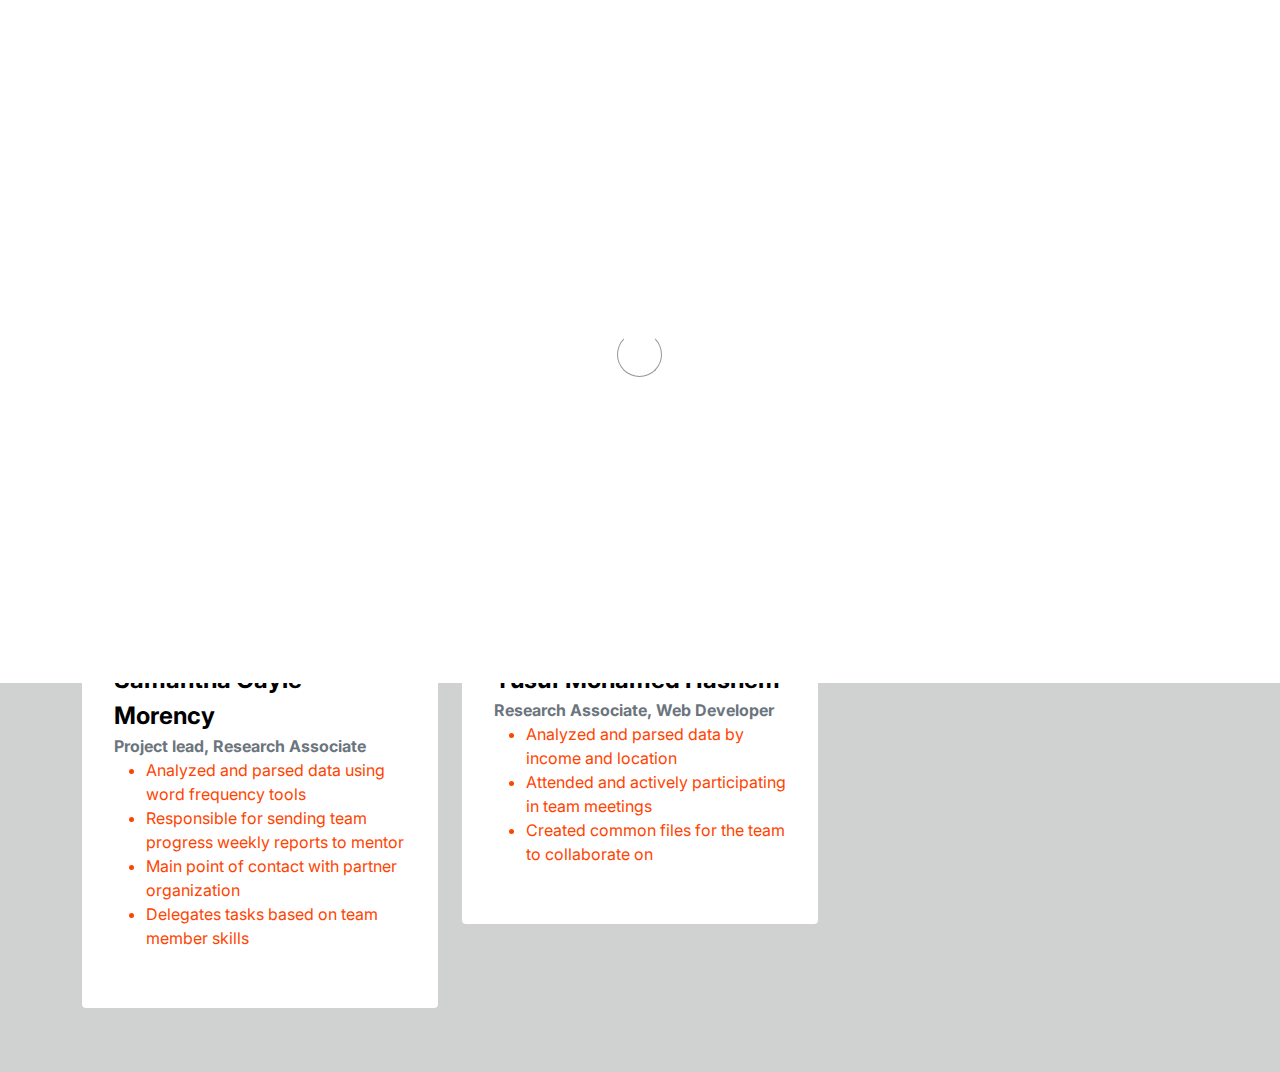
<file: about.html>
<!doctype html>
<html lang="en">
    <head>
        <meta charset="utf-8">
        <meta name="viewport" content="width=device-width, initial-scale=1">

        <meta name="description" content="">
        <meta name="author" content="">

        <title>Solar minigrid</title>

        <!-- CSS FILES -->
        <link rel="preconnect" href="https://fonts.googleapis.com">
        <link rel="preconnect" href="https://fonts.gstatic.com" crossorigin>
        <link href="https://fonts.googleapis.com/css2?family=Inter:wght@100;300;400;700;900&display=swap" rel="stylesheet">
        <link href="2.css" rel="stylesheet">
        <link href="3icons.css" rel="stylesheet">
        <link rel="stylesheet" href="slick.css"/> 
        <link href="1.css" rel="stylesheet">
        
    </head>
    
    <body>

        <section class="preloader">
            <div class="spinner">
                <span class="sk-inner-circle"></span>
            </div>
        </section>
    
        <main>

            <nav class="navbar navbar-expand-lg">
                <div class="container">
                    <button class="navbar-toggler" type="button" data-bs-toggle="collapse" data-bs-target="#navbarNav" aria-controls="navbarNav" aria-expanded="false" aria-label="Toggle navigation">
                        <span class="navbar-toggler-icon"></span>
                    </button>

               

                    <div class="collapse navbar-collapse" id="navbarNav">
                        <ul class="navbar-nav mx-auto">
                            <li class="nav-item">
                                <a class="nav-link" href="index.html">Home</a>
                            </li>

                            <li class="nav-item">
                                <a class="nav-link active" href="about.html">Team</a>
                            </li>

                            <li class="nav-item">
                                <a class="nav-link" href="products.html">Data Analysis</a>
                            </li>
                        </ul>

    
                    </div>
                </div>
            </nav>


            <section class="team section-padding">
                <div class="container">
                    <div class="row">

                        <div class="col-12">
                            <h2 class="mb-5">Meet our team</h2>
                        </div>

                        <div class="col-lg-4 mb-4 col-12">
                            <div class="team-thumb d-flex align-items-center">
                                <div class="team-info">
                                    <h5 class="mb-0">Antonela Beca Gaga</h5>
                                    <strong class="text-muted">Front End Developer, Database Developer</strong>
                                     <span class="d-block text-primary">
                                         <ul> 
                                             <li>Created, maintained and updated website</li>
                                             <li>Manages the GitHub repo</li>
                                             <li>Created some tables and graphs from the initial data</li>
                                     </ul>
                                     </span>
                                </div>
                            </div>
                        </div>
                        
                        

                        <div class="col-lg-4 mb-4 col-12">
                            <div class="team-thumb d-flex align-items-center">
                                <div class="team-info">
                                    <h5 class="mb-0">Asya Azkin</h5>
                                    <strong class="text-muted">Data Engineer, Data Analyst</strong>
                                    <span class="d-block text-primary">
                                         <ul> 
                                             <li>Analyzed and parsed data on geographical considerations</li>
                                             <li>Attended team, partner organization meetings</li>
                                     </ul>
                                     </span>
                                </div>
                            </div>
                        </div>
                        
                        <div class="col-lg-4 mb-4 col-12">
                            <div class="team-thumb d-flex align-items-center">

                                <div class="team-info">
                                    <h5 class="mb-0">Ebba Eriksson Von Allmen</h5>
                                    <strong class="text-muted">Data Analyst, Research Associate</strong>
                                    <span class="d-block text-primary">
                                         <ul> 
                                       <li>Analyzed and parsed data by power souce</li>
                                       <li>Attended team, partner organization meetings</li>
                                       <li>Participating and contributing with ideas and suggestions</li>
                                             </ul>
                                     </span>
                                </div>
                            </div>
                        </div>

                        <div class="col-lg-4 mb-lg-0 mb-4 col-12">
                            <div class="team-thumb d-flex align-items-center">

                                <div class="team-info">
                                    <h5 class="mb-0">Samantha Gayle Morency</h5>
                                    <strong class="text-muted">Project lead, Research Associate</strong>
                                     <span class="d-block text-primary">
                                         <ul> 
                                       <li>Analyzed and parsed data using word frequency tools</li>
                                       <li>Responsible for sending team progress weekly reports to mentor</li>
                                       <li>Main point of contact with partner organization</li>
                                        <li>Delegates tasks based on team member skills</li>
                                             </ul>
                                     </span>
                                </div>
                            </div>
                        </div>

                        <div class="col-lg-4 mb-4 col-12">
                            <div class="team-thumb d-flex align-items-center">
                                <div class="team-info">
                                    <h5 class="mb-0">Yusuf Mohamed Hashem</h5>
                                    <strong class="text-muted">Research Associate, Web Developer</strong>
                                         <span class="d-block text-primary">
                                         <ul> 
                                       <li>Analyzed and parsed data by income and location</li>
                                       <li>Attended and actively participating in team meetings</li>
                                       <li>Created common files for the team to collaborate on</li>
                                             </ul>
                                     </span>
                                </div>
                            </div>
                        </div>

                    </div>
                </div>
            </section>

        </main>



        <!-- JAVASCRIPT FILES -->
        <script src="jquery.min.js"></script>
        <script src="bootstrap.bundle.min.js"></script>
        <script src="Headroom.js"></script>
        <script src="jQuery.headroom.js"></script>
        <script src="slick.min.js"></script>
        <script src="custom.js"></script>
    </body>
</html>
</file>
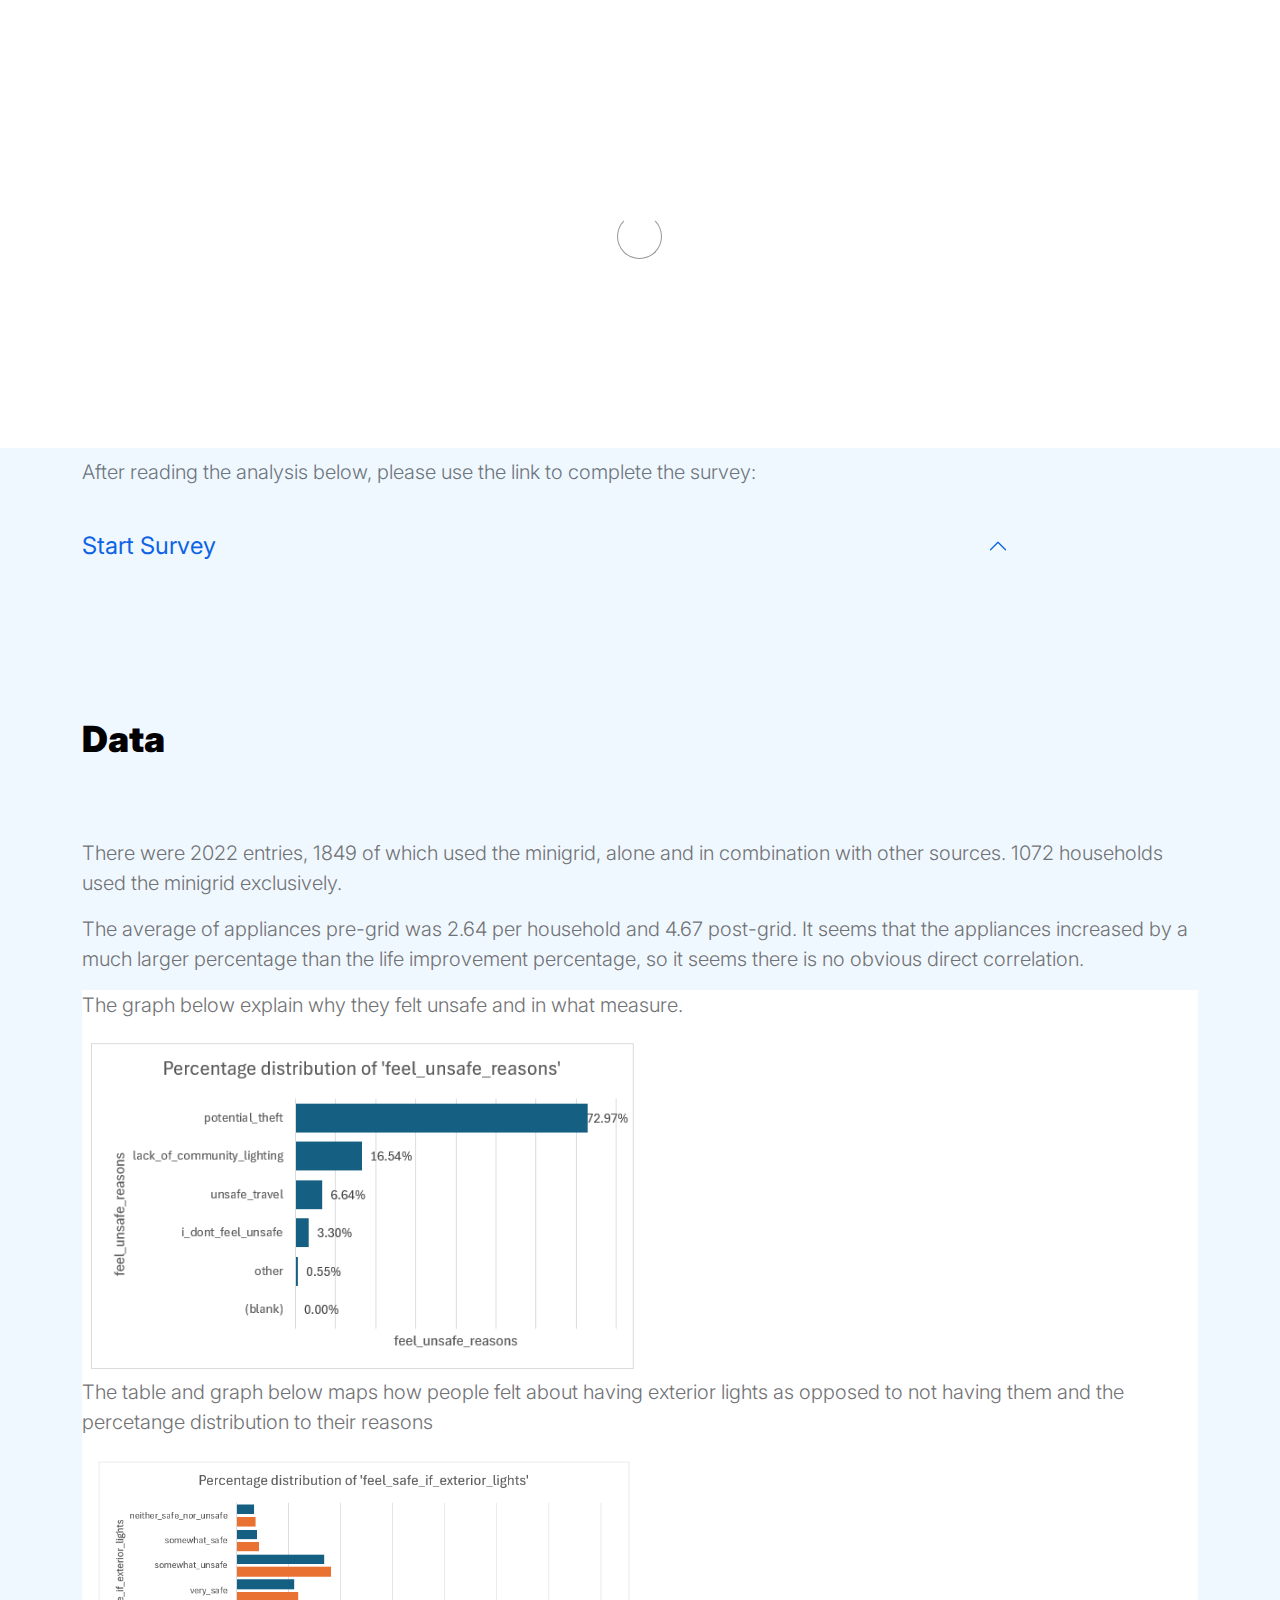
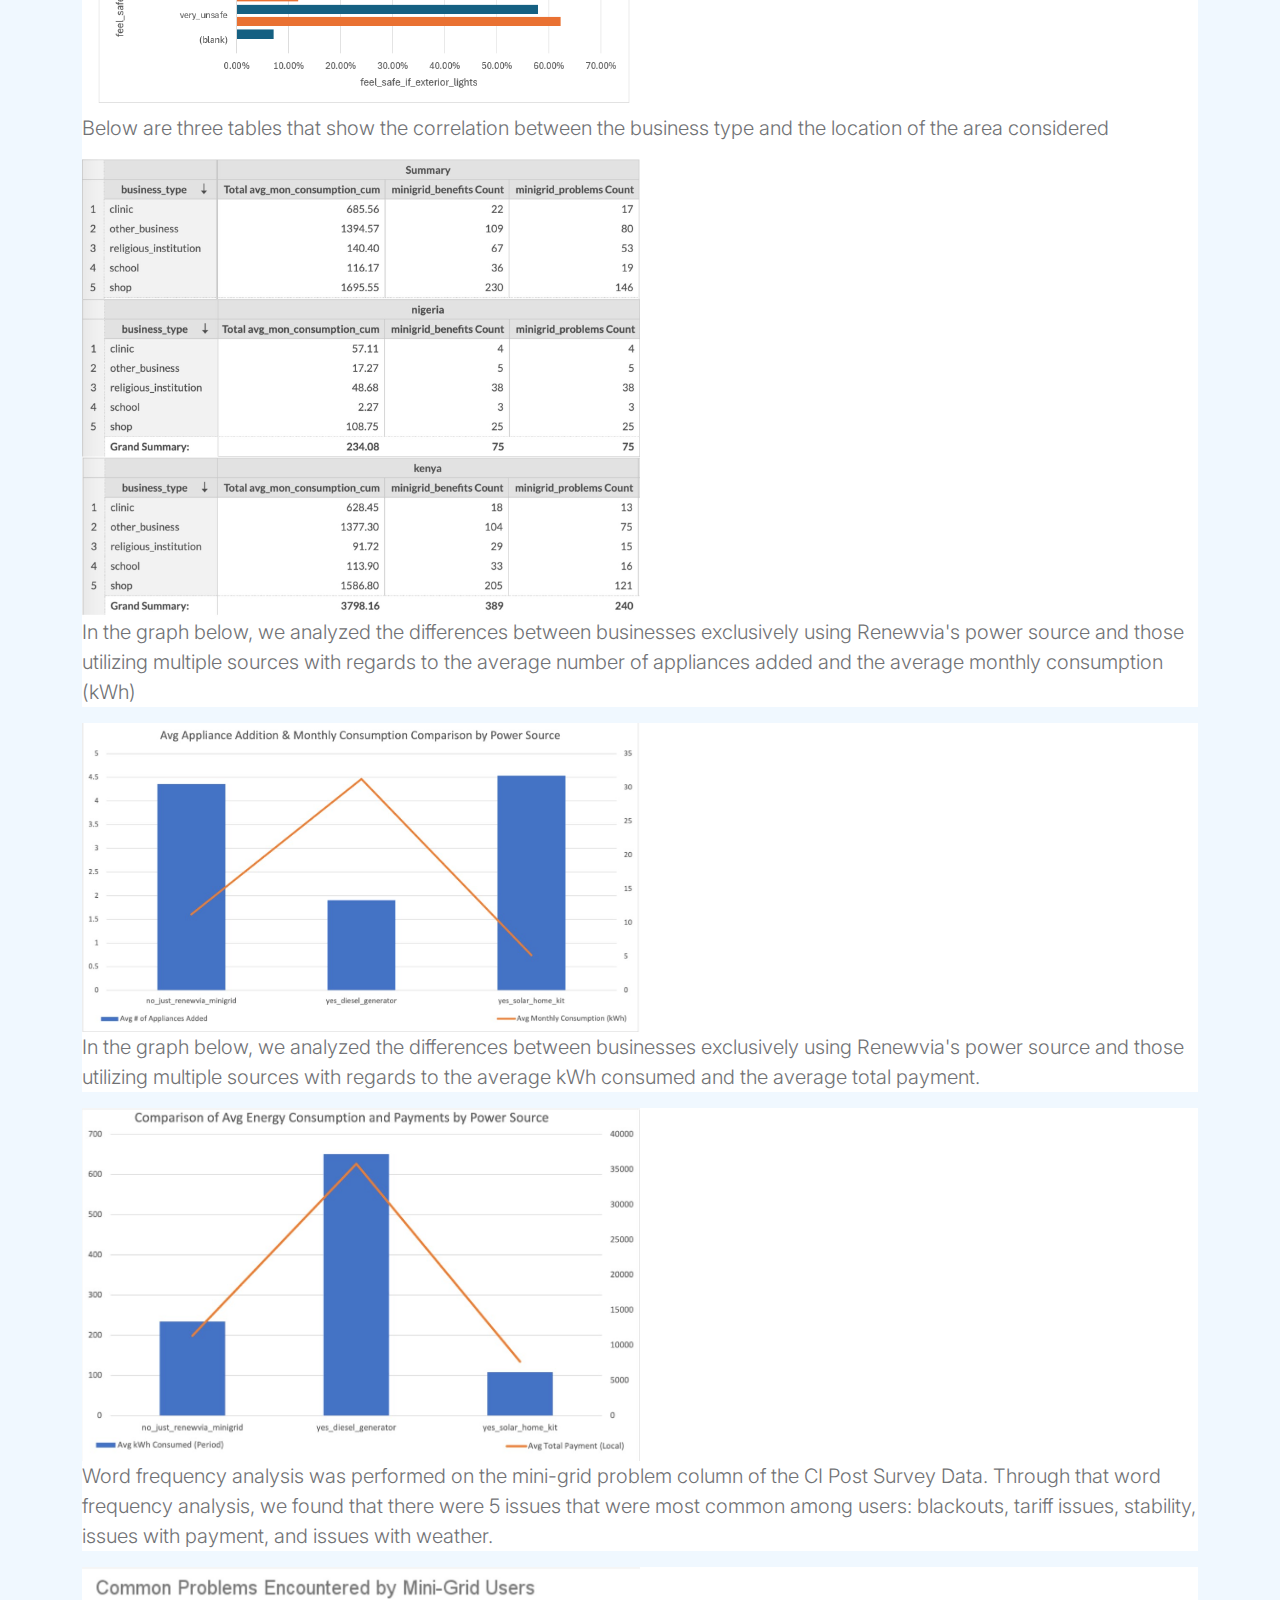
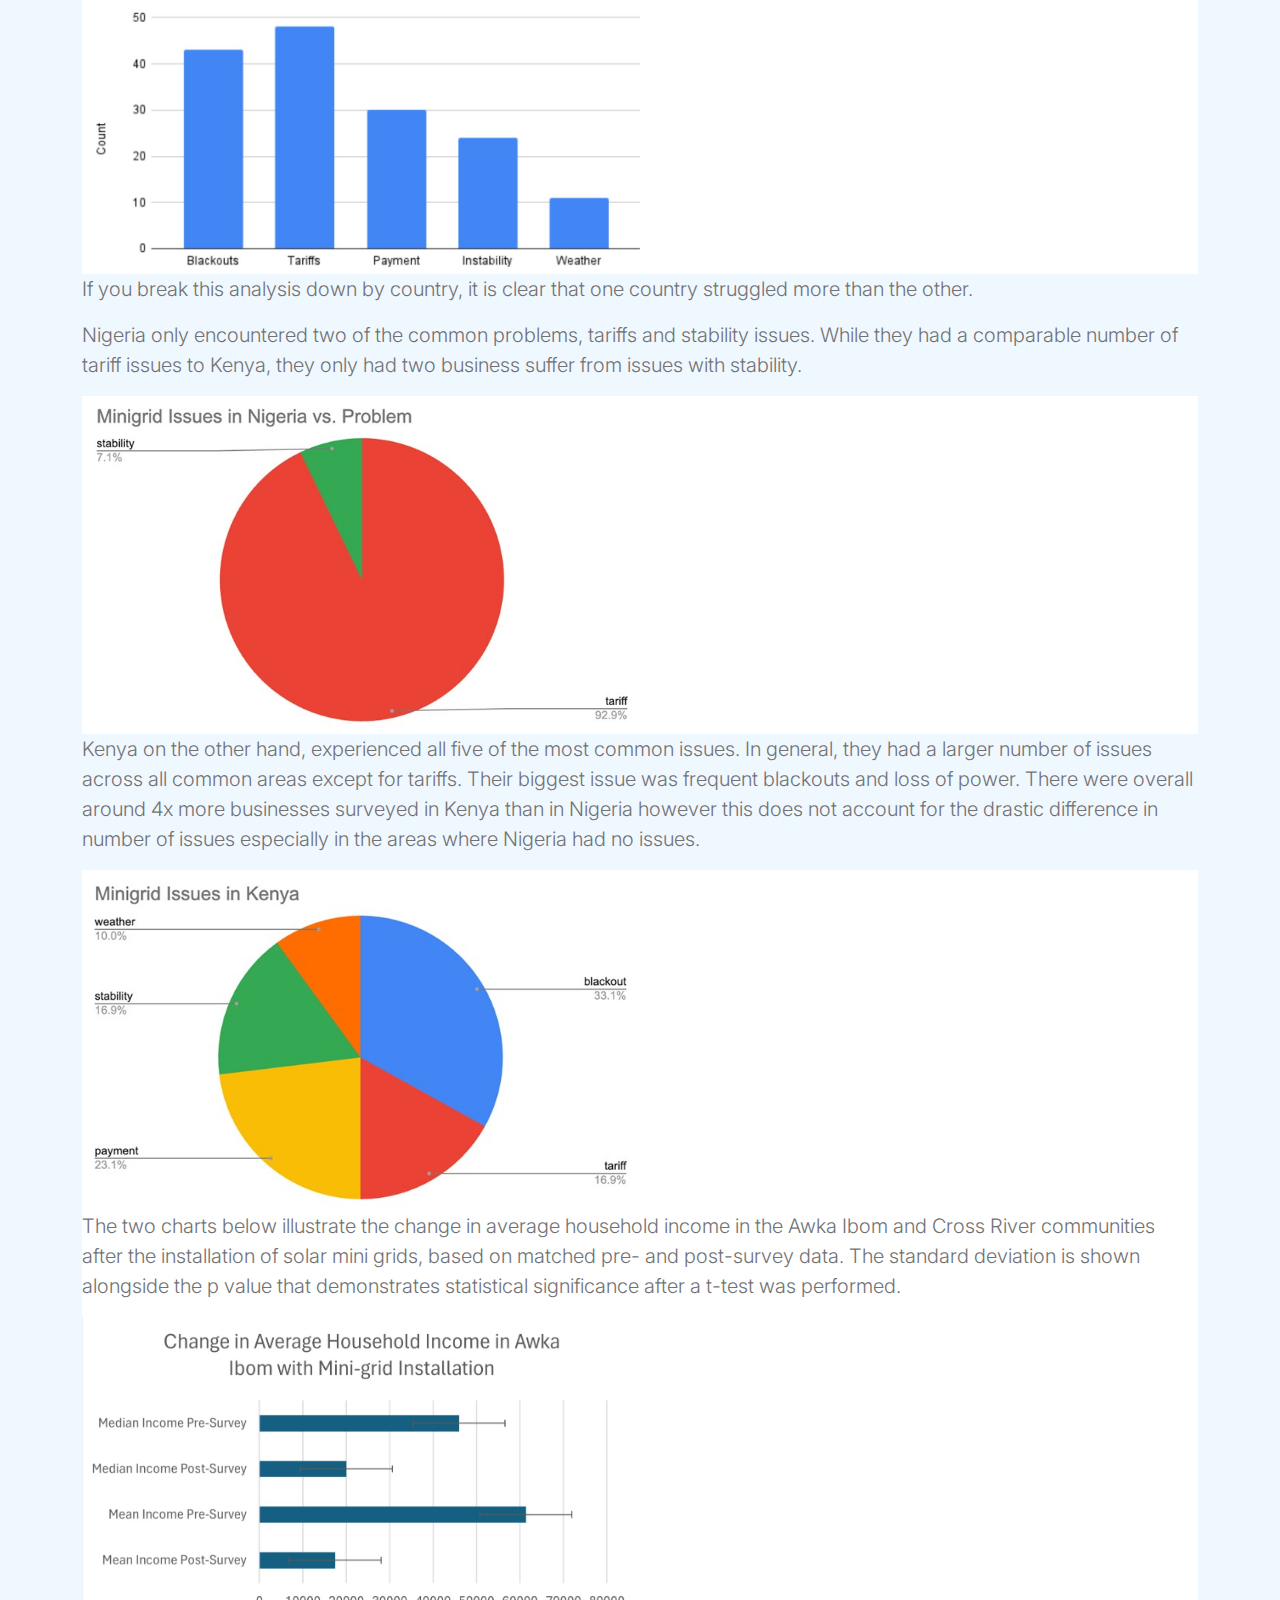
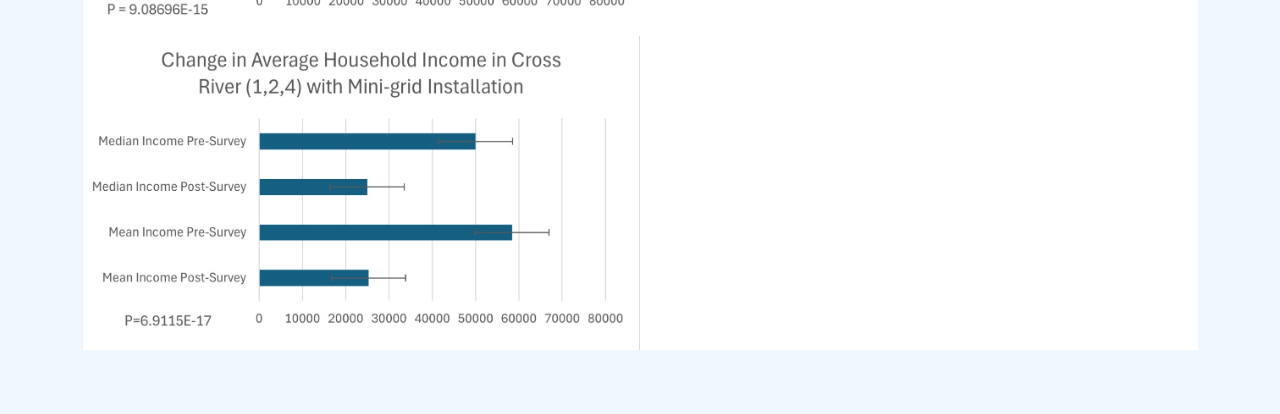
<file: products.html>
<!doctype html>
<html lang="en">
    <head>
        <meta charset="utf-8">
        <meta name="viewport" content="width=device-width, initial-scale=1">

        <meta name="description" content="">
        <meta name="author" content="">

        <title>Solar minigrid</title>

        <!-- CSS FILES -->
        <link rel="preconnect" href="https://fonts.googleapis.com">

        <link rel="preconnect" href="https://fonts.gstatic.com" crossorigin>

        <link href="https://fonts.googleapis.com/css2?family=Inter:wght@100;300;400;700;900&display=swap" rel="stylesheet">

        <link href="2.css" rel="stylesheet">
        <link href="3icons.css" rel="stylesheet">

        <link rel="stylesheet" href="slick.css"/>

        <link href="1.css" rel="stylesheet">

    </head>
    
    <body>

        <section class="preloader">
            <div class="spinner">
                <span class="sk-inner-circle"></span>
            </div>
        </section>
    
        <main>

            <nav class="navbar navbar-expand-lg">
                <div class="container">
                    <button class="navbar-toggler" type="button" data-bs-toggle="collapse" data-bs-target="#navbarNav" aria-controls="navbarNav" aria-expanded="false" aria-label="Toggle navigation">
                        <span class="navbar-toggler-icon"></span>
                    </button>

                    <a class="navbar-brand" href="index.html">
                        <strong><span>Solar Minigrid</strong>
                    </a>

                    <div class="collapse navbar-collapse" id="navbarNav">
                        <ul class="navbar-nav mx-auto">
                            <li class="nav-item">
                                <a class="nav-link" href="index.html">Home</a>
                            </li>

                            <li class="nav-item">
                                <a class="nav-link" href="about.html">Team</a>
                            </li>

                            <li class="nav-item">
                                <a class="nav-link active" href="products.html">Data Analysis</a>
                            </li>
                        </ul>

                    </div>
                </div>
            </nav>

            <header class="site-header section-padding d-flex justify-content-center align-items-center">
                <div class="container">
                    <div class="row">

                        <div class="col-lg-10 col-12">
                            <h1>
                               <p> Our goal for this project is to expand upon the initial research performed by Renewvia. We hope to analyze some subgroups of the data collected such as differences between the different business types, the different regions in Kenya or Nigeria, or the sizes of the families. </p>
                              <p class="footer-menu-link">You can read the initial paper using the link below:</a></p>
                                
                                <a href="paper.pdf" class="accordion-button">View Paper</a>
                               
                               <p class="footer-menu-link">After reading the analysis below, please use the link to complete the survey:</a></p>
                                 <a href="https://docs.google.com/forms/d/e/1FAIpQLSd7tsKLgCkYy-qj16ZgCyy3nFuwkTQuEGC1O8Duk0XL_jxQUA/viewform" class="accordion-button">Start Survey</a>
                              </h1>
                        </div>
                    </div>
                </div>
            </header>

            <section class="products section-padding">
                <div class="container">
                    <div class="row">
                        
                        <div class="col-10">
                            <h2 class="mb-5">Data</h2>
                        </div>

                        <div class="col-lg-12 col-12 mb-8">
                            <br>
                            <p> There were 2022 entries, 1849 of which used the minigrid, alone and in combination with other sources. 1072 households used the minigrid exclusively.</p>
                            <p> The average of appliances pre-grid was 2.64 per household and 4.67 post-grid. It seems that the appliances increased by a much larger percentage than the life improvement percentage, so it seems there is no obvious direct correlation. </p> 

                        </div>
                             <br>
                        <div class="col-lg-12 col-12">
                            <div class="product-thumb">
                                <p>The graph below explain why they felt unsafe and in what measure.</p>
                      
                             <div class="product-thumb">
                                <ul class="footer-menu d-flex flex-wrap">
                                    <li class="footer-menu-item">
                                         <img src="reasons unsafe graph.png" class="img-fluid product-image" alt="" width="800" height="300"> 
                                    </li>
                                </ul>
                            </div>
                        </div>
                        <tr> 
                            <td></td> 
                            <td></td> 
                        </tr>  
                        <div class="col-lg-12 col-12">
                            <div class="product-thumb">
                               
                                   <p>The table and graph below maps how people felt about having exterior lights as opposed to not having them and the percetange distribution to their reasons</p>                      
<tr> 
    <td></td> 
    <td></td> 
</tr> 
                                 <ul class="footer-menu d-flex flex-wrap">
                                    <li class="footer-menu-item">  
                                    <img src="graph feelings about exterior light.png" class="img-fluid product-image" alt="" width="800" height="250">    
                                  </li>
                                </ul>
                            </div>
                            </div>
                        </div>

 <tr> 
    <td></td> 
    <td></td> 
</tr> 
                        <div class="col-lg-13 col-12 mb-8">
                            <div class="product-thumb">
                                <p>Below are three tables that show the correlation between the business type and the location of the area considered</p>
                                 <ul class="footer-menu d-flex flex-wrap">
                                    <li class="footer-menu-item">  
                                     <img src="business type overall table.jpg" class="img-fluid product-image" alt="" width="1000" height="200">
                                            </li>
                                </ul>
                                </div>
                                        <tr> 
                                            <td></td> 
                                            <td></td> 
                                        </tr> 
                                <div class="product-thumb">
                        
                                 <ul class="footer-menu d-flex flex-wrap">
                                    <li class="footer-menu-item">  
                                     <img src="business type nigeria.jpg" class="img-fluid product-image" alt="" width="1000" height="225">   
                                         </li>
                                </ul>
                                </div>
                                        <tr> 
                                            <td></td> 
                                            <td></td> 
                                        </tr> 
                            <div class="product-thumb">
                        
                                 <ul class="footer-menu d-flex flex-wrap">
                                    <li class="footer-menu-item">  
                                     <img src="business type Kenia.jpg" class="img-fluid product-image" alt="" width="1000" height="225">   
                                   </li>
                                </ul>
                            </div>
                        </div>
  <tr> 
    <td></td> 
    <td></td> 
</tr> 
                        <div class="col-lg-12 col-12 mb-8">
                            <div class="product-thumb">
                                <p>In the graph below, we analyzed the differences between businesses exclusively using Renewvia's power source and those utilizing multiple sources with regards to the average number of appliances added and the average monthly consumption (kWh) </p>
                              </div>
                                <tr> 
    <td></td> 
    <td></td> 
</tr> 
                                <div class="product-thumb">
                               <ul class="footer-menu d-flex flex-wrap">
                                    <li class="footer-menu-item">  
                                     <img src="avg appliance by type of power.jpg" class="img-fluid product-image" alt="" width="900" height="425">
                                    </li>
                                </ul>
                                     </div>
                                <tr> 
    <td></td> 
    <td></td> 
</tr> 
                                <div class="product-thumb">
                                <p>In the graph below, we analyzed the differences between businesses exclusively using Renewvia's power source and those utilizing multiple sources with regards to the average kWh consumed and the average total payment. </p>
                                </div>
                                    <tr> 
    <td></td> 
    <td></td> 
</tr> 
                                <div class="product-thumb">
                                <ul class="footer-menu d-flex flex-wrap">
                                    <li class="footer-menu-item">  
                                        <img src="avg consumption by type of power.jpg" class="img-fluid product-image" alt=""  width="900" height="425">   
                                     </li>
                                </ul>
                                    </div>
                                <tr> 
    <td></td> 
    <td></td> 
</tr> 
                                <div class="product-thumb">
                                <p> Word frequency analysis was performed on the mini-grid problem column of the CI Post Survey Data. Through that word frequency analysis, we found that there were 5 issues that were most common among users: blackouts, tariff issues, stability, issues with payment, and issues with weather. </p>    
                           </div>
                                    <tr> 
    <td></td> 
    <td></td> 
</tr> 
                                <div class="product-thumb">
                                <ul class="footer-menu d-flex flex-wrap">
                                    <li class="footer-menu-item">  
                                        <img src="common problems.jpg" class="img-fluid product-image" alt=""  width="800" height="325">  
                                 </li>
                                </ul>
                                  </div>  
                           <p> If you break this analysis down by country, it is clear that one country struggled more than the other. </p> 

                        <p> Nigeria only encountered two of the common problems, tariffs and stability issues. While they had a comparable number of tariff issues to Kenya, they only had two business suffer from issues with stability.  </p>
                          
                                <div class="product-thumb">
                                <ul class="footer-menu d-flex flex-wrap">
                                    <li class="footer-menu-item">  
                                        <img src="Nigeriaissues.jpg" class="img-fluid product-image" alt=""  width="800" height="325">  
                                 </li>
                                </ul>
                                  </div>  
                        <p>Kenya on the other hand, experienced all five of the most common issues. In general, they had a larger number of issues across all common areas except for tariffs. Their biggest issue was frequent blackouts and loss of power. There were overall around 4x more businesses surveyed in Kenya than in Nigeria however this does not account for the drastic difference in number of issues especially in the areas where Nigeria had no issues.  </p>
                            
                                <div class="product-thumb">
                                <ul class="footer-menu d-flex flex-wrap">
                                    <li class="footer-menu-item">  
                                        <img src="Kenyaissues.jpg" class="img-fluid product-image" alt=""  width="800" height="325">  
                                 </li>
                                </ul>
                                  </div>  
                        </div>
                        </div>
    <tr> 
    <td></td> 
    <td></td> 
</tr> 
                 <div class="col-lg-12 col-12 mb-8">
                            <div class="product-thumb">
                              <p>The two charts below illustrate the change in average household income in the Awka Ibom and Cross River communities after the installation of solar mini grids, based on matched pre- and post-survey data. The standard deviation is shown alongside the p value that demonstrates statistical significance after a t-test was performed. </p>
                            <ul class="footer-menu d-flex flex-wrap">
                                    <li class="footer-menu-item"> 
                                <img src="avg income change.jpg" class="img-fluid product-image" alt=""  width="900" height="425">
                                  </li>
                                </ul>
       </div>
                                    <tr> 
    <td></td> 
    <td></td> 
</tr> 
                                 <div class="product-thumb">
                                  <ul class="footer-menu d-flex flex-wrap">
                                    <li class="footer-menu-item"> 
                                    <img src="avg income change cross river.jpg" class="img-fluid product-image" alt=""  width="900" height="425">   
                       </li>
                                </ul>
                            </div>
                        </div>

                    </div>
                </div>
            </section>

        </main>


        <!-- JAVASCRIPT FILES -->
      
        <script src="jquery.min.js"></script>
        <script src="bootstrap.bundle.min.js"></script>
        <script src="Headroom.js"></script>
        <script src="jQuery.headroom.js"></script>
        <script src="slick.min.js"></script>
        <script src="custom.js"></script>

    </body>
</html>
</file>
<file: 1.css>
:root {
  --white-color:                #FFFFFF;
  --primary-color:              #FF4400;
  --section-bg-color:           #f0f8ff;
  --dark-color:                 #000000;
  --grey-color:                 #d0d1d1;
  --p-color:                    #717275;

  --body-font-family:           'Inter', sans-serif;

  --h5-font-size:               24px;
  --p-font-size:                20px;
  --copyright-text-font-size:   16px;
  --product-link-font-size:     14px;
  --custom-link-font-size:      12px;

  --font-weight-thin:           100;
  --font-weight-light:          300;
  --font-weight-normal:         400;
  --font-weight-bold:           700;
  --font-weight-black:          900;
}

body,
html {
  height: 100%;
}

html {
  scroll-behavior: smooth;
}

@media screen and (prefers-reduced-motion: reduce) {
  html {
    scroll-behavior: auto;
  }
}

body {
    background: var(--white-color);
    font-family: var(--body-font-family);    
    position: relative;
}


h2,
h3,
h4,
h5,
h6 {
  color: var(--dark-color);
  line-height: inherit;
}

h1,
h2,
h3,
h4,
h5,
h6 {
  font-weight: var(--font-weight-bold);
}

h1,
h2 {
  font-weight: var(--font-weight-black);
}

h1 {
  font-size: 64px;
  line-height: normal;
}

h2 {
  font-size: 42px;
}

h3 {
  font-size: 36px;
}

h4 {
  font-size: 32px;
}

h5 {
  font-size: 24px;
}

h6 {
  font-size: 20px;
}

p {
  color: var(--p-color);
  font-size: var(--p-font-size);
  font-weight: var(--font-weight-light);
}

a, 
button {
  touch-action: manipulation;
  transition: all 0.3s;
}

a {
  color: var(--p-color);
  text-decoration: none;
}

a:hover {
  color: var(--primary-color);
}

.text-primary {
  color: var(--primary-color) !important;
}

::selection {
  background: var(--primary-color);
  color: var(--white-color);
}


.custom-link {
  color: var(--p-color);
  font-size: var(--custom-link-font-size);
  font-weight: var(--font-weight-bold);
  text-transform: uppercase;
  position: relative;
}

.custom-link i {
  position: absolute;
  opacity: 0;
  bottom: 0;
  left: 100%;
  transition: all 0.3s;
  line-height: normal;
}

.custom-link:hover i {
  opacity: 1;
  left: 101%;
}

.lead {
  font-size: 1.5rem;
  font-weight: var(--font-weight-thin);
}

b,
strong {
  font-weight: var(--font-weight-bold);
}


.preloader {
  position: fixed;
  top: 0;
  left: 0;
  width: 100%;
  height: 100%;
  z-index: 99999;
  display: flex;
  flex-flow: row nowrap;
  justify-content: center;
  align-items: center;
  background: none repeat scroll 0 0 var(--white-color);
}

.spinner {
  border: 1px solid transparent;
  border-radius: 5px;
  position: relative;
}

.spinner::before {
  content: '';
  box-sizing: border-box;
  position: absolute;
  top: 50%;
  left: 50%;
  width: 45px;
  height: 45px;
  margin-top: -10px;
  margin-left: -23px;
  border-radius: 50%;
  border: 1px solid #959595;
  border-top-color: var(--white-color);
  animation: spinner .9s linear infinite;
}

@keyframes spinner {
  to {transform: rotate(360deg);}
}


.custom-btn {
  background: var(--dark-color);
  border-radius: 50px;
  color: var(--white-color);
  font-size: var(--copyright-text-font-size);
  text-transform: uppercase;
  padding: 16.50px 20px;
}

.social-btn {
  background: transparent;
  border: 1px solid var(--grey-color);
  color: var(--dark-color);
  text-transform: none;
}

.social-btn:hover {
  border-color: transparent;
}

.cart-form-select {
  border-radius: 0;
  padding-top: 15px;
  padding-bottom: 15px;
}

.cart-btn {
  border-radius: 0;
  width: 100%;
  font-size: var(--product-link-font-size);
}

.custom-btn:hover,
.slick-slideshow .custom-btn:hover {
  background: var(--primary-color);
  color: var(--white-color);
}

.custom-icon {
  color: var(--p-color);
  font-size: 24px;
}

.custom-icon {
  display: inline-block;
  vertical-align: middle;
}

.bi-bag.custom-icon {
  font-size: 17px;
}

.featured-icon {
  color: var(--grey-color);
  font-size: 52px;
}

.div-separator {
  position: relative;
}

.div-separator::before {
  content: "";
  height: 1px;
  background: var(--grey-color);
  display: block;
  width: 100%;
}

.div-separator span {
  position: absolute;
  top: 50%;
  margin-left: -22.5px;
  left: 50%;
  text-align: center;
  background: var(--white-color);
  margin-top: -11px;
  color: var(--dark-color);
  font-weight: var(--font-weight-bold);
  font-size: 14px;
  width: 35px;
  text-transform: uppercase;
}


.full-image-img {
  display: block;
  position: absolute;
  z-index: -1;
  right: 0;
  width: 100%;
  bottom: -120px;
  min-width: 650px;
}

@media (min-width: 1600px) {
  .full-image-img {
    bottom: -200px;
  }
}


.navbar {
  background: var(--white-color);
  position: relative;
  top: 0;
  right: 0;
  left: 0;
  padding: 25px 0;
  z-index: 2;
  will-change: transform;
  transition: transform 300ms linear;
}

.navbar span, h2 span, h4 span {
	color: var(--primary-color);
}

.navbar.headroom--not-top {
  padding: 20px 0;
}

.headroom--pinned {
  transform: translate(0, 0);
}

.headroom--unpinned {
  transform: translate(0, -150%);
}

.navbar-brand {
  color: var(--dark-color);
  font-size: 24px;
  font-weight: var(--font-weight-light);
  margin: 0;
  padding: 0;
}

.navbar-expand-lg .navbar-nav .nav-link {
  display: inline-block;
  padding: 0;
  margin-right: 1.5rem;
  margin-left: 1.5rem;
}

.nav-link {
  color: var(--p-color);
  font-size: 16px;
  position: relative;
}

.navbar .nav-link::after {
  position: absolute;
  top: 100%;
  left: 0;
  width: 100%;
  height: 2px;
  background: var(--bs-gray-dark);
  content: '';
  opacity: 0;
  -webkit-transition: opacity 0.3s, -webkit-transform 0.3s;
  -moz-transition: opacity 0.3s, -moz-transform 0.3s;
  transition: opacity 0.3s, transform 0.3s;
  -webkit-transform: translateY(10px);
  -moz-transform: translateY(10px);
  transform: translateY(10px);
}

.navbar .nav-link.active::after, 
.navbar .nav-link:hover::after {
  opacity: 1;
  -webkit-transform: translateY(0px);
  -moz-transform: translateY(0px);
  transform: translateY(0px);
}

.navbar .nav-link.active,
.navbar .nav-link:hover {
  color: var(--bs-dark);
}

.nav-link:focus, 
.nav-link:hover {
  color: var(--p-color);
}

.navbar-toggler {
  border: 0;
  padding: 0;
  cursor: pointer;
  margin: 0;
  width: 30px;
  height: 35px;
  outline: none;
}

.navbar-toggler:focus {
  outline: none;
  box-shadow: none;
}

.navbar-toggler[aria-expanded="true"] .navbar-toggler-icon {
  background: transparent;
}

.navbar-toggler[aria-expanded="true"] .navbar-toggler-icon:before,
.navbar-toggler[aria-expanded="true"] .navbar-toggler-icon:after {
  transition: top 300ms 50ms ease, -webkit-transform 300ms 350ms ease;
  transition: top 300ms 50ms ease, transform 300ms 350ms ease;
  transition: top 300ms 50ms ease, transform 300ms 350ms ease, -webkit-transform 300ms 350ms ease;
  top: 0;
}

.navbar-toggler[aria-expanded="true"] .navbar-toggler-icon:before {
  transform: rotate(45deg);
}

.navbar-toggler[aria-expanded="true"] .navbar-toggler-icon:after {
  transform: rotate(-45deg);
}

.navbar-toggler .navbar-toggler-icon {
  background: var(--dark-color);
  transition: background 10ms 300ms ease;
  display: block;
  width: 30px;
  height: 2px;
  position: relative;
}

.navbar-toggler .navbar-toggler-icon::before,
.navbar-toggler .navbar-toggler-icon::after {
  transition: top 300ms 350ms ease, -webkit-transform 300ms 50ms ease;
  transition: top 300ms 350ms ease, transform 300ms 50ms ease;
  transition: top 300ms 350ms ease, transform 300ms 50ms ease, -webkit-transform 300ms 50ms ease;
  position: absolute;
  right: 0;
  left: 0;
  background: var(--dark-color);
  width: 30px;
  height: 2px;
  content: '';
}

.navbar-toggler .navbar-toggler-icon:before {
  top: -8px;
}

.navbar-toggler .navbar-toggler-icon:after {
  top: 8px;
}


.site-header {
  background-color: var(--section-bg-color);
  position: relative;
  overflow: hidden;
  margin-top: 86px;
}

.site-header.section-padding {
  padding-top: 7rem;
  padding-bottom: 7rem;
}

.site-header.section-padding-img {
  padding-top: 10rem;
  padding-bottom: 10rem;
}

.header-image {
  position: absolute;
  top: 0;
  right: 0;
  width: 50%;
  height: 100%;
  object-fit: cover;
}


@media (min-width: 992px) {
  .slick-slideshow {
    height: 100vh;
  }
}

.slick-slideshow {
  margin-top: 86px;
	  overflow: scroll;
}

.slick-title {
  color: var(--white-color);
}

.slick-custom {
   color: var(--white-color);
  position: relative;
  background: linear-gradient(to bottom, var(--dark-color), var(--p-color), gray, var(--primary-color), transparent 100%);
}

.slick-custom img {
  width: 100%;
  object-fit: cover;
}

.slick-bottom {
  background: linear-gradient(to top, var(--dark-color), transparent 90%);
  position: absolute;
  z-index: 2;
  bottom: 0;
  right: 0;
  left: 0;
  width: 100%;
  height: 100%;
  overflow: scroll;
}

.slick-bottom .container {
  position: absolute;
  top: 40%;
  left: 50%;
  transform: translate(-50%, -40%);
}

.slick-overlay {
  background: linear-gradient(to top, #000, transparent 120%);
  position: absolute;
  top: 0;
  right: 0;
  bottom: 0;
  left: 0;
}

.slick-slideshow .custom-btn {
  font-weight: var(--font-weight-bold);
  display: inline-block;
  padding-right: 32px;
  padding-left: 32px;
}

@media (min-width: 576px) {
  .slick-slideshow .slick-dots {
    max-width: 540px;
  }
}

@media (min-width: 768px) {
  .slick-slideshow .slick-dots {
    max-width: 720px;
  }
}

@media (min-width: 992px) {
  .slick-slideshow .slick-dots {
    max-width: 960px;
  }
}

@media (min-width: 1200px) {
  .slick-slideshow .slick-dots {
    max-width: 1140px;
  }
}

@media (min-width: 1400px) {
  .slick-slideshow .slick-dots {
    max-width: 1320px;
  }
}

.slick-slideshow .slick-dots {
  position: absolute;
  z-index: 2;
  top: 50%;
  left: 0;
  right: 0;
  transform: translate(0, -50%);
  margin: 0 auto;
  padding: 0;
}

.slick-slideshow .slick-dots li {
  background: transparent;
  border: 5px solid rgba(255, 255, 255, 0.35);
  border-radius: 100%;
  display: block;
  width: 30px;
  height: 30px;
  margin: 10px;
  padding: 5px;
  margin-left: auto;
  cursor: pointer;
}

.slick-slideshow .slick-dots button {
  background: transparent;
  border: none;
  color: transparent;
  display: block;
  width: 100%;
  height: 0;
  margin: 0;
  padding: 0;
  outline: none;
  height: 0;
}

.slick-slideshow .slick-dots li:hover,
.slick-slideshow .slick-dots .slick-active {
  background: var(--white-color);
}



.custom-circle-image {
  border-radius: 100px;
  width: 55px;
  height: 55px;
}

.custom-circle-image.team-image {
  width: 85px;
  height: 85px;
}


.slick-testimonial .slick-list,
.slick-testimonial .slick-track {
  height: 100%;
}

.slick-testimonial {
  margin: auto;
}

.slick-testimonial-caption {
  quotes: '❝' '❞';
  position: relative;
  padding: 5rem 7rem;
}

.slick-testimonial-caption::before {
  content: open-quote;
  display: inline-block;
  color: var(--primary-color);
  font-family: auto;
  font-size: 100px;
  height: 0;
  position: absolute;
  top: 0;
  left: 0;
}

.slick-testimonial .slick-dots {
  text-align: center;
}

.slick-testimonial .slick-dots li {
  background: var(--grey-color);
  display: inline-block;
  vertical-align: top;
  width: 16%;
  height: 1px;
}

.slick-testimonial .slick-dots button {
  background: transparent;
  border: none;
  color: transparent;
  display: block;
  width: 100%;
  height: 0;
  margin: 0;
  padding: 0;
}

.slick-testimonial .slick-dots li:hover,
.slick-testimonial .slick-dots .slick-active {
  background: var(--dark-color);
}


section {
  content-visibility: auto;
  contain-intrinsic-size: 700px;
  background: var(--section-bg-color);
}

.section-padding {
  padding-top: 7rem;
  padding-bottom: 7rem;
}

.featured {
  background: var(--section-bg-color);
}


.about .nav-pills .nav-item {
  width: 100%;
}

.about .nav-pills .nav-link {
  color: var(--grey-color);
  font-size: 18px;
  font-weight: var(--font-weight-bold);
  border-left: 1px solid var(--grey-color);
  border-radius: 0;
  padding-right: 0;
}

.about .nav-pills .nav-link:hover,
.about .nav-pills .nav-link.active, 
.about .nav-pills .show>.nav-link {
  background: transparent;
  border-left-color: var(--primary-color);
  color: var(--primary-color);
}


.accordion-item {
  background-color: transparent;
  border-top: 0;
  border-right: 0;
  border-left: 0;
}

.accordion-button {
  background-color: transparent;
  box-shadow: none;
}

.accordion-button:not(.collapsed) {
  background: transparent;
  box-shadow: none;
}

button:focus:not(:focus-visible) {
  border-color: transparent;
  box-shadow: none;
}

.accordion-body {
  border-top: 1px solid rgba(0,0,0,.125);
}

.accordion-button {
  font-size: 1.5rem;
  font-weight: var(--font-weight-normal);
  padding-top: 1.5rem;
  padding-right: 0;
  padding-bottom: 1.5rem;
  padding-left: 0;
}

.accordion-body {
  padding: 2rem 0;
}

.team {
  background: var(--grey-color);
}

.team-thumb {
  background: var(--white-color);
  position: relative;
  border-radius: .25rem;
  padding: 42px 32px;
}

.team-info {
  width: 100%;
}

.custom-modal-btn {
  background: var(--grey-color);
  color: var(--white-color);
  position: absolute;
  top: 0;
  right: 0;
  bottom: 0;
  margin: auto 32px;
  width: 42px;
  height: 42px;
}

.modal-body {
  padding: 4rem;
}

.modal-header {
  padding-top: 7rem;
  padding-bottom: 5rem;
}

.modal-header .btn-close {
  position: absolute;
  top: 0;
  right: 0;
  font-size: 24px;
  margin: 32px;
}


.front-product {
  background: var(--section-bg-color);
}

.product-thumb {
  background: var(--white-color);
  position: relative;
  transition: all 0.5s ease-out;
}

.product-image {
  transition: all 0.5s ease-out;
}

.product-thumb:hover .product-image {
  box-shadow: 0 1rem 3rem rgba(0,0,0,.175);
}

.product-top {
  position: absolute;
  top: 0;
  right: 0;
  left: 0;
  margin: 20px;
}

.product-info {
  padding: 30px 20px;
}

.product-description,
.product-cart-thumb {
  padding: 0 20px;
}

.product-icon {
  color: var(--white-color);
}

.product-title-link {
  color: var(--dark-color);
}

.product-additional-link {
  display: inline-block;
  vertical-align: top;
  font-size: var(--product-link-font-size);
  margin-top: 32px;
  margin-right: 12px;
}

.product-alert {
  background: var(--white-color);
  color: var(--p-color);
  font-size: var(--custom-link-font-size);
  font-weight: var(--font-weight-bold);
  padding: 3px 10px;
}

.product-p {
  font-size: var(--product-link-font-size);
}

.view-all {
  text-transform: uppercase;
  color: var(--p-color);
  font-size: 13px;
  font-weight: var(--font-weight-bold);
  border-bottom: 2px solid var(--grey-color);
  padding-bottom: 6px;
}



.site-footer {
  background: var(--dark-color);
  padding-top: 5rem;
  padding-bottom: 5rem;
}

.footer-menu {
  margin: 0;
  padding: 0;
}

.footer-menu-item {
  display: block;
  width: 50%;
}

.footer-menu-link {
  color: #6c757d;
  font-weight: var(--font-weight-light);
  display: inline-block;
  vertical-align: top;
  margin-top: 4px;
  margin-bottom: 4px;
}

.site-footer .social-icon-link {
  margin-top: 4px;
}

.site-footer .social-icon-link:hover,
.footer-menu-link:hover {
  color: var(--white-color);
}

.copyright-text {
  font-size: var(--copyright-text-font-size);
}


@media screen and (max-width: 1200px) {
  h1 {
    font-size: 62px;
  }
}

@media screen and (max-width: 2000px) {
  h1 {
    font-size: 42px;
    margin-bottom: 0;
  }

  h2 {
    font-size: 36px;
  }

  h3 {
    font-size: 32px;
  }

  h4 {
    font-size: 28px;
  }

  h5 {
    font-size: 24px;
  }

  h6 {
    font-size: 20px;
  }

  .lead {
    font-size: 16px;
  }

  .navbar-expand-lg .navbar-nav .nav-link {
    margin-top: 1rem;
  }

  .site-header {
    background-position: bottom;
  }

  #cart-modal .modal-header .btn-close {
    margin: 22px 14px;
  }

  .custom-btn {
    font-size: 14px;
    padding: 13.5px 20px;
  }

  .slick-slideshow .custom-btn {
    padding-right: 27px;
    padding-left: 27px;
  }


  .site-header.section-padding,
  .section-padding {
    padding-top: 4rem;
    padding-bottom: 4rem;
  }

  .site-header-image.section-padding {
    padding-bottom: 0;
  }

  .header-info {
    padding-top: 50px;
    padding-bottom: 100px;
  }

  .header-image {
    position: relative;
    top: auto;
    bottom: 0;
    left: 0;
    width: auto;
    height: auto;
  }

  .slick-testimonial-caption {
    padding: 6rem 3rem 4rem 3rem;
  }

  .slick-slideshow .slick-dots li {
    width: 25px;
    height: 25px;
  }

  .modal-header {
    padding-top: 6rem;
    padding-bottom: 2rem;
  }

  .modal-body {
    padding: 2rem;
  }


  .full-image-img {
    bottom: 0;
  }
}
</file>
<file: 2.css>
@charset "UTF-8";/*!
 * Bootstrap v5.0.1 (https://getbootstrap.com/)
 * Copyright 2011-2021 The Bootstrap Authors
 * Copyright 2011-2021 Twitter, Inc.
 * Licensed under MIT (https://github.com/twbs/bootstrap/blob/main/LICENSE)
 */:root{--bs-blue:#0d6efd;--bs-indigo:#6610f2;--bs-purple:#6f42c1;--bs-pink:#d63384;--bs-red:#dc3545;--bs-orange:#fd7e14;--bs-yellow:#ffc107;--bs-green:#198754;--bs-teal:#20c997;--bs-cyan:#0dcaf0;--bs-white:#fff;--bs-gray:#6c757d;--bs-gray-dark:#343a40;--bs-primary:#0d6efd;--bs-secondary:#6c757d;--bs-success:#198754;--bs-info:#0dcaf0;--bs-warning:#ffc107;--bs-danger:#dc3545;--bs-light:#f8f9fa;--bs-dark:#212529;--bs-font-sans-serif:system-ui,-apple-system,"Segoe UI",Roboto,"Helvetica Neue",Arial,"Noto Sans","Liberation Sans",sans-serif,"Apple Color Emoji","Segoe UI Emoji","Segoe UI Symbol","Noto Color Emoji";--bs-font-monospace:SFMono-Regular,Menlo,Monaco,Consolas,"Liberation Mono","Courier New",monospace;--bs-gradient:linear-gradient(180deg, rgba(255, 255, 255, 0.15), rgba(255, 255, 255, 0))}*,::after,::before{box-sizing:border-box}@media (prefers-reduced-motion:no-preference){:root{scroll-behavior:smooth}}body{margin:0;font-family:var(--bs-font-sans-serif);font-size:1rem;font-weight:400;line-height:1.5;color:#212529;background-color:#fff;-webkit-text-size-adjust:100%;-webkit-tap-highlight-color:transparent}hr{margin:1rem 0;color:inherit;background-color:currentColor;border:0;opacity:.25}hr:not([size]){height:1px}.h1,.h2,.h3,.h4,.h5,.h6,h1,h2,h3,h4,h5,h6{margin-top:0;margin-bottom:.5rem;font-weight:500;line-height:1.2}.h1,h1{font-size:calc(1.375rem + 1.5vw)}@media (min-width:1200px){.h1,h1{font-size:2.5rem}}.h2,h2{font-size:calc(1.325rem + .9vw)}@media (min-width:1200px){.h2,h2{font-size:2rem}}.h3,h3{font-size:calc(1.3rem + .6vw)}@media (min-width:1200px){.h3,h3{font-size:1.75rem}}.h4,h4{font-size:calc(1.275rem + .3vw)}@media (min-width:1200px){.h4,h4{font-size:1.5rem}}.h5,h5{font-size:1.25rem}.h6,h6{font-size:1rem}p{margin-top:0;margin-bottom:1rem}abbr[data-bs-original-title],abbr[title]{-webkit-text-decoration:underline dotted;text-decoration:underline dotted;cursor:help;-webkit-text-decoration-skip-ink:none;text-decoration-skip-ink:none}address{margin-bottom:1rem;font-style:normal;line-height:inherit}ol,ul{padding-left:2rem}dl,ol,ul{margin-top:0;margin-bottom:1rem}ol ol,ol ul,ul ol,ul ul{margin-bottom:0}dt{font-weight:700}dd{margin-bottom:.5rem;margin-left:0}blockquote{margin:0 0 1rem}b,strong{font-weight:bolder}.small,small{font-size:.875em}.mark,mark{padding:.2em;background-color:#fcf8e3}sub,sup{position:relative;font-size:.75em;line-height:0;vertical-align:baseline}sub{bottom:-.25em}sup{top:-.5em}a{color:#0d6efd;text-decoration:underline}a:hover{color:#0a58ca}a:not([href]):not([class]),a:not([href]):not([class]):hover{color:inherit;text-decoration:none}code,kbd,pre,samp{font-family:var(--bs-font-monospace);font-size:1em;direction:ltr;unicode-bidi:bidi-override}pre{display:block;margin-top:0;margin-bottom:1rem;overflow:auto;font-size:.875em}pre code{font-size:inherit;color:inherit;word-break:normal}code{font-size:.875em;color:#d63384;word-wrap:break-word}a>code{color:inherit}kbd{padding:.2rem .4rem;font-size:.875em;color:#fff;background-color:#212529;border-radius:.2rem}kbd kbd{padding:0;font-size:1em;font-weight:700}figure{margin:0 0 1rem}img,svg{vertical-align:middle}table{caption-side:bottom;border-collapse:collapse}caption{padding-top:.5rem;padding-bottom:.5rem;color:#6c757d;text-align:left}th{text-align:inherit;text-align:-webkit-match-parent}tbody,td,tfoot,th,thead,tr{border-color:inherit;border-style:solid;border-width:0}label{display:inline-block}button{border-radius:0}button:focus:not(:focus-visible){outline:0}button,input,optgroup,select,textarea{margin:0;font-family:inherit;font-size:inherit;line-height:inherit}button,select{text-transform:none}[role=button]{cursor:pointer}select{word-wrap:normal}select:disabled{opacity:1}[list]::-webkit-calendar-picker-indicator{display:none}[type=button],[type=reset],[type=submit],button{-webkit-appearance:button}[type=button]:not(:disabled),[type=reset]:not(:disabled),[type=submit]:not(:disabled),button:not(:disabled){cursor:pointer}::-moz-focus-inner{padding:0;border-style:none}textarea{resize:vertical}fieldset{min-width:0;padding:0;margin:0;border:0}legend{float:left;width:100%;padding:0;margin-bottom:.5rem;font-size:calc(1.275rem + .3vw);line-height:inherit}@media (min-width:1200px){legend{font-size:1.5rem}}legend+*{clear:left}::-webkit-datetime-edit-day-field,::-webkit-datetime-edit-fields-wrapper,::-webkit-datetime-edit-hour-field,::-webkit-datetime-edit-minute,::-webkit-datetime-edit-month-field,::-webkit-datetime-edit-text,::-webkit-datetime-edit-year-field{padding:0}::-webkit-inner-spin-button{height:auto}[type=search]{outline-offset:-2px;-webkit-appearance:textfield}::-webkit-search-decoration{-webkit-appearance:none}::-webkit-color-swatch-wrapper{padding:0}::file-selector-button{font:inherit}::-webkit-file-upload-button{font:inherit;-webkit-appearance:button}output{display:inline-block}iframe{border:0}summary{display:list-item;cursor:pointer}progress{vertical-align:baseline}[hidden]{display:none!important}.lead{font-size:1.25rem;font-weight:300}.display-1{font-size:calc(1.625rem + 4.5vw);font-weight:300;line-height:1.2}@media (min-width:1200px){.display-1{font-size:5rem}}.display-2{font-size:calc(1.575rem + 3.9vw);font-weight:300;line-height:1.2}@media (min-width:1200px){.display-2{font-size:4.5rem}}.display-3{font-size:calc(1.525rem + 3.3vw);font-weight:300;line-height:1.2}@media (min-width:1200px){.display-3{font-size:4rem}}.display-4{font-size:calc(1.475rem + 2.7vw);font-weight:300;line-height:1.2}@media (min-width:1200px){.display-4{font-size:3.5rem}}.display-5{font-size:calc(1.425rem + 2.1vw);font-weight:300;line-height:1.2}@media (min-width:1200px){.display-5{font-size:3rem}}.display-6{font-size:calc(1.375rem + 1.5vw);font-weight:300;line-height:1.2}@media (min-width:1200px){.display-6{font-size:2.5rem}}.list-unstyled{padding-left:0;list-style:none}.list-inline{padding-left:0;list-style:none}.list-inline-item{display:inline-block}.list-inline-item:not(:last-child){margin-right:.5rem}.initialism{font-size:.875em;text-transform:uppercase}.blockquote{margin-bottom:1rem;font-size:1.25rem}.blockquote>:last-child{margin-bottom:0}.blockquote-footer{margin-top:-1rem;margin-bottom:1rem;font-size:.875em;color:#6c757d}.blockquote-footer::before{content:"— "}.img-fluid{max-width:100%;height:auto}.img-thumbnail{padding:.25rem;background-color:#fff;border:1px solid #dee2e6;border-radius:.25rem;max-width:100%;height:auto}.figure{display:inline-block}.figure-img{margin-bottom:.5rem;line-height:1}.figure-caption{font-size:.875em;color:#6c757d}.container,.container-fluid,.container-lg,.container-md,.container-sm,.container-xl,.container-xxl{width:100%;padding-right:var(--bs-gutter-x,.75rem);padding-left:var(--bs-gutter-x,.75rem);margin-right:auto;margin-left:auto}@media (min-width:576px){.container,.container-sm{max-width:540px}}@media (min-width:768px){.container,.container-md,.container-sm{max-width:720px}}@media (min-width:992px){.container,.container-lg,.container-md,.container-sm{max-width:960px}}@media (min-width:1200px){.container,.container-lg,.container-md,.container-sm,.container-xl{max-width:1140px}}@media (min-width:1400px){.container,.container-lg,.container-md,.container-sm,.container-xl,.container-xxl{max-width:1320px}}.row{--bs-gutter-x:1.5rem;--bs-gutter-y:0;display:flex;flex-wrap:wrap;margin-top:calc(var(--bs-gutter-y) * -1);margin-right:calc(var(--bs-gutter-x)/ -2);margin-left:calc(var(--bs-gutter-x)/ -2)}.row>*{flex-shrink:0;width:100%;max-width:100%;padding-right:calc(var(--bs-gutter-x)/ 2);padding-left:calc(var(--bs-gutter-x)/ 2);margin-top:var(--bs-gutter-y)}.col{flex:1 0 0%}.row-cols-auto>*{flex:0 0 auto;width:auto}.row-cols-1>*{flex:0 0 auto;width:100%}.row-cols-2>*{flex:0 0 auto;width:50%}.row-cols-3>*{flex:0 0 auto;width:33.3333333333%}.row-cols-4>*{flex:0 0 auto;width:25%}.row-cols-5>*{flex:0 0 auto;width:20%}.row-cols-6>*{flex:0 0 auto;width:16.6666666667%}.col-auto{flex:0 0 auto;width:auto}.col-1{flex:0 0 auto;width:8.3333333333%}.col-2{flex:0 0 auto;width:16.6666666667%}.col-3{flex:0 0 auto;width:25%}.col-4{flex:0 0 auto;width:33.3333333333%}.col-5{flex:0 0 auto;width:41.6666666667%}.col-6{flex:0 0 auto;width:50%}.col-7{flex:0 0 auto;width:58.3333333333%}.col-8{flex:0 0 auto;width:66.6666666667%}.col-9{flex:0 0 auto;width:75%}.col-10{flex:0 0 auto;width:83.3333333333%}.col-11{flex:0 0 auto;width:91.6666666667%}.col-12{flex:0 0 auto;width:100%}.offset-1{margin-left:8.3333333333%}.offset-2{margin-left:16.6666666667%}.offset-3{margin-left:25%}.offset-4{margin-left:33.3333333333%}.offset-5{margin-left:41.6666666667%}.offset-6{margin-left:50%}.offset-7{margin-left:58.3333333333%}.offset-8{margin-left:66.6666666667%}.offset-9{margin-left:75%}.offset-10{margin-left:83.3333333333%}.offset-11{margin-left:91.6666666667%}.g-0,.gx-0{--bs-gutter-x:0}.g-0,.gy-0{--bs-gutter-y:0}.g-1,.gx-1{--bs-gutter-x:0.25rem}.g-1,.gy-1{--bs-gutter-y:0.25rem}.g-2,.gx-2{--bs-gutter-x:0.5rem}.g-2,.gy-2{--bs-gutter-y:0.5rem}.g-3,.gx-3{--bs-gutter-x:1rem}.g-3,.gy-3{--bs-gutter-y:1rem}.g-4,.gx-4{--bs-gutter-x:1.5rem}.g-4,.gy-4{--bs-gutter-y:1.5rem}.g-5,.gx-5{--bs-gutter-x:3rem}.g-5,.gy-5{--bs-gutter-y:3rem}@media (min-width:576px){.col-sm{flex:1 0 0%}.row-cols-sm-auto>*{flex:0 0 auto;width:auto}.row-cols-sm-1>*{flex:0 0 auto;width:100%}.row-cols-sm-2>*{flex:0 0 auto;width:50%}.row-cols-sm-3>*{flex:0 0 auto;width:33.3333333333%}.row-cols-sm-4>*{flex:0 0 auto;width:25%}.row-cols-sm-5>*{flex:0 0 auto;width:20%}.row-cols-sm-6>*{flex:0 0 auto;width:16.6666666667%}.col-sm-auto{flex:0 0 auto;width:auto}.col-sm-1{flex:0 0 auto;width:8.3333333333%}.col-sm-2{flex:0 0 auto;width:16.6666666667%}.col-sm-3{flex:0 0 auto;width:25%}.col-sm-4{flex:0 0 auto;width:33.3333333333%}.col-sm-5{flex:0 0 auto;width:41.6666666667%}.col-sm-6{flex:0 0 auto;width:50%}.col-sm-7{flex:0 0 auto;width:58.3333333333%}.col-sm-8{flex:0 0 auto;width:66.6666666667%}.col-sm-9{flex:0 0 auto;width:75%}.col-sm-10{flex:0 0 auto;width:83.3333333333%}.col-sm-11{flex:0 0 auto;width:91.6666666667%}.col-sm-12{flex:0 0 auto;width:100%}.offset-sm-0{margin-left:0}.offset-sm-1{margin-left:8.3333333333%}.offset-sm-2{margin-left:16.6666666667%}.offset-sm-3{margin-left:25%}.offset-sm-4{margin-left:33.3333333333%}.offset-sm-5{margin-left:41.6666666667%}.offset-sm-6{margin-left:50%}.offset-sm-7{margin-left:58.3333333333%}.offset-sm-8{margin-left:66.6666666667%}.offset-sm-9{margin-left:75%}.offset-sm-10{margin-left:83.3333333333%}.offset-sm-11{margin-left:91.6666666667%}.g-sm-0,.gx-sm-0{--bs-gutter-x:0}.g-sm-0,.gy-sm-0{--bs-gutter-y:0}.g-sm-1,.gx-sm-1{--bs-gutter-x:0.25rem}.g-sm-1,.gy-sm-1{--bs-gutter-y:0.25rem}.g-sm-2,.gx-sm-2{--bs-gutter-x:0.5rem}.g-sm-2,.gy-sm-2{--bs-gutter-y:0.5rem}.g-sm-3,.gx-sm-3{--bs-gutter-x:1rem}.g-sm-3,.gy-sm-3{--bs-gutter-y:1rem}.g-sm-4,.gx-sm-4{--bs-gutter-x:1.5rem}.g-sm-4,.gy-sm-4{--bs-gutter-y:1.5rem}.g-sm-5,.gx-sm-5{--bs-gutter-x:3rem}.g-sm-5,.gy-sm-5{--bs-gutter-y:3rem}}@media (min-width:768px){.col-md{flex:1 0 0%}.row-cols-md-auto>*{flex:0 0 auto;width:auto}.row-cols-md-1>*{flex:0 0 auto;width:100%}.row-cols-md-2>*{flex:0 0 auto;width:50%}.row-cols-md-3>*{flex:0 0 auto;width:33.3333333333%}.row-cols-md-4>*{flex:0 0 auto;width:25%}.row-cols-md-5>*{flex:0 0 auto;width:20%}.row-cols-md-6>*{flex:0 0 auto;width:16.6666666667%}.col-md-auto{flex:0 0 auto;width:auto}.col-md-1{flex:0 0 auto;width:8.3333333333%}.col-md-2{flex:0 0 auto;width:16.6666666667%}.col-md-3{flex:0 0 auto;width:25%}.col-md-4{flex:0 0 auto;width:33.3333333333%}.col-md-5{flex:0 0 auto;width:41.6666666667%}.col-md-6{flex:0 0 auto;width:50%}.col-md-7{flex:0 0 auto;width:58.3333333333%}.col-md-8{flex:0 0 auto;width:66.6666666667%}.col-md-9{flex:0 0 auto;width:75%}.col-md-10{flex:0 0 auto;width:83.3333333333%}.col-md-11{flex:0 0 auto;width:91.6666666667%}.col-md-12{flex:0 0 auto;width:100%}.offset-md-0{margin-left:0}.offset-md-1{margin-left:8.3333333333%}.offset-md-2{margin-left:16.6666666667%}.offset-md-3{margin-left:25%}.offset-md-4{margin-left:33.3333333333%}.offset-md-5{margin-left:41.6666666667%}.offset-md-6{margin-left:50%}.offset-md-7{margin-left:58.3333333333%}.offset-md-8{margin-left:66.6666666667%}.offset-md-9{margin-left:75%}.offset-md-10{margin-left:83.3333333333%}.offset-md-11{margin-left:91.6666666667%}.g-md-0,.gx-md-0{--bs-gutter-x:0}.g-md-0,.gy-md-0{--bs-gutter-y:0}.g-md-1,.gx-md-1{--bs-gutter-x:0.25rem}.g-md-1,.gy-md-1{--bs-gutter-y:0.25rem}.g-md-2,.gx-md-2{--bs-gutter-x:0.5rem}.g-md-2,.gy-md-2{--bs-gutter-y:0.5rem}.g-md-3,.gx-md-3{--bs-gutter-x:1rem}.g-md-3,.gy-md-3{--bs-gutter-y:1rem}.g-md-4,.gx-md-4{--bs-gutter-x:1.5rem}.g-md-4,.gy-md-4{--bs-gutter-y:1.5rem}.g-md-5,.gx-md-5{--bs-gutter-x:3rem}.g-md-5,.gy-md-5{--bs-gutter-y:3rem}}@media (min-width:992px){.col-lg{flex:1 0 0%}.row-cols-lg-auto>*{flex:0 0 auto;width:auto}.row-cols-lg-1>*{flex:0 0 auto;width:100%}.row-cols-lg-2>*{flex:0 0 auto;width:50%}.row-cols-lg-3>*{flex:0 0 auto;width:33.3333333333%}.row-cols-lg-4>*{flex:0 0 auto;width:25%}.row-cols-lg-5>*{flex:0 0 auto;width:20%}.row-cols-lg-6>*{flex:0 0 auto;width:16.6666666667%}.col-lg-auto{flex:0 0 auto;width:auto}.col-lg-1{flex:0 0 auto;width:8.3333333333%}.col-lg-2{flex:0 0 auto;width:16.6666666667%}.col-lg-3{flex:0 0 auto;width:25%}.col-lg-4{flex:0 0 auto;width:33.3333333333%}.col-lg-5{flex:0 0 auto;width:41.6666666667%}.col-lg-6{flex:0 0 auto;width:50%}.col-lg-7{flex:0 0 auto;width:58.3333333333%}.col-lg-8{flex:0 0 auto;width:66.6666666667%}.col-lg-9{flex:0 0 auto;width:75%}.col-lg-10{flex:0 0 auto;width:83.3333333333%}.col-lg-11{flex:0 0 auto;width:91.6666666667%}.col-lg-12{flex:0 0 auto;width:100%}.offset-lg-0{margin-left:0}.offset-lg-1{margin-left:8.3333333333%}.offset-lg-2{margin-left:16.6666666667%}.offset-lg-3{margin-left:25%}.offset-lg-4{margin-left:33.3333333333%}.offset-lg-5{margin-left:41.6666666667%}.offset-lg-6{margin-left:50%}.offset-lg-7{margin-left:58.3333333333%}.offset-lg-8{margin-left:66.6666666667%}.offset-lg-9{margin-left:75%}.offset-lg-10{margin-left:83.3333333333%}.offset-lg-11{margin-left:91.6666666667%}.g-lg-0,.gx-lg-0{--bs-gutter-x:0}.g-lg-0,.gy-lg-0{--bs-gutter-y:0}.g-lg-1,.gx-lg-1{--bs-gutter-x:0.25rem}.g-lg-1,.gy-lg-1{--bs-gutter-y:0.25rem}.g-lg-2,.gx-lg-2{--bs-gutter-x:0.5rem}.g-lg-2,.gy-lg-2{--bs-gutter-y:0.5rem}.g-lg-3,.gx-lg-3{--bs-gutter-x:1rem}.g-lg-3,.gy-lg-3{--bs-gutter-y:1rem}.g-lg-4,.gx-lg-4{--bs-gutter-x:1.5rem}.g-lg-4,.gy-lg-4{--bs-gutter-y:1.5rem}.g-lg-5,.gx-lg-5{--bs-gutter-x:3rem}.g-lg-5,.gy-lg-5{--bs-gutter-y:3rem}}@media (min-width:1200px){.col-xl{flex:1 0 0%}.row-cols-xl-auto>*{flex:0 0 auto;width:auto}.row-cols-xl-1>*{flex:0 0 auto;width:100%}.row-cols-xl-2>*{flex:0 0 auto;width:50%}.row-cols-xl-3>*{flex:0 0 auto;width:33.3333333333%}.row-cols-xl-4>*{flex:0 0 auto;width:25%}.row-cols-xl-5>*{flex:0 0 auto;width:20%}.row-cols-xl-6>*{flex:0 0 auto;width:16.6666666667%}.col-xl-auto{flex:0 0 auto;width:auto}.col-xl-1{flex:0 0 auto;width:8.3333333333%}.col-xl-2{flex:0 0 auto;width:16.6666666667%}.col-xl-3{flex:0 0 auto;width:25%}.col-xl-4{flex:0 0 auto;width:33.3333333333%}.col-xl-5{flex:0 0 auto;width:41.6666666667%}.col-xl-6{flex:0 0 auto;width:50%}.col-xl-7{flex:0 0 auto;width:58.3333333333%}.col-xl-8{flex:0 0 auto;width:66.6666666667%}.col-xl-9{flex:0 0 auto;width:75%}.col-xl-10{flex:0 0 auto;width:83.3333333333%}.col-xl-11{flex:0 0 auto;width:91.6666666667%}.col-xl-12{flex:0 0 auto;width:100%}.offset-xl-0{margin-left:0}.offset-xl-1{margin-left:8.3333333333%}.offset-xl-2{margin-left:16.6666666667%}.offset-xl-3{margin-left:25%}.offset-xl-4{margin-left:33.3333333333%}.offset-xl-5{margin-left:41.6666666667%}.offset-xl-6{margin-left:50%}.offset-xl-7{margin-left:58.3333333333%}.offset-xl-8{margin-left:66.6666666667%}.offset-xl-9{margin-left:75%}.offset-xl-10{margin-left:83.3333333333%}.offset-xl-11{margin-left:91.6666666667%}.g-xl-0,.gx-xl-0{--bs-gutter-x:0}.g-xl-0,.gy-xl-0{--bs-gutter-y:0}.g-xl-1,.gx-xl-1{--bs-gutter-x:0.25rem}.g-xl-1,.gy-xl-1{--bs-gutter-y:0.25rem}.g-xl-2,.gx-xl-2{--bs-gutter-x:0.5rem}.g-xl-2,.gy-xl-2{--bs-gutter-y:0.5rem}.g-xl-3,.gx-xl-3{--bs-gutter-x:1rem}.g-xl-3,.gy-xl-3{--bs-gutter-y:1rem}.g-xl-4,.gx-xl-4{--bs-gutter-x:1.5rem}.g-xl-4,.gy-xl-4{--bs-gutter-y:1.5rem}.g-xl-5,.gx-xl-5{--bs-gutter-x:3rem}.g-xl-5,.gy-xl-5{--bs-gutter-y:3rem}}@media (min-width:1400px){.col-xxl{flex:1 0 0%}.row-cols-xxl-auto>*{flex:0 0 auto;width:auto}.row-cols-xxl-1>*{flex:0 0 auto;width:100%}.row-cols-xxl-2>*{flex:0 0 auto;width:50%}.row-cols-xxl-3>*{flex:0 0 auto;width:33.3333333333%}.row-cols-xxl-4>*{flex:0 0 auto;width:25%}.row-cols-xxl-5>*{flex:0 0 auto;width:20%}.row-cols-xxl-6>*{flex:0 0 auto;width:16.6666666667%}.col-xxl-auto{flex:0 0 auto;width:auto}.col-xxl-1{flex:0 0 auto;width:8.3333333333%}.col-xxl-2{flex:0 0 auto;width:16.6666666667%}.col-xxl-3{flex:0 0 auto;width:25%}.col-xxl-4{flex:0 0 auto;width:33.3333333333%}.col-xxl-5{flex:0 0 auto;width:41.6666666667%}.col-xxl-6{flex:0 0 auto;width:50%}.col-xxl-7{flex:0 0 auto;width:58.3333333333%}.col-xxl-8{flex:0 0 auto;width:66.6666666667%}.col-xxl-9{flex:0 0 auto;width:75%}.col-xxl-10{flex:0 0 auto;width:83.3333333333%}.col-xxl-11{flex:0 0 auto;width:91.6666666667%}.col-xxl-12{flex:0 0 auto;width:100%}.offset-xxl-0{margin-left:0}.offset-xxl-1{margin-left:8.3333333333%}.offset-xxl-2{margin-left:16.6666666667%}.offset-xxl-3{margin-left:25%}.offset-xxl-4{margin-left:33.3333333333%}.offset-xxl-5{margin-left:41.6666666667%}.offset-xxl-6{margin-left:50%}.offset-xxl-7{margin-left:58.3333333333%}.offset-xxl-8{margin-left:66.6666666667%}.offset-xxl-9{margin-left:75%}.offset-xxl-10{margin-left:83.3333333333%}.offset-xxl-11{margin-left:91.6666666667%}.g-xxl-0,.gx-xxl-0{--bs-gutter-x:0}.g-xxl-0,.gy-xxl-0{--bs-gutter-y:0}.g-xxl-1,.gx-xxl-1{--bs-gutter-x:0.25rem}.g-xxl-1,.gy-xxl-1{--bs-gutter-y:0.25rem}.g-xxl-2,.gx-xxl-2{--bs-gutter-x:0.5rem}.g-xxl-2,.gy-xxl-2{--bs-gutter-y:0.5rem}.g-xxl-3,.gx-xxl-3{--bs-gutter-x:1rem}.g-xxl-3,.gy-xxl-3{--bs-gutter-y:1rem}.g-xxl-4,.gx-xxl-4{--bs-gutter-x:1.5rem}.g-xxl-4,.gy-xxl-4{--bs-gutter-y:1.5rem}.g-xxl-5,.gx-xxl-5{--bs-gutter-x:3rem}.g-xxl-5,.gy-xxl-5{--bs-gutter-y:3rem}}.table{--bs-table-bg:transparent;--bs-table-accent-bg:transparent;--bs-table-striped-color:#212529;--bs-table-striped-bg:rgba(0, 0, 0, 0.05);--bs-table-active-color:#212529;--bs-table-active-bg:rgba(0, 0, 0, 0.1);--bs-table-hover-color:#212529;--bs-table-hover-bg:rgba(0, 0, 0, 0.075);width:100%;margin-bottom:1rem;color:#212529;vertical-align:top;border-color:#dee2e6}.table>:not(caption)>*>*{padding:.5rem .5rem;background-color:var(--bs-table-bg);border-bottom-width:1px;box-shadow:inset 0 0 0 9999px var(--bs-table-accent-bg)}.table>tbody{vertical-align:inherit}.table>thead{vertical-align:bottom}.table>:not(:last-child)>:last-child>*{border-bottom-color:currentColor}.caption-top{caption-side:top}.table-sm>:not(caption)>*>*{padding:.25rem .25rem}.table-bordered>:not(caption)>*{border-width:1px 0}.table-bordered>:not(caption)>*>*{border-width:0 1px}.table-borderless>:not(caption)>*>*{border-bottom-width:0}.table-striped>tbody>tr:nth-of-type(odd){--bs-table-accent-bg:var(--bs-table-striped-bg);color:var(--bs-table-striped-color)}.table-active{--bs-table-accent-bg:var(--bs-table-active-bg);color:var(--bs-table-active-color)}.table-hover>tbody>tr:hover{--bs-table-accent-bg:var(--bs-table-hover-bg);color:var(--bs-table-hover-color)}.table-primary{--bs-table-bg:#cfe2ff;--bs-table-striped-bg:#c5d7f2;--bs-table-striped-color:#000;--bs-table-active-bg:#bacbe6;--bs-table-active-color:#000;--bs-table-hover-bg:#bfd1ec;--bs-table-hover-color:#000;color:#000;border-color:#bacbe6}.table-secondary{--bs-table-bg:#e2e3e5;--bs-table-striped-bg:#d7d8da;--bs-table-striped-color:#000;--bs-table-active-bg:#cbccce;--bs-table-active-color:#000;--bs-table-hover-bg:#d1d2d4;--bs-table-hover-color:#000;color:#000;border-color:#cbccce}.table-success{--bs-table-bg:#d1e7dd;--bs-table-striped-bg:#c7dbd2;--bs-table-striped-color:#000;--bs-table-active-bg:#bcd0c7;--bs-table-active-color:#000;--bs-table-hover-bg:#c1d6cc;--bs-table-hover-color:#000;color:#000;border-color:#bcd0c7}.table-info{--bs-table-bg:#cff4fc;--bs-table-striped-bg:#c5e8ef;--bs-table-striped-color:#000;--bs-table-active-bg:#badce3;--bs-table-active-color:#000;--bs-table-hover-bg:#bfe2e9;--bs-table-hover-color:#000;color:#000;border-color:#badce3}.table-warning{--bs-table-bg:#fff3cd;--bs-table-striped-bg:#f2e7c3;--bs-table-striped-color:#000;--bs-table-active-bg:#e6dbb9;--bs-table-active-color:#000;--bs-table-hover-bg:#ece1be;--bs-table-hover-color:#000;color:#000;border-color:#e6dbb9}.table-danger{--bs-table-bg:#f8d7da;--bs-table-striped-bg:#eccccf;--bs-table-striped-color:#000;--bs-table-active-bg:#dfc2c4;--bs-table-active-color:#000;--bs-table-hover-bg:#e5c7ca;--bs-table-hover-color:#000;color:#000;border-color:#dfc2c4}.table-light{--bs-table-bg:#f8f9fa;--bs-table-striped-bg:#ecedee;--bs-table-striped-color:#000;--bs-table-active-bg:#dfe0e1;--bs-table-active-color:#000;--bs-table-hover-bg:#e5e6e7;--bs-table-hover-color:#000;color:#000;border-color:#dfe0e1}.table-dark{--bs-table-bg:#212529;--bs-table-striped-bg:#2c3034;--bs-table-striped-color:#fff;--bs-table-active-bg:#373b3e;--bs-table-active-color:#fff;--bs-table-hover-bg:#323539;--bs-table-hover-color:#fff;color:#fff;border-color:#373b3e}.table-responsive{overflow-x:auto;-webkit-overflow-scrolling:touch}@media (max-width:575.98px){.table-responsive-sm{overflow-x:auto;-webkit-overflow-scrolling:touch}}@media (max-width:767.98px){.table-responsive-md{overflow-x:auto;-webkit-overflow-scrolling:touch}}@media (max-width:991.98px){.table-responsive-lg{overflow-x:auto;-webkit-overflow-scrolling:touch}}@media (max-width:1199.98px){.table-responsive-xl{overflow-x:auto;-webkit-overflow-scrolling:touch}}@media (max-width:1399.98px){.table-responsive-xxl{overflow-x:auto;-webkit-overflow-scrolling:touch}}.form-label{margin-bottom:.5rem}.col-form-label{padding-top:calc(.375rem + 1px);padding-bottom:calc(.375rem + 1px);margin-bottom:0;font-size:inherit;line-height:1.5}.col-form-label-lg{padding-top:calc(.5rem + 1px);padding-bottom:calc(.5rem + 1px);font-size:1.25rem}.col-form-label-sm{padding-top:calc(.25rem + 1px);padding-bottom:calc(.25rem + 1px);font-size:.875rem}.form-text{margin-top:.25rem;font-size:.875em;color:#6c757d}.form-control{display:block;width:100%;padding:.375rem .75rem;font-size:1rem;font-weight:400;line-height:1.5;color:#212529;background-color:#fff;background-clip:padding-box;border:1px solid #ced4da;-webkit-appearance:none;-moz-appearance:none;appearance:none;border-radius:.25rem;transition:border-color .15s ease-in-out,box-shadow .15s ease-in-out}@media (prefers-reduced-motion:reduce){.form-control{transition:none}}.form-control[type=file]{overflow:hidden}.form-control[type=file]:not(:disabled):not([readonly]){cursor:pointer}.form-control:focus{color:#212529;background-color:#fff;border-color:#86b7fe;outline:0;box-shadow:0 0 0 .25rem rgba(13,110,253,.25)}.form-control::-webkit-date-and-time-value{height:1.5em}.form-control::-moz-placeholder{color:#6c757d;opacity:1}.form-control::placeholder{color:#6c757d;opacity:1}.form-control:disabled,.form-control[readonly]{background-color:#e9ecef;opacity:1}.form-control::file-selector-button{padding:.375rem .75rem;margin:-.375rem -.75rem;-webkit-margin-end:.75rem;margin-inline-end:.75rem;color:#212529;background-color:#e9ecef;pointer-events:none;border-color:inherit;border-style:solid;border-width:0;border-inline-end-width:1px;border-radius:0;transition:color .15s ease-in-out,background-color .15s ease-in-out,border-color .15s ease-in-out,box-shadow .15s ease-in-out}@media (prefers-reduced-motion:reduce){.form-control::file-selector-button{transition:none}}.form-control:hover:not(:disabled):not([readonly])::file-selector-button{background-color:#dde0e3}.form-control::-webkit-file-upload-button{padding:.375rem .75rem;margin:-.375rem -.75rem;-webkit-margin-end:.75rem;margin-inline-end:.75rem;color:#212529;background-color:#e9ecef;pointer-events:none;border-color:inherit;border-style:solid;border-width:0;border-inline-end-width:1px;border-radius:0;-webkit-transition:color .15s ease-in-out,background-color .15s ease-in-out,border-color .15s ease-in-out,box-shadow .15s ease-in-out;transition:color .15s ease-in-out,background-color .15s ease-in-out,border-color .15s ease-in-out,box-shadow .15s ease-in-out}@media (prefers-reduced-motion:reduce){.form-control::-webkit-file-upload-button{-webkit-transition:none;transition:none}}.form-control:hover:not(:disabled):not([readonly])::-webkit-file-upload-button{background-color:#dde0e3}.form-control-plaintext{display:block;width:100%;padding:.375rem 0;margin-bottom:0;line-height:1.5;color:#212529;background-color:transparent;border:solid transparent;border-width:1px 0}.form-control-plaintext.form-control-lg,.form-control-plaintext.form-control-sm{padding-right:0;padding-left:0}.form-control-sm{min-height:calc(1.5em + .5rem + 2px);padding:.25rem .5rem;font-size:.875rem;border-radius:.2rem}.form-control-sm::file-selector-button{padding:.25rem .5rem;margin:-.25rem -.5rem;-webkit-margin-end:.5rem;margin-inline-end:.5rem}.form-control-sm::-webkit-file-upload-button{padding:.25rem .5rem;margin:-.25rem -.5rem;-webkit-margin-end:.5rem;margin-inline-end:.5rem}.form-control-lg{min-height:calc(1.5em + 1rem + 2px);padding:.5rem 1rem;font-size:1.25rem;border-radius:.3rem}.form-control-lg::file-selector-button{padding:.5rem 1rem;margin:-.5rem -1rem;-webkit-margin-end:1rem;margin-inline-end:1rem}.form-control-lg::-webkit-file-upload-button{padding:.5rem 1rem;margin:-.5rem -1rem;-webkit-margin-end:1rem;margin-inline-end:1rem}textarea.form-control{min-height:calc(1.5em + .75rem + 2px)}textarea.form-control-sm{min-height:calc(1.5em + .5rem + 2px)}textarea.form-control-lg{min-height:calc(1.5em + 1rem + 2px)}.form-control-color{max-width:3rem;height:auto;padding:.375rem}.form-control-color:not(:disabled):not([readonly]){cursor:pointer}.form-control-color::-moz-color-swatch{height:1.5em;border-radius:.25rem}.form-control-color::-webkit-color-swatch{height:1.5em;border-radius:.25rem}.form-select{display:block;width:100%;padding:.375rem 2.25rem .375rem .75rem;font-size:1rem;font-weight:400;line-height:1.5;color:#212529;background-color:#fff;background-image:url("data:image/svg+xml,%3csvg xmlns='http://www.w3.org/2000/svg' viewBox='0 0 16 16'%3e%3cpath fill='none' stroke='%23343a40' stroke-linecap='round' stroke-linejoin='round' stroke-width='2' d='M2 5l6 6 6-6'/%3e%3c/svg%3e");background-repeat:no-repeat;background-position:right .75rem center;background-size:16px 12px;border:1px solid #ced4da;border-radius:.25rem;-webkit-appearance:none;-moz-appearance:none;appearance:none}.form-select:focus{border-color:#86b7fe;outline:0;box-shadow:0 0 0 .25rem rgba(13,110,253,.25)}.form-select[multiple],.form-select[size]:not([size="1"]){padding-right:.75rem;background-image:none}.form-select:disabled{background-color:#e9ecef}.form-select:-moz-focusring{color:transparent;text-shadow:0 0 0 #212529}.form-select-sm{padding-top:.25rem;padding-bottom:.25rem;padding-left:.5rem;font-size:.875rem}.form-select-lg{padding-top:.5rem;padding-bottom:.5rem;padding-left:1rem;font-size:1.25rem}.form-check{display:block;min-height:1.5rem;padding-left:1.5em;margin-bottom:.125rem}.form-check .form-check-input{float:left;margin-left:-1.5em}.form-check-input{width:1em;height:1em;margin-top:.25em;vertical-align:top;background-color:#fff;background-repeat:no-repeat;background-position:center;background-size:contain;border:1px solid rgba(0,0,0,.25);-webkit-appearance:none;-moz-appearance:none;appearance:none;-webkit-print-color-adjust:exact;color-adjust:exact}.form-check-input[type=checkbox]{border-radius:.25em}.form-check-input[type=radio]{border-radius:50%}.form-check-input:active{filter:brightness(90%)}.form-check-input:focus{border-color:#86b7fe;outline:0;box-shadow:0 0 0 .25rem rgba(13,110,253,.25)}.form-check-input:checked{background-color:#0d6efd;border-color:#0d6efd}.form-check-input:checked[type=checkbox]{background-image:url("data:image/svg+xml,%3csvg xmlns='http://www.w3.org/2000/svg' viewBox='0 0 20 20'%3e%3cpath fill='none' stroke='%23fff' stroke-linecap='round' stroke-linejoin='round' stroke-width='3' d='M6 10l3 3l6-6'/%3e%3c/svg%3e")}.form-check-input:checked[type=radio]{background-image:url("data:image/svg+xml,%3csvg xmlns='http://www.w3.org/2000/svg' viewBox='-4 -4 8 8'%3e%3ccircle r='2' fill='%23fff'/%3e%3c/svg%3e")}.form-check-input[type=checkbox]:indeterminate{background-color:#0d6efd;border-color:#0d6efd;background-image:url("data:image/svg+xml,%3csvg xmlns='http://www.w3.org/2000/svg' viewBox='0 0 20 20'%3e%3cpath fill='none' stroke='%23fff' stroke-linecap='round' stroke-linejoin='round' stroke-width='3' d='M6 10h8'/%3e%3c/svg%3e")}.form-check-input:disabled{pointer-events:none;filter:none;opacity:.5}.form-check-input:disabled~.form-check-label,.form-check-input[disabled]~.form-check-label{opacity:.5}.form-switch{padding-left:2.5em}.form-switch .form-check-input{width:2em;margin-left:-2.5em;background-image:url("data:image/svg+xml,%3csvg xmlns='http://www.w3.org/2000/svg' viewBox='-4 -4 8 8'%3e%3ccircle r='3' fill='rgba%280, 0, 0, 0.25%29'/%3e%3c/svg%3e");background-position:left center;border-radius:2em;transition:background-position .15s ease-in-out}@media (prefers-reduced-motion:reduce){.form-switch .form-check-input{transition:none}}.form-switch .form-check-input:focus{background-image:url("data:image/svg+xml,%3csvg xmlns='http://www.w3.org/2000/svg' viewBox='-4 -4 8 8'%3e%3ccircle r='3' fill='%2386b7fe'/%3e%3c/svg%3e")}.form-switch .form-check-input:checked{background-position:right center;background-image:url("data:image/svg+xml,%3csvg xmlns='http://www.w3.org/2000/svg' viewBox='-4 -4 8 8'%3e%3ccircle r='3' fill='%23fff'/%3e%3c/svg%3e")}.form-check-inline{display:inline-block;margin-right:1rem}.btn-check{position:absolute;clip:rect(0,0,0,0);pointer-events:none}.btn-check:disabled+.btn,.btn-check[disabled]+.btn{pointer-events:none;filter:none;opacity:.65}.form-range{width:100%;height:1.5rem;padding:0;background-color:transparent;-webkit-appearance:none;-moz-appearance:none;appearance:none}.form-range:focus{outline:0}.form-range:focus::-webkit-slider-thumb{box-shadow:0 0 0 1px #fff,0 0 0 .25rem rgba(13,110,253,.25)}.form-range:focus::-moz-range-thumb{box-shadow:0 0 0 1px #fff,0 0 0 .25rem rgba(13,110,253,.25)}.form-range::-moz-focus-outer{border:0}.form-range::-webkit-slider-thumb{width:1rem;height:1rem;margin-top:-.25rem;background-color:#0d6efd;border:0;border-radius:1rem;-webkit-transition:background-color .15s ease-in-out,border-color .15s ease-in-out,box-shadow .15s ease-in-out;transition:background-color .15s ease-in-out,border-color .15s ease-in-out,box-shadow .15s ease-in-out;-webkit-appearance:none;appearance:none}@media (prefers-reduced-motion:reduce){.form-range::-webkit-slider-thumb{-webkit-transition:none;transition:none}}.form-range::-webkit-slider-thumb:active{background-color:#b6d4fe}.form-range::-webkit-slider-runnable-track{width:100%;height:.5rem;color:transparent;cursor:pointer;background-color:#dee2e6;border-color:transparent;border-radius:1rem}.form-range::-moz-range-thumb{width:1rem;height:1rem;background-color:#0d6efd;border:0;border-radius:1rem;-moz-transition:background-color .15s ease-in-out,border-color .15s ease-in-out,box-shadow .15s ease-in-out;transition:background-color .15s ease-in-out,border-color .15s ease-in-out,box-shadow .15s ease-in-out;-moz-appearance:none;appearance:none}@media (prefers-reduced-motion:reduce){.form-range::-moz-range-thumb{-moz-transition:none;transition:none}}.form-range::-moz-range-thumb:active{background-color:#b6d4fe}.form-range::-moz-range-track{width:100%;height:.5rem;color:transparent;cursor:pointer;background-color:#dee2e6;border-color:transparent;border-radius:1rem}.form-range:disabled{pointer-events:none}.form-range:disabled::-webkit-slider-thumb{background-color:#adb5bd}.form-range:disabled::-moz-range-thumb{background-color:#adb5bd}.form-floating{position:relative}.form-floating>.form-control,.form-floating>.form-select{height:calc(3.5rem + 2px);padding:1rem .75rem}.form-floating>label{position:absolute;top:0;left:0;height:100%;padding:1rem .75rem;pointer-events:none;border:1px solid transparent;transform-origin:0 0;transition:opacity .1s ease-in-out,transform .1s ease-in-out}@media (prefers-reduced-motion:reduce){.form-floating>label{transition:none}}.form-floating>.form-control::-moz-placeholder{color:transparent}.form-floating>.form-control::placeholder{color:transparent}.form-floating>.form-control:not(:-moz-placeholder-shown){padding-top:1.625rem;padding-bottom:.625rem}.form-floating>.form-control:focus,.form-floating>.form-control:not(:placeholder-shown){padding-top:1.625rem;padding-bottom:.625rem}.form-floating>.form-control:-webkit-autofill{padding-top:1.625rem;padding-bottom:.625rem}.form-floating>.form-select{padding-top:1.625rem;padding-bottom:.625rem}.form-floating>.form-control:not(:-moz-placeholder-shown)~label{opacity:.65;transform:scale(.85) translateY(-.5rem) translateX(.15rem)}.form-floating>.form-control:focus~label,.form-floating>.form-control:not(:placeholder-shown)~label,.form-floating>.form-select~label{opacity:.65;transform:scale(.85) translateY(-.5rem) translateX(.15rem)}.form-floating>.form-control:-webkit-autofill~label{opacity:.65;transform:scale(.85) translateY(-.5rem) translateX(.15rem)}.input-group{position:relative;display:flex;flex-wrap:wrap;align-items:stretch;width:100%}.input-group>.form-control,.input-group>.form-select{position:relative;flex:1 1 auto;width:1%;min-width:0}.input-group>.form-control:focus,.input-group>.form-select:focus{z-index:3}.input-group .btn{position:relative;z-index:2}.input-group .btn:focus{z-index:3}.input-group-text{display:flex;align-items:center;padding:.375rem .75rem;font-size:1rem;font-weight:400;line-height:1.5;color:#212529;text-align:center;white-space:nowrap;background-color:#e9ecef;border:1px solid #ced4da;border-radius:.25rem}.input-group-lg>.btn,.input-group-lg>.form-control,.input-group-lg>.form-select,.input-group-lg>.input-group-text{padding:.5rem 1rem;font-size:1.25rem;border-radius:.3rem}.input-group-sm>.btn,.input-group-sm>.form-control,.input-group-sm>.form-select,.input-group-sm>.input-group-text{padding:.25rem .5rem;font-size:.875rem;border-radius:.2rem}.input-group-lg>.form-select,.input-group-sm>.form-select{padding-right:3rem}.input-group:not(.has-validation)>.dropdown-toggle:nth-last-child(n+3),.input-group:not(.has-validation)>:not(:last-child):not(.dropdown-toggle):not(.dropdown-menu){border-top-right-radius:0;border-bottom-right-radius:0}.input-group.has-validation>.dropdown-toggle:nth-last-child(n+4),.input-group.has-validation>:nth-last-child(n+3):not(.dropdown-toggle):not(.dropdown-menu){border-top-right-radius:0;border-bottom-right-radius:0}.input-group>:not(:first-child):not(.dropdown-menu):not(.valid-tooltip):not(.valid-feedback):not(.invalid-tooltip):not(.invalid-feedback){margin-left:-1px;border-top-left-radius:0;border-bottom-left-radius:0}.valid-feedback{display:none;width:100%;margin-top:.25rem;font-size:.875em;color:#198754}.valid-tooltip{position:absolute;top:100%;z-index:5;display:none;max-width:100%;padding:.25rem .5rem;margin-top:.1rem;font-size:.875rem;color:#fff;background-color:rgba(25,135,84,.9);border-radius:.25rem}.is-valid~.valid-feedback,.is-valid~.valid-tooltip,.was-validated :valid~.valid-feedback,.was-validated :valid~.valid-tooltip{display:block}.form-control.is-valid,.was-validated .form-control:valid{border-color:#198754;padding-right:calc(1.5em + .75rem);background-image:url("data:image/svg+xml,%3csvg xmlns='http://www.w3.org/2000/svg' viewBox='0 0 8 8'%3e%3cpath fill='%23198754' d='M2.3 6.73L.6 4.53c-.4-1.04.46-1.4 1.1-.8l1.1 1.4 3.4-3.8c.6-.63 1.6-.27 1.2.7l-4 4.6c-.43.5-.8.4-1.1.1z'/%3e%3c/svg%3e");background-repeat:no-repeat;background-position:right calc(.375em + .1875rem) center;background-size:calc(.75em + .375rem) calc(.75em + .375rem)}.form-control.is-valid:focus,.was-validated .form-control:valid:focus{border-color:#198754;box-shadow:0 0 0 .25rem rgba(25,135,84,.25)}.was-validated textarea.form-control:valid,textarea.form-control.is-valid{padding-right:calc(1.5em + .75rem);background-position:top calc(.375em + .1875rem) right calc(.375em + .1875rem)}.form-select.is-valid,.was-validated .form-select:valid{border-color:#198754}.form-select.is-valid:not([multiple]):not([size]),.form-select.is-valid:not([multiple])[size="1"],.was-validated .form-select:valid:not([multiple]):not([size]),.was-validated .form-select:valid:not([multiple])[size="1"]{padding-right:4.125rem;background-image:url("data:image/svg+xml,%3csvg xmlns='http://www.w3.org/2000/svg' viewBox='0 0 16 16'%3e%3cpath fill='none' stroke='%23343a40' stroke-linecap='round' stroke-linejoin='round' stroke-width='2' d='M2 5l6 6 6-6'/%3e%3c/svg%3e"),url("data:image/svg+xml,%3csvg xmlns='http://www.w3.org/2000/svg' viewBox='0 0 8 8'%3e%3cpath fill='%23198754' d='M2.3 6.73L.6 4.53c-.4-1.04.46-1.4 1.1-.8l1.1 1.4 3.4-3.8c.6-.63 1.6-.27 1.2.7l-4 4.6c-.43.5-.8.4-1.1.1z'/%3e%3c/svg%3e");background-position:right .75rem center,center right 2.25rem;background-size:16px 12px,calc(.75em + .375rem) calc(.75em + .375rem)}.form-select.is-valid:focus,.was-validated .form-select:valid:focus{border-color:#198754;box-shadow:0 0 0 .25rem rgba(25,135,84,.25)}.form-check-input.is-valid,.was-validated .form-check-input:valid{border-color:#198754}.form-check-input.is-valid:checked,.was-validated .form-check-input:valid:checked{background-color:#198754}.form-check-input.is-valid:focus,.was-validated .form-check-input:valid:focus{box-shadow:0 0 0 .25rem rgba(25,135,84,.25)}.form-check-input.is-valid~.form-check-label,.was-validated .form-check-input:valid~.form-check-label{color:#198754}.form-check-inline .form-check-input~.valid-feedback{margin-left:.5em}.input-group .form-control.is-valid,.input-group .form-select.is-valid,.was-validated .input-group .form-control:valid,.was-validated .input-group .form-select:valid{z-index:1}.input-group .form-control.is-valid:focus,.input-group .form-select.is-valid:focus,.was-validated .input-group .form-control:valid:focus,.was-validated .input-group .form-select:valid:focus{z-index:3}.invalid-feedback{display:none;width:100%;margin-top:.25rem;font-size:.875em;color:#dc3545}.invalid-tooltip{position:absolute;top:100%;z-index:5;display:none;max-width:100%;padding:.25rem .5rem;margin-top:.1rem;font-size:.875rem;color:#fff;background-color:rgba(220,53,69,.9);border-radius:.25rem}.is-invalid~.invalid-feedback,.is-invalid~.invalid-tooltip,.was-validated :invalid~.invalid-feedback,.was-validated :invalid~.invalid-tooltip{display:block}.form-control.is-invalid,.was-validated .form-control:invalid{border-color:#dc3545;padding-right:calc(1.5em + .75rem);background-image:url("data:image/svg+xml,%3csvg xmlns='http://www.w3.org/2000/svg' viewBox='0 0 12 12' width='12' height='12' fill='none' stroke='%23dc3545'%3e%3ccircle cx='6' cy='6' r='4.5'/%3e%3cpath stroke-linejoin='round' d='M5.8 3.6h.4L6 6.5z'/%3e%3ccircle cx='6' cy='8.2' r='.6' fill='%23dc3545' stroke='none'/%3e%3c/svg%3e");background-repeat:no-repeat;background-position:right calc(.375em + .1875rem) center;background-size:calc(.75em + .375rem) calc(.75em + .375rem)}.form-control.is-invalid:focus,.was-validated .form-control:invalid:focus{border-color:#dc3545;box-shadow:0 0 0 .25rem rgba(220,53,69,.25)}.was-validated textarea.form-control:invalid,textarea.form-control.is-invalid{padding-right:calc(1.5em + .75rem);background-position:top calc(.375em + .1875rem) right calc(.375em + .1875rem)}.form-select.is-invalid,.was-validated .form-select:invalid{border-color:#dc3545}.form-select.is-invalid:not([multiple]):not([size]),.form-select.is-invalid:not([multiple])[size="1"],.was-validated .form-select:invalid:not([multiple]):not([size]),.was-validated .form-select:invalid:not([multiple])[size="1"]{padding-right:4.125rem;background-image:url("data:image/svg+xml,%3csvg xmlns='http://www.w3.org/2000/svg' viewBox='0 0 16 16'%3e%3cpath fill='none' stroke='%23343a40' stroke-linecap='round' stroke-linejoin='round' stroke-width='2' d='M2 5l6 6 6-6'/%3e%3c/svg%3e"),url("data:image/svg+xml,%3csvg xmlns='http://www.w3.org/2000/svg' viewBox='0 0 12 12' width='12' height='12' fill='none' stroke='%23dc3545'%3e%3ccircle cx='6' cy='6' r='4.5'/%3e%3cpath stroke-linejoin='round' d='M5.8 3.6h.4L6 6.5z'/%3e%3ccircle cx='6' cy='8.2' r='.6' fill='%23dc3545' stroke='none'/%3e%3c/svg%3e");background-position:right .75rem center,center right 2.25rem;background-size:16px 12px,calc(.75em + .375rem) calc(.75em + .375rem)}.form-select.is-invalid:focus,.was-validated .form-select:invalid:focus{border-color:#dc3545;box-shadow:0 0 0 .25rem rgba(220,53,69,.25)}.form-check-input.is-invalid,.was-validated .form-check-input:invalid{border-color:#dc3545}.form-check-input.is-invalid:checked,.was-validated .form-check-input:invalid:checked{background-color:#dc3545}.form-check-input.is-invalid:focus,.was-validated .form-check-input:invalid:focus{box-shadow:0 0 0 .25rem rgba(220,53,69,.25)}.form-check-input.is-invalid~.form-check-label,.was-validated .form-check-input:invalid~.form-check-label{color:#dc3545}.form-check-inline .form-check-input~.invalid-feedback{margin-left:.5em}.input-group .form-control.is-invalid,.input-group .form-select.is-invalid,.was-validated .input-group .form-control:invalid,.was-validated .input-group .form-select:invalid{z-index:2}.input-group .form-control.is-invalid:focus,.input-group .form-select.is-invalid:focus,.was-validated .input-group .form-control:invalid:focus,.was-validated .input-group .form-select:invalid:focus{z-index:3}.btn{display:inline-block;font-weight:400;line-height:1.5;color:#212529;text-align:center;text-decoration:none;vertical-align:middle;cursor:pointer;-webkit-user-select:none;-moz-user-select:none;user-select:none;background-color:transparent;border:1px solid transparent;padding:.375rem .75rem;font-size:1rem;border-radius:.25rem;transition:color .15s ease-in-out,background-color .15s ease-in-out,border-color .15s ease-in-out,box-shadow .15s ease-in-out}@media (prefers-reduced-motion:reduce){.btn{transition:none}}.btn:hover{color:#212529}.btn-check:focus+.btn,.btn:focus{outline:0;box-shadow:0 0 0 .25rem rgba(13,110,253,.25)}.btn.disabled,.btn:disabled,fieldset:disabled .btn{pointer-events:none;opacity:.65}.btn-primary{color:#fff;background-color:#0d6efd;border-color:#0d6efd}.btn-primary:hover{color:#fff;background-color:#0b5ed7;border-color:#0a58ca}.btn-check:focus+.btn-primary,.btn-primary:focus{color:#fff;background-color:#0b5ed7;border-color:#0a58ca;box-shadow:0 0 0 .25rem rgba(49,132,253,.5)}.btn-check:active+.btn-primary,.btn-check:checked+.btn-primary,.btn-primary.active,.btn-primary:active,.show>.btn-primary.dropdown-toggle{color:#fff;background-color:#0a58ca;border-color:#0a53be}.btn-check:active+.btn-primary:focus,.btn-check:checked+.btn-primary:focus,.btn-primary.active:focus,.btn-primary:active:focus,.show>.btn-primary.dropdown-toggle:focus{box-shadow:0 0 0 .25rem rgba(49,132,253,.5)}.btn-primary.disabled,.btn-primary:disabled{color:#fff;background-color:#0d6efd;border-color:#0d6efd}.btn-secondary{color:#fff;background-color:#6c757d;border-color:#6c757d}.btn-secondary:hover{color:#fff;background-color:#5c636a;border-color:#565e64}.btn-check:focus+.btn-secondary,.btn-secondary:focus{color:#fff;background-color:#5c636a;border-color:#565e64;box-shadow:0 0 0 .25rem rgba(130,138,145,.5)}.btn-check:active+.btn-secondary,.btn-check:checked+.btn-secondary,.btn-secondary.active,.btn-secondary:active,.show>.btn-secondary.dropdown-toggle{color:#fff;background-color:#565e64;border-color:#51585e}.btn-check:active+.btn-secondary:focus,.btn-check:checked+.btn-secondary:focus,.btn-secondary.active:focus,.btn-secondary:active:focus,.show>.btn-secondary.dropdown-toggle:focus{box-shadow:0 0 0 .25rem rgba(130,138,145,.5)}.btn-secondary.disabled,.btn-secondary:disabled{color:#fff;background-color:#6c757d;border-color:#6c757d}.btn-success{color:#fff;background-color:#198754;border-color:#198754}.btn-success:hover{color:#fff;background-color:#157347;border-color:#146c43}.btn-check:focus+.btn-success,.btn-success:focus{color:#fff;background-color:#157347;border-color:#146c43;box-shadow:0 0 0 .25rem rgba(60,153,110,.5)}.btn-check:active+.btn-success,.btn-check:checked+.btn-success,.btn-success.active,.btn-success:active,.show>.btn-success.dropdown-toggle{color:#fff;background-color:#146c43;border-color:#13653f}.btn-check:active+.btn-success:focus,.btn-check:checked+.btn-success:focus,.btn-success.active:focus,.btn-success:active:focus,.show>.btn-success.dropdown-toggle:focus{box-shadow:0 0 0 .25rem rgba(60,153,110,.5)}.btn-success.disabled,.btn-success:disabled{color:#fff;background-color:#198754;border-color:#198754}.btn-info{color:#000;background-color:#0dcaf0;border-color:#0dcaf0}.btn-info:hover{color:#000;background-color:#31d2f2;border-color:#25cff2}.btn-check:focus+.btn-info,.btn-info:focus{color:#000;background-color:#31d2f2;border-color:#25cff2;box-shadow:0 0 0 .25rem rgba(11,172,204,.5)}.btn-check:active+.btn-info,.btn-check:checked+.btn-info,.btn-info.active,.btn-info:active,.show>.btn-info.dropdown-toggle{color:#000;background-color:#3dd5f3;border-color:#25cff2}.btn-check:active+.btn-info:focus,.btn-check:checked+.btn-info:focus,.btn-info.active:focus,.btn-info:active:focus,.show>.btn-info.dropdown-toggle:focus{box-shadow:0 0 0 .25rem rgba(11,172,204,.5)}.btn-info.disabled,.btn-info:disabled{color:#000;background-color:#0dcaf0;border-color:#0dcaf0}.btn-warning{color:#000;background-color:#ffc107;border-color:#ffc107}.btn-warning:hover{color:#000;background-color:#ffca2c;border-color:#ffc720}.btn-check:focus+.btn-warning,.btn-warning:focus{color:#000;background-color:#ffca2c;border-color:#ffc720;box-shadow:0 0 0 .25rem rgba(217,164,6,.5)}.btn-check:active+.btn-warning,.btn-check:checked+.btn-warning,.btn-warning.active,.btn-warning:active,.show>.btn-warning.dropdown-toggle{color:#000;background-color:#ffcd39;border-color:#ffc720}.btn-check:active+.btn-warning:focus,.btn-check:checked+.btn-warning:focus,.btn-warning.active:focus,.btn-warning:active:focus,.show>.btn-warning.dropdown-toggle:focus{box-shadow:0 0 0 .25rem rgba(217,164,6,.5)}.btn-warning.disabled,.btn-warning:disabled{color:#000;background-color:#ffc107;border-color:#ffc107}.btn-danger{color:#fff;background-color:#dc3545;border-color:#dc3545}.btn-danger:hover{color:#fff;background-color:#bb2d3b;border-color:#b02a37}.btn-check:focus+.btn-danger,.btn-danger:focus{color:#fff;background-color:#bb2d3b;border-color:#b02a37;box-shadow:0 0 0 .25rem rgba(225,83,97,.5)}.btn-check:active+.btn-danger,.btn-check:checked+.btn-danger,.btn-danger.active,.btn-danger:active,.show>.btn-danger.dropdown-toggle{color:#fff;background-color:#b02a37;border-color:#a52834}.btn-check:active+.btn-danger:focus,.btn-check:checked+.btn-danger:focus,.btn-danger.active:focus,.btn-danger:active:focus,.show>.btn-danger.dropdown-toggle:focus{box-shadow:0 0 0 .25rem rgba(225,83,97,.5)}.btn-danger.disabled,.btn-danger:disabled{color:#fff;background-color:#dc3545;border-color:#dc3545}.btn-light{color:#000;background-color:#f8f9fa;border-color:#f8f9fa}.btn-light:hover{color:#000;background-color:#f9fafb;border-color:#f9fafb}.btn-check:focus+.btn-light,.btn-light:focus{color:#000;background-color:#f9fafb;border-color:#f9fafb;box-shadow:0 0 0 .25rem rgba(211,212,213,.5)}.btn-check:active+.btn-light,.btn-check:checked+.btn-light,.btn-light.active,.btn-light:active,.show>.btn-light.dropdown-toggle{color:#000;background-color:#f9fafb;border-color:#f9fafb}.btn-check:active+.btn-light:focus,.btn-check:checked+.btn-light:focus,.btn-light.active:focus,.btn-light:active:focus,.show>.btn-light.dropdown-toggle:focus{box-shadow:0 0 0 .25rem rgba(211,212,213,.5)}.btn-light.disabled,.btn-light:disabled{color:#000;background-color:#f8f9fa;border-color:#f8f9fa}.btn-dark{color:#fff;background-color:#212529;border-color:#212529}.btn-dark:hover{color:#fff;background-color:#1c1f23;border-color:#1a1e21}.btn-check:focus+.btn-dark,.btn-dark:focus{color:#fff;background-color:#1c1f23;border-color:#1a1e21;box-shadow:0 0 0 .25rem rgba(66,70,73,.5)}.btn-check:active+.btn-dark,.btn-check:checked+.btn-dark,.btn-dark.active,.btn-dark:active,.show>.btn-dark.dropdown-toggle{color:#fff;background-color:#1a1e21;border-color:#191c1f}.btn-check:active+.btn-dark:focus,.btn-check:checked+.btn-dark:focus,.btn-dark.active:focus,.btn-dark:active:focus,.show>.btn-dark.dropdown-toggle:focus{box-shadow:0 0 0 .25rem rgba(66,70,73,.5)}.btn-dark.disabled,.btn-dark:disabled{color:#fff;background-color:#212529;border-color:#212529}.btn-outline-primary{color:#0d6efd;border-color:#0d6efd}.btn-outline-primary:hover{color:#fff;background-color:#0d6efd;border-color:#0d6efd}.btn-check:focus+.btn-outline-primary,.btn-outline-primary:focus{box-shadow:0 0 0 .25rem rgba(13,110,253,.5)}.btn-check:active+.btn-outline-primary,.btn-check:checked+.btn-outline-primary,.btn-outline-primary.active,.btn-outline-primary.dropdown-toggle.show,.btn-outline-primary:active{color:#fff;background-color:#0d6efd;border-color:#0d6efd}.btn-check:active+.btn-outline-primary:focus,.btn-check:checked+.btn-outline-primary:focus,.btn-outline-primary.active:focus,.btn-outline-primary.dropdown-toggle.show:focus,.btn-outline-primary:active:focus{box-shadow:0 0 0 .25rem rgba(13,110,253,.5)}.btn-outline-primary.disabled,.btn-outline-primary:disabled{color:#0d6efd;background-color:transparent}.btn-outline-secondary{color:#6c757d;border-color:#6c757d}.btn-outline-secondary:hover{color:#fff;background-color:#6c757d;border-color:#6c757d}.btn-check:focus+.btn-outline-secondary,.btn-outline-secondary:focus{box-shadow:0 0 0 .25rem rgba(108,117,125,.5)}.btn-check:active+.btn-outline-secondary,.btn-check:checked+.btn-outline-secondary,.btn-outline-secondary.active,.btn-outline-secondary.dropdown-toggle.show,.btn-outline-secondary:active{color:#fff;background-color:#6c757d;border-color:#6c757d}.btn-check:active+.btn-outline-secondary:focus,.btn-check:checked+.btn-outline-secondary:focus,.btn-outline-secondary.active:focus,.btn-outline-secondary.dropdown-toggle.show:focus,.btn-outline-secondary:active:focus{box-shadow:0 0 0 .25rem rgba(108,117,125,.5)}.btn-outline-secondary.disabled,.btn-outline-secondary:disabled{color:#6c757d;background-color:transparent}.btn-outline-success{color:#198754;border-color:#198754}.btn-outline-success:hover{color:#fff;background-color:#198754;border-color:#198754}.btn-check:focus+.btn-outline-success,.btn-outline-success:focus{box-shadow:0 0 0 .25rem rgba(25,135,84,.5)}.btn-check:active+.btn-outline-success,.btn-check:checked+.btn-outline-success,.btn-outline-success.active,.btn-outline-success.dropdown-toggle.show,.btn-outline-success:active{color:#fff;background-color:#198754;border-color:#198754}.btn-check:active+.btn-outline-success:focus,.btn-check:checked+.btn-outline-success:focus,.btn-outline-success.active:focus,.btn-outline-success.dropdown-toggle.show:focus,.btn-outline-success:active:focus{box-shadow:0 0 0 .25rem rgba(25,135,84,.5)}.btn-outline-success.disabled,.btn-outline-success:disabled{color:#198754;background-color:transparent}.btn-outline-info{color:#0dcaf0;border-color:#0dcaf0}.btn-outline-info:hover{color:#000;background-color:#0dcaf0;border-color:#0dcaf0}.btn-check:focus+.btn-outline-info,.btn-outline-info:focus{box-shadow:0 0 0 .25rem rgba(13,202,240,.5)}.btn-check:active+.btn-outline-info,.btn-check:checked+.btn-outline-info,.btn-outline-info.active,.btn-outline-info.dropdown-toggle.show,.btn-outline-info:active{color:#000;background-color:#0dcaf0;border-color:#0dcaf0}.btn-check:active+.btn-outline-info:focus,.btn-check:checked+.btn-outline-info:focus,.btn-outline-info.active:focus,.btn-outline-info.dropdown-toggle.show:focus,.btn-outline-info:active:focus{box-shadow:0 0 0 .25rem rgba(13,202,240,.5)}.btn-outline-info.disabled,.btn-outline-info:disabled{color:#0dcaf0;background-color:transparent}.btn-outline-warning{color:#ffc107;border-color:#ffc107}.btn-outline-warning:hover{color:#000;background-color:#ffc107;border-color:#ffc107}.btn-check:focus+.btn-outline-warning,.btn-outline-warning:focus{box-shadow:0 0 0 .25rem rgba(255,193,7,.5)}.btn-check:active+.btn-outline-warning,.btn-check:checked+.btn-outline-warning,.btn-outline-warning.active,.btn-outline-warning.dropdown-toggle.show,.btn-outline-warning:active{color:#000;background-color:#ffc107;border-color:#ffc107}.btn-check:active+.btn-outline-warning:focus,.btn-check:checked+.btn-outline-warning:focus,.btn-outline-warning.active:focus,.btn-outline-warning.dropdown-toggle.show:focus,.btn-outline-warning:active:focus{box-shadow:0 0 0 .25rem rgba(255,193,7,.5)}.btn-outline-warning.disabled,.btn-outline-warning:disabled{color:#ffc107;background-color:transparent}.btn-outline-danger{color:#dc3545;border-color:#dc3545}.btn-outline-danger:hover{color:#fff;background-color:#dc3545;border-color:#dc3545}.btn-check:focus+.btn-outline-danger,.btn-outline-danger:focus{box-shadow:0 0 0 .25rem rgba(220,53,69,.5)}.btn-check:active+.btn-outline-danger,.btn-check:checked+.btn-outline-danger,.btn-outline-danger.active,.btn-outline-danger.dropdown-toggle.show,.btn-outline-danger:active{color:#fff;background-color:#dc3545;border-color:#dc3545}.btn-check:active+.btn-outline-danger:focus,.btn-check:checked+.btn-outline-danger:focus,.btn-outline-danger.active:focus,.btn-outline-danger.dropdown-toggle.show:focus,.btn-outline-danger:active:focus{box-shadow:0 0 0 .25rem rgba(220,53,69,.5)}.btn-outline-danger.disabled,.btn-outline-danger:disabled{color:#dc3545;background-color:transparent}.btn-outline-light{color:#f8f9fa;border-color:#f8f9fa}.btn-outline-light:hover{color:#000;background-color:#f8f9fa;border-color:#f8f9fa}.btn-check:focus+.btn-outline-light,.btn-outline-light:focus{box-shadow:0 0 0 .25rem rgba(248,249,250,.5)}.btn-check:active+.btn-outline-light,.btn-check:checked+.btn-outline-light,.btn-outline-light.active,.btn-outline-light.dropdown-toggle.show,.btn-outline-light:active{color:#000;background-color:#f8f9fa;border-color:#f8f9fa}.btn-check:active+.btn-outline-light:focus,.btn-check:checked+.btn-outline-light:focus,.btn-outline-light.active:focus,.btn-outline-light.dropdown-toggle.show:focus,.btn-outline-light:active:focus{box-shadow:0 0 0 .25rem rgba(248,249,250,.5)}.btn-outline-light.disabled,.btn-outline-light:disabled{color:#f8f9fa;background-color:transparent}.btn-outline-dark{color:#212529;border-color:#212529}.btn-outline-dark:hover{color:#fff;background-color:#212529;border-color:#212529}.btn-check:focus+.btn-outline-dark,.btn-outline-dark:focus{box-shadow:0 0 0 .25rem rgba(33,37,41,.5)}.btn-check:active+.btn-outline-dark,.btn-check:checked+.btn-outline-dark,.btn-outline-dark.active,.btn-outline-dark.dropdown-toggle.show,.btn-outline-dark:active{color:#fff;background-color:#212529;border-color:#212529}.btn-check:active+.btn-outline-dark:focus,.btn-check:checked+.btn-outline-dark:focus,.btn-outline-dark.active:focus,.btn-outline-dark.dropdown-toggle.show:focus,.btn-outline-dark:active:focus{box-shadow:0 0 0 .25rem rgba(33,37,41,.5)}.btn-outline-dark.disabled,.btn-outline-dark:disabled{color:#212529;background-color:transparent}.btn-link{font-weight:400;color:#0d6efd;text-decoration:underline}.btn-link:hover{color:#0a58ca}.btn-link.disabled,.btn-link:disabled{color:#6c757d}.btn-group-lg>.btn,.btn-lg{padding:.5rem 1rem;font-size:1.25rem;border-radius:.3rem}.btn-group-sm>.btn,.btn-sm{padding:.25rem .5rem;font-size:.875rem;border-radius:.2rem}.fade{transition:opacity .15s linear}@media (prefers-reduced-motion:reduce){.fade{transition:none}}.fade:not(.show){opacity:0}.collapse:not(.show){display:none}.collapsing{height:0;overflow:hidden;transition:height .35s ease}@media (prefers-reduced-motion:reduce){.collapsing{transition:none}}.dropdown,.dropend,.dropstart,.dropup{position:relative}.dropdown-toggle{white-space:nowrap}.dropdown-toggle::after{display:inline-block;margin-left:.255em;vertical-align:.255em;content:"";border-top:.3em solid;border-right:.3em solid transparent;border-bottom:0;border-left:.3em solid transparent}.dropdown-toggle:empty::after{margin-left:0}.dropdown-menu{position:absolute;z-index:1000;display:none;min-width:10rem;padding:.5rem 0;margin:0;font-size:1rem;color:#212529;text-align:left;list-style:none;background-color:#fff;background-clip:padding-box;border:1px solid rgba(0,0,0,.15);border-radius:.25rem}.dropdown-menu[data-bs-popper]{top:100%;left:0;margin-top:.125rem}.dropdown-menu-start{--bs-position:start}.dropdown-menu-start[data-bs-popper]{right:auto;left:0}.dropdown-menu-end{--bs-position:end}.dropdown-menu-end[data-bs-popper]{right:0;left:auto}@media (min-width:576px){.dropdown-menu-sm-start{--bs-position:start}.dropdown-menu-sm-start[data-bs-popper]{right:auto;left:0}.dropdown-menu-sm-end{--bs-position:end}.dropdown-menu-sm-end[data-bs-popper]{right:0;left:auto}}@media (min-width:768px){.dropdown-menu-md-start{--bs-position:start}.dropdown-menu-md-start[data-bs-popper]{right:auto;left:0}.dropdown-menu-md-end{--bs-position:end}.dropdown-menu-md-end[data-bs-popper]{right:0;left:auto}}@media (min-width:992px){.dropdown-menu-lg-start{--bs-position:start}.dropdown-menu-lg-start[data-bs-popper]{right:auto;left:0}.dropdown-menu-lg-end{--bs-position:end}.dropdown-menu-lg-end[data-bs-popper]{right:0;left:auto}}@media (min-width:1200px){.dropdown-menu-xl-start{--bs-position:start}.dropdown-menu-xl-start[data-bs-popper]{right:auto;left:0}.dropdown-menu-xl-end{--bs-position:end}.dropdown-menu-xl-end[data-bs-popper]{right:0;left:auto}}@media (min-width:1400px){.dropdown-menu-xxl-start{--bs-position:start}.dropdown-menu-xxl-start[data-bs-popper]{right:auto;left:0}.dropdown-menu-xxl-end{--bs-position:end}.dropdown-menu-xxl-end[data-bs-popper]{right:0;left:auto}}.dropup .dropdown-menu[data-bs-popper]{top:auto;bottom:100%;margin-top:0;margin-bottom:.125rem}.dropup .dropdown-toggle::after{display:inline-block;margin-left:.255em;vertical-align:.255em;content:"";border-top:0;border-right:.3em solid transparent;border-bottom:.3em solid;border-left:.3em solid transparent}.dropup .dropdown-toggle:empty::after{margin-left:0}.dropend .dropdown-menu[data-bs-popper]{top:0;right:auto;left:100%;margin-top:0;margin-left:.125rem}.dropend .dropdown-toggle::after{display:inline-block;margin-left:.255em;vertical-align:.255em;content:"";border-top:.3em solid transparent;border-right:0;border-bottom:.3em solid transparent;border-left:.3em solid}.dropend .dropdown-toggle:empty::after{margin-left:0}.dropend .dropdown-toggle::after{vertical-align:0}.dropstart .dropdown-menu[data-bs-popper]{top:0;right:100%;left:auto;margin-top:0;margin-right:.125rem}.dropstart .dropdown-toggle::after{display:inline-block;margin-left:.255em;vertical-align:.255em;content:""}.dropstart .dropdown-toggle::after{display:none}.dropstart .dropdown-toggle::before{display:inline-block;margin-right:.255em;vertical-align:.255em;content:"";border-top:.3em solid transparent;border-right:.3em solid;border-bottom:.3em solid transparent}.dropstart .dropdown-toggle:empty::after{margin-left:0}.dropstart .dropdown-toggle::before{vertical-align:0}.dropdown-divider{height:0;margin:.5rem 0;overflow:hidden;border-top:1px solid rgba(0,0,0,.15)}.dropdown-item{display:block;width:100%;padding:.25rem 1rem;clear:both;font-weight:400;color:#212529;text-align:inherit;text-decoration:none;white-space:nowrap;background-color:transparent;border:0}.dropdown-item:focus,.dropdown-item:hover{color:#1e2125;background-color:#e9ecef}.dropdown-item.active,.dropdown-item:active{color:#fff;text-decoration:none;background-color:#0d6efd}.dropdown-item.disabled,.dropdown-item:disabled{color:#adb5bd;pointer-events:none;background-color:transparent}.dropdown-menu.show{display:block}.dropdown-header{display:block;padding:.5rem 1rem;margin-bottom:0;font-size:.875rem;color:#6c757d;white-space:nowrap}.dropdown-item-text{display:block;padding:.25rem 1rem;color:#212529}.dropdown-menu-dark{color:#dee2e6;background-color:#343a40;border-color:rgba(0,0,0,.15)}.dropdown-menu-dark .dropdown-item{color:#dee2e6}.dropdown-menu-dark .dropdown-item:focus,.dropdown-menu-dark .dropdown-item:hover{color:#fff;background-color:rgba(255,255,255,.15)}.dropdown-menu-dark .dropdown-item.active,.dropdown-menu-dark .dropdown-item:active{color:#fff;background-color:#0d6efd}.dropdown-menu-dark .dropdown-item.disabled,.dropdown-menu-dark .dropdown-item:disabled{color:#adb5bd}.dropdown-menu-dark .dropdown-divider{border-color:rgba(0,0,0,.15)}.dropdown-menu-dark .dropdown-item-text{color:#dee2e6}.dropdown-menu-dark .dropdown-header{color:#adb5bd}.btn-group,.btn-group-vertical{position:relative;display:inline-flex;vertical-align:middle}.btn-group-vertical>.btn,.btn-group>.btn{position:relative;flex:1 1 auto}.btn-group-vertical>.btn-check:checked+.btn,.btn-group-vertical>.btn-check:focus+.btn,.btn-group-vertical>.btn.active,.btn-group-vertical>.btn:active,.btn-group-vertical>.btn:focus,.btn-group-vertical>.btn:hover,.btn-group>.btn-check:checked+.btn,.btn-group>.btn-check:focus+.btn,.btn-group>.btn.active,.btn-group>.btn:active,.btn-group>.btn:focus,.btn-group>.btn:hover{z-index:1}.btn-toolbar{display:flex;flex-wrap:wrap;justify-content:flex-start}.btn-toolbar .input-group{width:auto}.btn-group>.btn-group:not(:first-child),.btn-group>.btn:not(:first-child){margin-left:-1px}.btn-group>.btn-group:not(:last-child)>.btn,.btn-group>.btn:not(:last-child):not(.dropdown-toggle){border-top-right-radius:0;border-bottom-right-radius:0}.btn-group>.btn-group:not(:first-child)>.btn,.btn-group>.btn:nth-child(n+3),.btn-group>:not(.btn-check)+.btn{border-top-left-radius:0;border-bottom-left-radius:0}.dropdown-toggle-split{padding-right:.5625rem;padding-left:.5625rem}.dropdown-toggle-split::after,.dropend .dropdown-toggle-split::after,.dropup .dropdown-toggle-split::after{margin-left:0}.dropstart .dropdown-toggle-split::before{margin-right:0}.btn-group-sm>.btn+.dropdown-toggle-split,.btn-sm+.dropdown-toggle-split{padding-right:.375rem;padding-left:.375rem}.btn-group-lg>.btn+.dropdown-toggle-split,.btn-lg+.dropdown-toggle-split{padding-right:.75rem;padding-left:.75rem}.btn-group-vertical{flex-direction:column;align-items:flex-start;justify-content:center}.btn-group-vertical>.btn,.btn-group-vertical>.btn-group{width:100%}.btn-group-vertical>.btn-group:not(:first-child),.btn-group-vertical>.btn:not(:first-child){margin-top:-1px}.btn-group-vertical>.btn-group:not(:last-child)>.btn,.btn-group-vertical>.btn:not(:last-child):not(.dropdown-toggle){border-bottom-right-radius:0;border-bottom-left-radius:0}.btn-group-vertical>.btn-group:not(:first-child)>.btn,.btn-group-vertical>.btn~.btn{border-top-left-radius:0;border-top-right-radius:0}.nav{display:flex;flex-wrap:wrap;padding-left:0;margin-bottom:0;list-style:none}.nav-link{display:block;padding:.5rem 1rem;color:#0d6efd;text-decoration:none;transition:color .15s ease-in-out,background-color .15s ease-in-out,border-color .15s ease-in-out}@media (prefers-reduced-motion:reduce){.nav-link{transition:none}}.nav-link:focus,.nav-link:hover{color:#0a58ca}.nav-link.disabled{color:#6c757d;pointer-events:none;cursor:default}.nav-tabs{border-bottom:1px solid #dee2e6}.nav-tabs .nav-link{margin-bottom:-1px;background:0 0;border:1px solid transparent;border-top-left-radius:.25rem;border-top-right-radius:.25rem}.nav-tabs .nav-link:focus,.nav-tabs .nav-link:hover{border-color:#e9ecef #e9ecef #dee2e6;isolation:isolate}.nav-tabs .nav-link.disabled{color:#6c757d;background-color:transparent;border-color:transparent}.nav-tabs .nav-item.show .nav-link,.nav-tabs .nav-link.active{color:#495057;background-color:#fff;border-color:#dee2e6 #dee2e6 #fff}.nav-tabs .dropdown-menu{margin-top:-1px;border-top-left-radius:0;border-top-right-radius:0}.nav-pills .nav-link{background:0 0;border:0;border-radius:.25rem}.nav-pills .nav-link.active,.nav-pills .show>.nav-link{color:#fff;background-color:#0d6efd}.nav-fill .nav-item,.nav-fill>.nav-link{flex:1 1 auto;text-align:center}.nav-justified .nav-item,.nav-justified>.nav-link{flex-basis:0;flex-grow:1;text-align:center}.nav-fill .nav-item .nav-link,.nav-justified .nav-item .nav-link{width:100%}.tab-content>.tab-pane{display:none}.tab-content>.active{display:block}.navbar{position:relative;display:flex;flex-wrap:wrap;align-items:center;justify-content:space-between;padding-top:.5rem;padding-bottom:.5rem}.navbar>.container,.navbar>.container-fluid,.navbar>.container-lg,.navbar>.container-md,.navbar>.container-sm,.navbar>.container-xl,.navbar>.container-xxl{display:flex;flex-wrap:inherit;align-items:center;justify-content:space-between}.navbar-brand{padding-top:.3125rem;padding-bottom:.3125rem;margin-right:1rem;font-size:1.25rem;text-decoration:none;white-space:nowrap}.navbar-nav{display:flex;flex-direction:column;padding-left:0;margin-bottom:0;list-style:none}.navbar-nav .nav-link{padding-right:0;padding-left:0}.navbar-nav .dropdown-menu{position:static}.navbar-text{padding-top:.5rem;padding-bottom:.5rem}.navbar-collapse{flex-basis:100%;flex-grow:1;align-items:center}.navbar-toggler{padding:.25rem .75rem;font-size:1.25rem;line-height:1;background-color:transparent;border:1px solid transparent;border-radius:.25rem;transition:box-shadow .15s ease-in-out}@media (prefers-reduced-motion:reduce){.navbar-toggler{transition:none}}.navbar-toggler:hover{text-decoration:none}.navbar-toggler:focus{text-decoration:none;outline:0;box-shadow:0 0 0 .25rem}.navbar-toggler-icon{display:inline-block;width:1.5em;height:1.5em;vertical-align:middle;background-repeat:no-repeat;background-position:center;background-size:100%}.navbar-nav-scroll{max-height:var(--bs-scroll-height,75vh);overflow-y:auto}@media (min-width:576px){.navbar-expand-sm{flex-wrap:nowrap;justify-content:flex-start}.navbar-expand-sm .navbar-nav{flex-direction:row}.navbar-expand-sm .navbar-nav .dropdown-menu{position:absolute}.navbar-expand-sm .navbar-nav .nav-link{padding-right:.5rem;padding-left:.5rem}.navbar-expand-sm .navbar-nav-scroll{overflow:visible}.navbar-expand-sm .navbar-collapse{display:flex!important;flex-basis:auto}.navbar-expand-sm .navbar-toggler{display:none}}@media (min-width:768px){.navbar-expand-md{flex-wrap:nowrap;justify-content:flex-start}.navbar-expand-md .navbar-nav{flex-direction:row}.navbar-expand-md .navbar-nav .dropdown-menu{position:absolute}.navbar-expand-md .navbar-nav .nav-link{padding-right:.5rem;padding-left:.5rem}.navbar-expand-md .navbar-nav-scroll{overflow:visible}.navbar-expand-md .navbar-collapse{display:flex!important;flex-basis:auto}.navbar-expand-md .navbar-toggler{display:none}}@media (min-width:992px){.navbar-expand-lg{flex-wrap:nowrap;justify-content:flex-start}.navbar-expand-lg .navbar-nav{flex-direction:row}.navbar-expand-lg .navbar-nav .dropdown-menu{position:absolute}.navbar-expand-lg .navbar-nav .nav-link{padding-right:.5rem;padding-left:.5rem}.navbar-expand-lg .navbar-nav-scroll{overflow:visible}.navbar-expand-lg .navbar-collapse{display:flex!important;flex-basis:auto}.navbar-expand-lg .navbar-toggler{display:none}}@media (min-width:1200px){.navbar-expand-xl{flex-wrap:nowrap;justify-content:flex-start}.navbar-expand-xl .navbar-nav{flex-direction:row}.navbar-expand-xl .navbar-nav .dropdown-menu{position:absolute}.navbar-expand-xl .navbar-nav .nav-link{padding-right:.5rem;padding-left:.5rem}.navbar-expand-xl .navbar-nav-scroll{overflow:visible}.navbar-expand-xl .navbar-collapse{display:flex!important;flex-basis:auto}.navbar-expand-xl .navbar-toggler{display:none}}@media (min-width:1400px){.navbar-expand-xxl{flex-wrap:nowrap;justify-content:flex-start}.navbar-expand-xxl .navbar-nav{flex-direction:row}.navbar-expand-xxl .navbar-nav .dropdown-menu{position:absolute}.navbar-expand-xxl .navbar-nav .nav-link{padding-right:.5rem;padding-left:.5rem}.navbar-expand-xxl .navbar-nav-scroll{overflow:visible}.navbar-expand-xxl .navbar-collapse{display:flex!important;flex-basis:auto}.navbar-expand-xxl .navbar-toggler{display:none}}.navbar-expand{flex-wrap:nowrap;justify-content:flex-start}.navbar-expand .navbar-nav{flex-direction:row}.navbar-expand .navbar-nav .dropdown-menu{position:absolute}.navbar-expand .navbar-nav .nav-link{padding-right:.5rem;padding-left:.5rem}.navbar-expand .navbar-nav-scroll{overflow:visible}.navbar-expand .navbar-collapse{display:flex!important;flex-basis:auto}.navbar-expand .navbar-toggler{display:none}.navbar-light .navbar-brand{color:rgba(0,0,0,.9)}.navbar-light .navbar-brand:focus,.navbar-light .navbar-brand:hover{color:rgba(0,0,0,.9)}.navbar-light .navbar-nav .nav-link{color:rgba(0,0,0,.55)}.navbar-light .navbar-nav .nav-link:focus,.navbar-light .navbar-nav .nav-link:hover{color:rgba(0,0,0,.7)}.navbar-light .navbar-nav .nav-link.disabled{color:rgba(0,0,0,.3)}.navbar-light .navbar-nav .nav-link.active,.navbar-light .navbar-nav .show>.nav-link{color:rgba(0,0,0,.9)}.navbar-light .navbar-toggler{color:rgba(0,0,0,.55);border-color:rgba(0,0,0,.1)}.navbar-light .navbar-toggler-icon{background-image:url("data:image/svg+xml,%3csvg xmlns='http://www.w3.org/2000/svg' viewBox='0 0 30 30'%3e%3cpath stroke='rgba%280, 0, 0, 0.55%29' stroke-linecap='round' stroke-miterlimit='10' stroke-width='2' d='M4 7h22M4 15h22M4 23h22'/%3e%3c/svg%3e")}.navbar-light .navbar-text{color:rgba(0,0,0,.55)}.navbar-light .navbar-text a,.navbar-light .navbar-text a:focus,.navbar-light .navbar-text a:hover{color:rgba(0,0,0,.9)}.navbar-dark .navbar-brand{color:#fff}.navbar-dark .navbar-brand:focus,.navbar-dark .navbar-brand:hover{color:#fff}.navbar-dark .navbar-nav .nav-link{color:rgba(255,255,255,.55)}.navbar-dark .navbar-nav .nav-link:focus,.navbar-dark .navbar-nav .nav-link:hover{color:rgba(255,255,255,.75)}.navbar-dark .navbar-nav .nav-link.disabled{color:rgba(255,255,255,.25)}.navbar-dark .navbar-nav .nav-link.active,.navbar-dark .navbar-nav .show>.nav-link{color:#fff}.navbar-dark .navbar-toggler{color:rgba(255,255,255,.55);border-color:rgba(255,255,255,.1)}.navbar-dark .navbar-toggler-icon{background-image:url("data:image/svg+xml,%3csvg xmlns='http://www.w3.org/2000/svg' viewBox='0 0 30 30'%3e%3cpath stroke='rgba%28255, 255, 255, 0.55%29' stroke-linecap='round' stroke-miterlimit='10' stroke-width='2' d='M4 7h22M4 15h22M4 23h22'/%3e%3c/svg%3e")}.navbar-dark .navbar-text{color:rgba(255,255,255,.55)}.navbar-dark .navbar-text a,.navbar-dark .navbar-text a:focus,.navbar-dark .navbar-text a:hover{color:#fff}.card{position:relative;display:flex;flex-direction:column;min-width:0;word-wrap:break-word;background-color:#fff;background-clip:border-box;border:1px solid rgba(0,0,0,.125);border-radius:.25rem}.card>hr{margin-right:0;margin-left:0}.card>.list-group{border-top:inherit;border-bottom:inherit}.card>.list-group:first-child{border-top-width:0;border-top-left-radius:calc(.25rem - 1px);border-top-right-radius:calc(.25rem - 1px)}.card>.list-group:last-child{border-bottom-width:0;border-bottom-right-radius:calc(.25rem - 1px);border-bottom-left-radius:calc(.25rem - 1px)}.card>.card-header+.list-group,.card>.list-group+.card-footer{border-top:0}.card-body{flex:1 1 auto;padding:1rem 1rem}.card-title{margin-bottom:.5rem}.card-subtitle{margin-top:-.25rem;margin-bottom:0}.card-text:last-child{margin-bottom:0}.card-link:hover{text-decoration:none}.card-link+.card-link{margin-left:1rem}.card-header{padding:.5rem 1rem;margin-bottom:0;background-color:rgba(0,0,0,.03);border-bottom:1px solid rgba(0,0,0,.125)}.card-header:first-child{border-radius:calc(.25rem - 1px) calc(.25rem - 1px) 0 0}.card-footer{padding:.5rem 1rem;background-color:rgba(0,0,0,.03);border-top:1px solid rgba(0,0,0,.125)}.card-footer:last-child{border-radius:0 0 calc(.25rem - 1px) calc(.25rem - 1px)}.card-header-tabs{margin-right:-.5rem;margin-bottom:-.5rem;margin-left:-.5rem;border-bottom:0}.card-header-pills{margin-right:-.5rem;margin-left:-.5rem}.card-img-overlay{position:absolute;top:0;right:0;bottom:0;left:0;padding:1rem;border-radius:calc(.25rem - 1px)}.card-img,.card-img-bottom,.card-img-top{width:100%}.card-img,.card-img-top{border-top-left-radius:calc(.25rem - 1px);border-top-right-radius:calc(.25rem - 1px)}.card-img,.card-img-bottom{border-bottom-right-radius:calc(.25rem - 1px);border-bottom-left-radius:calc(.25rem - 1px)}.card-group>.card{margin-bottom:.75rem}@media (min-width:576px){.card-group{display:flex;flex-flow:row wrap}.card-group>.card{flex:1 0 0%;margin-bottom:0}.card-group>.card+.card{margin-left:0;border-left:0}.card-group>.card:not(:last-child){border-top-right-radius:0;border-bottom-right-radius:0}.card-group>.card:not(:last-child) .card-header,.card-group>.card:not(:last-child) .card-img-top{border-top-right-radius:0}.card-group>.card:not(:last-child) .card-footer,.card-group>.card:not(:last-child) .card-img-bottom{border-bottom-right-radius:0}.card-group>.card:not(:first-child){border-top-left-radius:0;border-bottom-left-radius:0}.card-group>.card:not(:first-child) .card-header,.card-group>.card:not(:first-child) .card-img-top{border-top-left-radius:0}.card-group>.card:not(:first-child) .card-footer,.card-group>.card:not(:first-child) .card-img-bottom{border-bottom-left-radius:0}}.accordion-button{position:relative;display:flex;align-items:center;width:100%;padding:1rem 1.25rem;font-size:1rem;color:#212529;text-align:left;background-color:#fff;border:0;border-radius:0;overflow-anchor:none;transition:color .15s ease-in-out,background-color .15s ease-in-out,border-color .15s ease-in-out,box-shadow .15s ease-in-out,border-radius .15s ease}@media (prefers-reduced-motion:reduce){.accordion-button{transition:none}}.accordion-button:not(.collapsed){color:#0c63e4;background-color:#e7f1ff;box-shadow:inset 0 -1px 0 rgba(0,0,0,.125)}.accordion-button:not(.collapsed)::after{background-image:url("data:image/svg+xml,%3csvg xmlns='http://www.w3.org/2000/svg' viewBox='0 0 16 16' fill='%230c63e4'%3e%3cpath fill-rule='evenodd' d='M1.646 4.646a.5.5 0 0 1 .708 0L8 10.293l5.646-5.647a.5.5 0 0 1 .708.708l-6 6a.5.5 0 0 1-.708 0l-6-6a.5.5 0 0 1 0-.708z'/%3e%3c/svg%3e");transform:rotate(-180deg)}.accordion-button::after{flex-shrink:0;width:1.25rem;height:1.25rem;margin-left:auto;content:"";background-image:url("data:image/svg+xml,%3csvg xmlns='http://www.w3.org/2000/svg' viewBox='0 0 16 16' fill='%23212529'%3e%3cpath fill-rule='evenodd' d='M1.646 4.646a.5.5 0 0 1 .708 0L8 10.293l5.646-5.647a.5.5 0 0 1 .708.708l-6 6a.5.5 0 0 1-.708 0l-6-6a.5.5 0 0 1 0-.708z'/%3e%3c/svg%3e");background-repeat:no-repeat;background-size:1.25rem;transition:transform .2s ease-in-out}@media (prefers-reduced-motion:reduce){.accordion-button::after{transition:none}}.accordion-button:hover{z-index:2}.accordion-button:focus{z-index:3;border-color:#86b7fe;outline:0;box-shadow:0 0 0 .25rem rgba(13,110,253,.25)}.accordion-header{margin-bottom:0}.accordion-item{background-color:#fff;border:1px solid rgba(0,0,0,.125)}.accordion-item:first-of-type{border-top-left-radius:.25rem;border-top-right-radius:.25rem}.accordion-item:first-of-type .accordion-button{border-top-left-radius:calc(.25rem - 1px);border-top-right-radius:calc(.25rem - 1px)}.accordion-item:not(:first-of-type){border-top:0}.accordion-item:last-of-type{border-bottom-right-radius:.25rem;border-bottom-left-radius:.25rem}.accordion-item:last-of-type .accordion-button.collapsed{border-bottom-right-radius:calc(.25rem - 1px);border-bottom-left-radius:calc(.25rem - 1px)}.accordion-item:last-of-type .accordion-collapse{border-bottom-right-radius:.25rem;border-bottom-left-radius:.25rem}.accordion-body{padding:1rem 1.25rem}.accordion-flush .accordion-collapse{border-width:0}.accordion-flush .accordion-item{border-right:0;border-left:0;border-radius:0}.accordion-flush .accordion-item:first-child{border-top:0}.accordion-flush .accordion-item:last-child{border-bottom:0}.accordion-flush .accordion-item .accordion-button{border-radius:0}.breadcrumb{display:flex;flex-wrap:wrap;padding:0 0;margin-bottom:1rem;list-style:none}.breadcrumb-item+.breadcrumb-item{padding-left:.5rem}.breadcrumb-item+.breadcrumb-item::before{float:left;padding-right:.5rem;color:#6c757d;content:var(--bs-breadcrumb-divider, "/")}.breadcrumb-item.active{color:#6c757d}.pagination{display:flex;padding-left:0;list-style:none}.page-link{position:relative;display:block;color:#0d6efd;text-decoration:none;background-color:#fff;border:1px solid #dee2e6;transition:color .15s ease-in-out,background-color .15s ease-in-out,border-color .15s ease-in-out,box-shadow .15s ease-in-out}@media (prefers-reduced-motion:reduce){.page-link{transition:none}}.page-link:hover{z-index:2;color:#0a58ca;background-color:#e9ecef;border-color:#dee2e6}.page-link:focus{z-index:3;color:#0a58ca;background-color:#e9ecef;outline:0;box-shadow:0 0 0 .25rem rgba(13,110,253,.25)}.page-item:not(:first-child) .page-link{margin-left:-1px}.page-item.active .page-link{z-index:3;color:#fff;background-color:#0d6efd;border-color:#0d6efd}.page-item.disabled .page-link{color:#6c757d;pointer-events:none;background-color:#fff;border-color:#dee2e6}.page-link{padding:.375rem .75rem}.page-item:first-child .page-link{border-top-left-radius:.25rem;border-bottom-left-radius:.25rem}.page-item:last-child .page-link{border-top-right-radius:.25rem;border-bottom-right-radius:.25rem}.pagination-lg .page-link{padding:.75rem 1.5rem;font-size:1.25rem}.pagination-lg .page-item:first-child .page-link{border-top-left-radius:.3rem;border-bottom-left-radius:.3rem}.pagination-lg .page-item:last-child .page-link{border-top-right-radius:.3rem;border-bottom-right-radius:.3rem}.pagination-sm .page-link{padding:.25rem .5rem;font-size:.875rem}.pagination-sm .page-item:first-child .page-link{border-top-left-radius:.2rem;border-bottom-left-radius:.2rem}.pagination-sm .page-item:last-child .page-link{border-top-right-radius:.2rem;border-bottom-right-radius:.2rem}.badge{display:inline-block;padding:.35em .65em;font-size:.75em;font-weight:700;line-height:1;color:#fff;text-align:center;white-space:nowrap;vertical-align:baseline;border-radius:.25rem}.badge:empty{display:none}.btn .badge{position:relative;top:-1px}.alert{position:relative;padding:1rem 1rem;margin-bottom:1rem;border:1px solid transparent;border-radius:.25rem}.alert-heading{color:inherit}.alert-link{font-weight:700}.alert-dismissible{padding-right:3rem}.alert-dismissible .btn-close{position:absolute;top:0;right:0;z-index:2;padding:1.25rem 1rem}.alert-primary{color:#084298;background-color:#cfe2ff;border-color:#b6d4fe}.alert-primary .alert-link{color:#06357a}.alert-secondary{color:#41464b;background-color:#e2e3e5;border-color:#d3d6d8}.alert-secondary .alert-link{color:#34383c}.alert-success{color:#0f5132;background-color:#d1e7dd;border-color:#badbcc}.alert-success .alert-link{color:#0c4128}.alert-info{color:#055160;background-color:#cff4fc;border-color:#b6effb}.alert-info .alert-link{color:#04414d}.alert-warning{color:#664d03;background-color:#fff3cd;border-color:#ffecb5}.alert-warning .alert-link{color:#523e02}.alert-danger{color:#842029;background-color:#f8d7da;border-color:#f5c2c7}.alert-danger .alert-link{color:#6a1a21}.alert-light{color:#636464;background-color:#fefefe;border-color:#fdfdfe}.alert-light .alert-link{color:#4f5050}.alert-dark{color:#141619;background-color:#d3d3d4;border-color:#bcbebf}.alert-dark .alert-link{color:#101214}@-webkit-keyframes progress-bar-stripes{0%{background-position-x:1rem}}@keyframes progress-bar-stripes{0%{background-position-x:1rem}}.progress{display:flex;height:1rem;overflow:hidden;font-size:.75rem;background-color:#e9ecef;border-radius:.25rem}.progress-bar{display:flex;flex-direction:column;justify-content:center;overflow:hidden;color:#fff;text-align:center;white-space:nowrap;background-color:#0d6efd;transition:width .6s ease}@media (prefers-reduced-motion:reduce){.progress-bar{transition:none}}.progress-bar-striped{background-image:linear-gradient(45deg,rgba(255,255,255,.15) 25%,transparent 25%,transparent 50%,rgba(255,255,255,.15) 50%,rgba(255,255,255,.15) 75%,transparent 75%,transparent);background-size:1rem 1rem}.progress-bar-animated{-webkit-animation:1s linear infinite progress-bar-stripes;animation:1s linear infinite progress-bar-stripes}@media (prefers-reduced-motion:reduce){.progress-bar-animated{-webkit-animation:none;animation:none}}.list-group{display:flex;flex-direction:column;padding-left:0;margin-bottom:0;border-radius:.25rem}.list-group-numbered{list-style-type:none;counter-reset:section}.list-group-numbered>li::before{content:counters(section, ".") ". ";counter-increment:section}.list-group-item-action{width:100%;color:#495057;text-align:inherit}.list-group-item-action:focus,.list-group-item-action:hover{z-index:1;color:#495057;text-decoration:none;background-color:#f8f9fa}.list-group-item-action:active{color:#212529;background-color:#e9ecef}.list-group-item{position:relative;display:block;padding:.5rem 1rem;color:#212529;text-decoration:none;background-color:#fff;border:1px solid rgba(0,0,0,.125)}.list-group-item:first-child{border-top-left-radius:inherit;border-top-right-radius:inherit}.list-group-item:last-child{border-bottom-right-radius:inherit;border-bottom-left-radius:inherit}.list-group-item.disabled,.list-group-item:disabled{color:#6c757d;pointer-events:none;background-color:#fff}.list-group-item.active{z-index:2;color:#fff;background-color:#0d6efd;border-color:#0d6efd}.list-group-item+.list-group-item{border-top-width:0}.list-group-item+.list-group-item.active{margin-top:-1px;border-top-width:1px}.list-group-horizontal{flex-direction:row}.list-group-horizontal>.list-group-item:first-child{border-bottom-left-radius:.25rem;border-top-right-radius:0}.list-group-horizontal>.list-group-item:last-child{border-top-right-radius:.25rem;border-bottom-left-radius:0}.list-group-horizontal>.list-group-item.active{margin-top:0}.list-group-horizontal>.list-group-item+.list-group-item{border-top-width:1px;border-left-width:0}.list-group-horizontal>.list-group-item+.list-group-item.active{margin-left:-1px;border-left-width:1px}@media (min-width:576px){.list-group-horizontal-sm{flex-direction:row}.list-group-horizontal-sm>.list-group-item:first-child{border-bottom-left-radius:.25rem;border-top-right-radius:0}.list-group-horizontal-sm>.list-group-item:last-child{border-top-right-radius:.25rem;border-bottom-left-radius:0}.list-group-horizontal-sm>.list-group-item.active{margin-top:0}.list-group-horizontal-sm>.list-group-item+.list-group-item{border-top-width:1px;border-left-width:0}.list-group-horizontal-sm>.list-group-item+.list-group-item.active{margin-left:-1px;border-left-width:1px}}@media (min-width:768px){.list-group-horizontal-md{flex-direction:row}.list-group-horizontal-md>.list-group-item:first-child{border-bottom-left-radius:.25rem;border-top-right-radius:0}.list-group-horizontal-md>.list-group-item:last-child{border-top-right-radius:.25rem;border-bottom-left-radius:0}.list-group-horizontal-md>.list-group-item.active{margin-top:0}.list-group-horizontal-md>.list-group-item+.list-group-item{border-top-width:1px;border-left-width:0}.list-group-horizontal-md>.list-group-item+.list-group-item.active{margin-left:-1px;border-left-width:1px}}@media (min-width:992px){.list-group-horizontal-lg{flex-direction:row}.list-group-horizontal-lg>.list-group-item:first-child{border-bottom-left-radius:.25rem;border-top-right-radius:0}.list-group-horizontal-lg>.list-group-item:last-child{border-top-right-radius:.25rem;border-bottom-left-radius:0}.list-group-horizontal-lg>.list-group-item.active{margin-top:0}.list-group-horizontal-lg>.list-group-item+.list-group-item{border-top-width:1px;border-left-width:0}.list-group-horizontal-lg>.list-group-item+.list-group-item.active{margin-left:-1px;border-left-width:1px}}@media (min-width:1200px){.list-group-horizontal-xl{flex-direction:row}.list-group-horizontal-xl>.list-group-item:first-child{border-bottom-left-radius:.25rem;border-top-right-radius:0}.list-group-horizontal-xl>.list-group-item:last-child{border-top-right-radius:.25rem;border-bottom-left-radius:0}.list-group-horizontal-xl>.list-group-item.active{margin-top:0}.list-group-horizontal-xl>.list-group-item+.list-group-item{border-top-width:1px;border-left-width:0}.list-group-horizontal-xl>.list-group-item+.list-group-item.active{margin-left:-1px;border-left-width:1px}}@media (min-width:1400px){.list-group-horizontal-xxl{flex-direction:row}.list-group-horizontal-xxl>.list-group-item:first-child{border-bottom-left-radius:.25rem;border-top-right-radius:0}.list-group-horizontal-xxl>.list-group-item:last-child{border-top-right-radius:.25rem;border-bottom-left-radius:0}.list-group-horizontal-xxl>.list-group-item.active{margin-top:0}.list-group-horizontal-xxl>.list-group-item+.list-group-item{border-top-width:1px;border-left-width:0}.list-group-horizontal-xxl>.list-group-item+.list-group-item.active{margin-left:-1px;border-left-width:1px}}.list-group-flush{border-radius:0}.list-group-flush>.list-group-item{border-width:0 0 1px}.list-group-flush>.list-group-item:last-child{border-bottom-width:0}.list-group-item-primary{color:#084298;background-color:#cfe2ff}.list-group-item-primary.list-group-item-action:focus,.list-group-item-primary.list-group-item-action:hover{color:#084298;background-color:#bacbe6}.list-group-item-primary.list-group-item-action.active{color:#fff;background-color:#084298;border-color:#084298}.list-group-item-secondary{color:#41464b;background-color:#e2e3e5}.list-group-item-secondary.list-group-item-action:focus,.list-group-item-secondary.list-group-item-action:hover{color:#41464b;background-color:#cbccce}.list-group-item-secondary.list-group-item-action.active{color:#fff;background-color:#41464b;border-color:#41464b}.list-group-item-success{color:#0f5132;background-color:#d1e7dd}.list-group-item-success.list-group-item-action:focus,.list-group-item-success.list-group-item-action:hover{color:#0f5132;background-color:#bcd0c7}.list-group-item-success.list-group-item-action.active{color:#fff;background-color:#0f5132;border-color:#0f5132}.list-group-item-info{color:#055160;background-color:#cff4fc}.list-group-item-info.list-group-item-action:focus,.list-group-item-info.list-group-item-action:hover{color:#055160;background-color:#badce3}.list-group-item-info.list-group-item-action.active{color:#fff;background-color:#055160;border-color:#055160}.list-group-item-warning{color:#664d03;background-color:#fff3cd}.list-group-item-warning.list-group-item-action:focus,.list-group-item-warning.list-group-item-action:hover{color:#664d03;background-color:#e6dbb9}.list-group-item-warning.list-group-item-action.active{color:#fff;background-color:#664d03;border-color:#664d03}.list-group-item-danger{color:#842029;background-color:#f8d7da}.list-group-item-danger.list-group-item-action:focus,.list-group-item-danger.list-group-item-action:hover{color:#842029;background-color:#dfc2c4}.list-group-item-danger.list-group-item-action.active{color:#fff;background-color:#842029;border-color:#842029}.list-group-item-light{color:#636464;background-color:#fefefe}.list-group-item-light.list-group-item-action:focus,.list-group-item-light.list-group-item-action:hover{color:#636464;background-color:#e5e5e5}.list-group-item-light.list-group-item-action.active{color:#fff;background-color:#636464;border-color:#636464}.list-group-item-dark{color:#141619;background-color:#d3d3d4}.list-group-item-dark.list-group-item-action:focus,.list-group-item-dark.list-group-item-action:hover{color:#141619;background-color:#bebebf}.list-group-item-dark.list-group-item-action.active{color:#fff;background-color:#141619;border-color:#141619}.btn-close{box-sizing:content-box;width:1em;height:1em;padding:.25em .25em;color:#000;background:transparent url("data:image/svg+xml,%3csvg xmlns='http://www.w3.org/2000/svg' viewBox='0 0 16 16' fill='%23000'%3e%3cpath d='M.293.293a1 1 0 011.414 0L8 6.586 14.293.293a1 1 0 111.414 1.414L9.414 8l6.293 6.293a1 1 0 01-1.414 1.414L8 9.414l-6.293 6.293a1 1 0 01-1.414-1.414L6.586 8 .293 1.707a1 1 0 010-1.414z'/%3e%3c/svg%3e") center/1em auto no-repeat;border:0;border-radius:.25rem;opacity:.5}.btn-close:hover{color:#000;text-decoration:none;opacity:.75}.btn-close:focus{outline:0;box-shadow:0 0 0 .25rem rgba(13,110,253,.25);opacity:1}.btn-close.disabled,.btn-close:disabled{pointer-events:none;-webkit-user-select:none;-moz-user-select:none;user-select:none;opacity:.25}.btn-close-white{filter:invert(1) grayscale(100%) brightness(200%)}.toast{width:350px;max-width:100%;font-size:.875rem;pointer-events:auto;background-color:rgba(255,255,255,.85);background-clip:padding-box;border:1px solid rgba(0,0,0,.1);box-shadow:0 .5rem 1rem rgba(0,0,0,.15);border-radius:.25rem}.toast:not(.showing):not(.show){opacity:0}.toast.hide{display:none}.toast-container{width:-webkit-max-content;width:-moz-max-content;width:max-content;max-width:100%;pointer-events:none}.toast-container>:not(:last-child){margin-bottom:.75rem}.toast-header{display:flex;align-items:center;padding:.5rem .75rem;color:#6c757d;background-color:rgba(255,255,255,.85);background-clip:padding-box;border-bottom:1px solid rgba(0,0,0,.05);border-top-left-radius:calc(.25rem - 1px);border-top-right-radius:calc(.25rem - 1px)}.toast-header .btn-close{margin-right:-.375rem;margin-left:.75rem}.toast-body{padding:.75rem;word-wrap:break-word}.modal{position:fixed;top:0;left:0;z-index:1060;display:none;width:100%;height:100%;overflow-x:hidden;overflow-y:auto;outline:0}.modal-dialog{position:relative;width:auto;margin:.5rem;pointer-events:none}.modal.fade .modal-dialog{transition:transform .3s ease-out;transform:translate(0,-50px)}@media (prefers-reduced-motion:reduce){.modal.fade .modal-dialog{transition:none}}.modal.show .modal-dialog{transform:none}.modal.modal-static .modal-dialog{transform:scale(1.02)}.modal-dialog-scrollable{height:calc(100% - 1rem)}.modal-dialog-scrollable .modal-content{max-height:100%;overflow:hidden}.modal-dialog-scrollable .modal-body{overflow-y:auto}.modal-dialog-centered{display:flex;align-items:center;min-height:calc(100% - 1rem)}.modal-content{position:relative;display:flex;flex-direction:column;width:100%;pointer-events:auto;background-color:#fff;background-clip:padding-box;border:1px solid rgba(0,0,0,.2);border-radius:.3rem;outline:0}.modal-backdrop{position:fixed;top:0;left:0;z-index:1040;width:100vw;height:100vh;background-color:#000}.modal-backdrop.fade{opacity:0}.modal-backdrop.show{opacity:.5}.modal-header{display:flex;flex-shrink:0;align-items:center;justify-content:space-between;padding:1rem 1rem;border-bottom:1px solid #dee2e6;border-top-left-radius:calc(.3rem - 1px);border-top-right-radius:calc(.3rem - 1px)}.modal-header .btn-close{padding:.5rem .5rem;margin:-.5rem -.5rem -.5rem auto}.modal-title{margin-bottom:0;line-height:1.5}.modal-body{position:relative;flex:1 1 auto;padding:1rem}.modal-footer{display:flex;flex-wrap:wrap;flex-shrink:0;align-items:center;justify-content:flex-end;padding:.75rem;border-top:1px solid #dee2e6;border-bottom-right-radius:calc(.3rem - 1px);border-bottom-left-radius:calc(.3rem - 1px)}.modal-footer>*{margin:.25rem}@media (min-width:576px){.modal-dialog{max-width:500px;margin:1.75rem auto}.modal-dialog-scrollable{height:calc(100% - 3.5rem)}.modal-dialog-centered{min-height:calc(100% - 3.5rem)}.modal-sm{max-width:300px}}@media (min-width:992px){.modal-lg,.modal-xl{max-width:800px}}@media (min-width:1200px){.modal-xl{max-width:1140px}}.modal-fullscreen{width:100vw;max-width:none;height:100%;margin:0}.modal-fullscreen .modal-content{height:100%;border:0;border-radius:0}.modal-fullscreen .modal-header{border-radius:0}.modal-fullscreen .modal-body{overflow-y:auto}.modal-fullscreen .modal-footer{border-radius:0}@media (max-width:575.98px){.modal-fullscreen-sm-down{width:100vw;max-width:none;height:100%;margin:0}.modal-fullscreen-sm-down .modal-content{height:100%;border:0;border-radius:0}.modal-fullscreen-sm-down .modal-header{border-radius:0}.modal-fullscreen-sm-down .modal-body{overflow-y:auto}.modal-fullscreen-sm-down .modal-footer{border-radius:0}}@media (max-width:767.98px){.modal-fullscreen-md-down{width:100vw;max-width:none;height:100%;margin:0}.modal-fullscreen-md-down .modal-content{height:100%;border:0;border-radius:0}.modal-fullscreen-md-down .modal-header{border-radius:0}.modal-fullscreen-md-down .modal-body{overflow-y:auto}.modal-fullscreen-md-down .modal-footer{border-radius:0}}@media (max-width:991.98px){.modal-fullscreen-lg-down{width:100vw;max-width:none;height:100%;margin:0}.modal-fullscreen-lg-down .modal-content{height:100%;border:0;border-radius:0}.modal-fullscreen-lg-down .modal-header{border-radius:0}.modal-fullscreen-lg-down .modal-body{overflow-y:auto}.modal-fullscreen-lg-down .modal-footer{border-radius:0}}@media (max-width:1199.98px){.modal-fullscreen-xl-down{width:100vw;max-width:none;height:100%;margin:0}.modal-fullscreen-xl-down .modal-content{height:100%;border:0;border-radius:0}.modal-fullscreen-xl-down .modal-header{border-radius:0}.modal-fullscreen-xl-down .modal-body{overflow-y:auto}.modal-fullscreen-xl-down .modal-footer{border-radius:0}}@media (max-width:1399.98px){.modal-fullscreen-xxl-down{width:100vw;max-width:none;height:100%;margin:0}.modal-fullscreen-xxl-down .modal-content{height:100%;border:0;border-radius:0}.modal-fullscreen-xxl-down .modal-header{border-radius:0}.modal-fullscreen-xxl-down .modal-body{overflow-y:auto}.modal-fullscreen-xxl-down .modal-footer{border-radius:0}}.tooltip{position:absolute;z-index:1080;display:block;margin:0;font-family:var(--bs-font-sans-serif);font-style:normal;font-weight:400;line-height:1.5;text-align:left;text-align:start;text-decoration:none;text-shadow:none;text-transform:none;letter-spacing:normal;word-break:normal;word-spacing:normal;white-space:normal;line-break:auto;font-size:.875rem;word-wrap:break-word;opacity:0}.tooltip.show{opacity:.9}.tooltip .tooltip-arrow{position:absolute;display:block;width:.8rem;height:.4rem}.tooltip .tooltip-arrow::before{position:absolute;content:"";border-color:transparent;border-style:solid}.bs-tooltip-auto[data-popper-placement^=top],.bs-tooltip-top{padding:.4rem 0}.bs-tooltip-auto[data-popper-placement^=top] .tooltip-arrow,.bs-tooltip-top .tooltip-arrow{bottom:0}.bs-tooltip-auto[data-popper-placement^=top] .tooltip-arrow::before,.bs-tooltip-top .tooltip-arrow::before{top:-1px;border-width:.4rem .4rem 0;border-top-color:#000}.bs-tooltip-auto[data-popper-placement^=right],.bs-tooltip-end{padding:0 .4rem}.bs-tooltip-auto[data-popper-placement^=right] .tooltip-arrow,.bs-tooltip-end .tooltip-arrow{left:0;width:.4rem;height:.8rem}.bs-tooltip-auto[data-popper-placement^=right] .tooltip-arrow::before,.bs-tooltip-end .tooltip-arrow::before{right:-1px;border-width:.4rem .4rem .4rem 0;border-right-color:#000}.bs-tooltip-auto[data-popper-placement^=bottom],.bs-tooltip-bottom{padding:.4rem 0}.bs-tooltip-auto[data-popper-placement^=bottom] .tooltip-arrow,.bs-tooltip-bottom .tooltip-arrow{top:0}.bs-tooltip-auto[data-popper-placement^=bottom] .tooltip-arrow::before,.bs-tooltip-bottom .tooltip-arrow::before{bottom:-1px;border-width:0 .4rem .4rem;border-bottom-color:#000}.bs-tooltip-auto[data-popper-placement^=left],.bs-tooltip-start{padding:0 .4rem}.bs-tooltip-auto[data-popper-placement^=left] .tooltip-arrow,.bs-tooltip-start .tooltip-arrow{right:0;width:.4rem;height:.8rem}.bs-tooltip-auto[data-popper-placement^=left] .tooltip-arrow::before,.bs-tooltip-start .tooltip-arrow::before{left:-1px;border-width:.4rem 0 .4rem .4rem;border-left-color:#000}.tooltip-inner{max-width:200px;padding:.25rem .5rem;color:#fff;text-align:center;background-color:#000;border-radius:.25rem}.popover{position:absolute;top:0;left:0;z-index:1070;display:block;max-width:276px;font-family:var(--bs-font-sans-serif);font-style:normal;font-weight:400;line-height:1.5;text-align:left;text-align:start;text-decoration:none;text-shadow:none;text-transform:none;letter-spacing:normal;word-break:normal;word-spacing:normal;white-space:normal;line-break:auto;font-size:.875rem;word-wrap:break-word;background-color:#fff;background-clip:padding-box;border:1px solid rgba(0,0,0,.2);border-radius:.3rem}.popover .popover-arrow{position:absolute;display:block;width:1rem;height:.5rem}.popover .popover-arrow::after,.popover .popover-arrow::before{position:absolute;display:block;content:"";border-color:transparent;border-style:solid}.bs-popover-auto[data-popper-placement^=top]>.popover-arrow,.bs-popover-top>.popover-arrow{bottom:calc(-.5rem - 1px)}.bs-popover-auto[data-popper-placement^=top]>.popover-arrow::before,.bs-popover-top>.popover-arrow::before{bottom:0;border-width:.5rem .5rem 0;border-top-color:rgba(0,0,0,.25)}.bs-popover-auto[data-popper-placement^=top]>.popover-arrow::after,.bs-popover-top>.popover-arrow::after{bottom:1px;border-width:.5rem .5rem 0;border-top-color:#fff}.bs-popover-auto[data-popper-placement^=right]>.popover-arrow,.bs-popover-end>.popover-arrow{left:calc(-.5rem - 1px);width:.5rem;height:1rem}.bs-popover-auto[data-popper-placement^=right]>.popover-arrow::before,.bs-popover-end>.popover-arrow::before{left:0;border-width:.5rem .5rem .5rem 0;border-right-color:rgba(0,0,0,.25)}.bs-popover-auto[data-popper-placement^=right]>.popover-arrow::after,.bs-popover-end>.popover-arrow::after{left:1px;border-width:.5rem .5rem .5rem 0;border-right-color:#fff}.bs-popover-auto[data-popper-placement^=bottom]>.popover-arrow,.bs-popover-bottom>.popover-arrow{top:calc(-.5rem - 1px)}.bs-popover-auto[data-popper-placement^=bottom]>.popover-arrow::before,.bs-popover-bottom>.popover-arrow::before{top:0;border-width:0 .5rem .5rem .5rem;border-bottom-color:rgba(0,0,0,.25)}.bs-popover-auto[data-popper-placement^=bottom]>.popover-arrow::after,.bs-popover-bottom>.popover-arrow::after{top:1px;border-width:0 .5rem .5rem .5rem;border-bottom-color:#fff}.bs-popover-auto[data-popper-placement^=bottom] .popover-header::before,.bs-popover-bottom .popover-header::before{position:absolute;top:0;left:50%;display:block;width:1rem;margin-left:-.5rem;content:"";border-bottom:1px solid #f0f0f0}.bs-popover-auto[data-popper-placement^=left]>.popover-arrow,.bs-popover-start>.popover-arrow{right:calc(-.5rem - 1px);width:.5rem;height:1rem}.bs-popover-auto[data-popper-placement^=left]>.popover-arrow::before,.bs-popover-start>.popover-arrow::before{right:0;border-width:.5rem 0 .5rem .5rem;border-left-color:rgba(0,0,0,.25)}.bs-popover-auto[data-popper-placement^=left]>.popover-arrow::after,.bs-popover-start>.popover-arrow::after{right:1px;border-width:.5rem 0 .5rem .5rem;border-left-color:#fff}.popover-header{padding:.5rem 1rem;margin-bottom:0;font-size:1rem;background-color:#f0f0f0;border-bottom:1px solid #d8d8d8;border-top-left-radius:calc(.3rem - 1px);border-top-right-radius:calc(.3rem - 1px)}.popover-header:empty{display:none}.popover-body{padding:1rem 1rem;color:#212529}.carousel{position:relative}.carousel.pointer-event{touch-action:pan-y}.carousel-inner{position:relative;width:100%;overflow:hidden}.carousel-inner::after{display:block;clear:both;content:""}.carousel-item{position:relative;display:none;float:left;width:100%;margin-right:-100%;-webkit-backface-visibility:hidden;backface-visibility:hidden;transition:transform .6s ease-in-out}@media (prefers-reduced-motion:reduce){.carousel-item{transition:none}}.carousel-item-next,.carousel-item-prev,.carousel-item.active{display:block}.active.carousel-item-end,.carousel-item-next:not(.carousel-item-start){transform:translateX(100%)}.active.carousel-item-start,.carousel-item-prev:not(.carousel-item-end){transform:translateX(-100%)}.carousel-fade .carousel-item{opacity:0;transition-property:opacity;transform:none}.carousel-fade .carousel-item-next.carousel-item-start,.carousel-fade .carousel-item-prev.carousel-item-end,.carousel-fade .carousel-item.active{z-index:1;opacity:1}.carousel-fade .active.carousel-item-end,.carousel-fade .active.carousel-item-start{z-index:0;opacity:0;transition:opacity 0s .6s}@media (prefers-reduced-motion:reduce){.carousel-fade .active.carousel-item-end,.carousel-fade .active.carousel-item-start{transition:none}}.carousel-control-next,.carousel-control-prev{position:absolute;top:0;bottom:0;z-index:1;display:flex;align-items:center;justify-content:center;width:15%;padding:0;color:#fff;text-align:center;background:0 0;border:0;opacity:.5;transition:opacity .15s ease}@media (prefers-reduced-motion:reduce){.carousel-control-next,.carousel-control-prev{transition:none}}.carousel-control-next:focus,.carousel-control-next:hover,.carousel-control-prev:focus,.carousel-control-prev:hover{color:#fff;text-decoration:none;outline:0;opacity:.9}.carousel-control-prev{left:0}.carousel-control-next{right:0}.carousel-control-next-icon,.carousel-control-prev-icon{display:inline-block;width:2rem;height:2rem;background-repeat:no-repeat;background-position:50%;background-size:100% 100%}.carousel-control-prev-icon{background-image:url("data:image/svg+xml,%3csvg xmlns='http://www.w3.org/2000/svg' viewBox='0 0 16 16' fill='%23fff'%3e%3cpath d='M11.354 1.646a.5.5 0 0 1 0 .708L5.707 8l5.647 5.646a.5.5 0 0 1-.708.708l-6-6a.5.5 0 0 1 0-.708l6-6a.5.5 0 0 1 .708 0z'/%3e%3c/svg%3e")}.carousel-control-next-icon{background-image:url("data:image/svg+xml,%3csvg xmlns='http://www.w3.org/2000/svg' viewBox='0 0 16 16' fill='%23fff'%3e%3cpath d='M4.646 1.646a.5.5 0 0 1 .708 0l6 6a.5.5 0 0 1 0 .708l-6 6a.5.5 0 0 1-.708-.708L10.293 8 4.646 2.354a.5.5 0 0 1 0-.708z'/%3e%3c/svg%3e")}.carousel-indicators{position:absolute;right:0;bottom:0;left:0;z-index:2;display:flex;justify-content:center;padding:0;margin-right:15%;margin-bottom:1rem;margin-left:15%;list-style:none}.carousel-indicators [data-bs-target]{box-sizing:content-box;flex:0 1 auto;width:30px;height:3px;padding:0;margin-right:3px;margin-left:3px;text-indent:-999px;cursor:pointer;background-color:#fff;background-clip:padding-box;border:0;border-top:10px solid transparent;border-bottom:10px solid transparent;opacity:.5;transition:opacity .6s ease}@media (prefers-reduced-motion:reduce){.carousel-indicators [data-bs-target]{transition:none}}.carousel-indicators .active{opacity:1}.carousel-caption{position:absolute;right:15%;bottom:1.25rem;left:15%;padding-top:1.25rem;padding-bottom:1.25rem;color:#fff;text-align:center}.carousel-dark .carousel-control-next-icon,.carousel-dark .carousel-control-prev-icon{filter:invert(1) grayscale(100)}.carousel-dark .carousel-indicators [data-bs-target]{background-color:#000}.carousel-dark .carousel-caption{color:#000}@-webkit-keyframes spinner-border{to{transform:rotate(360deg)}}@keyframes spinner-border{to{transform:rotate(360deg)}}.spinner-border{display:inline-block;width:2rem;height:2rem;vertical-align:-.125em;border:.25em solid currentColor;border-right-color:transparent;border-radius:50%;-webkit-animation:.75s linear infinite spinner-border;animation:.75s linear infinite spinner-border}.spinner-border-sm{width:1rem;height:1rem;border-width:.2em}@-webkit-keyframes spinner-grow{0%{transform:scale(0)}50%{opacity:1;transform:none}}@keyframes spinner-grow{0%{transform:scale(0)}50%{opacity:1;transform:none}}.spinner-grow{display:inline-block;width:2rem;height:2rem;vertical-align:-.125em;background-color:currentColor;border-radius:50%;opacity:0;-webkit-animation:.75s linear infinite spinner-grow;animation:.75s linear infinite spinner-grow}.spinner-grow-sm{width:1rem;height:1rem}@media (prefers-reduced-motion:reduce){.spinner-border,.spinner-grow{-webkit-animation-duration:1.5s;animation-duration:1.5s}}.offcanvas{position:fixed;bottom:0;z-index:1050;display:flex;flex-direction:column;max-width:100%;visibility:hidden;background-color:#fff;background-clip:padding-box;outline:0;transition:transform .3s ease-in-out}@media (prefers-reduced-motion:reduce){.offcanvas{transition:none}}.offcanvas-header{display:flex;align-items:center;justify-content:space-between;padding:1rem 1rem}.offcanvas-header .btn-close{padding:.5rem .5rem;margin:-.5rem -.5rem -.5rem auto}.offcanvas-title{margin-bottom:0;line-height:1.5}.offcanvas-body{flex-grow:1;padding:1rem 1rem;overflow-y:auto}.offcanvas-start{top:0;left:0;width:400px;border-right:1px solid rgba(0,0,0,.2);transform:translateX(-100%)}.offcanvas-end{top:0;right:0;width:400px;border-left:1px solid rgba(0,0,0,.2);transform:translateX(100%)}.offcanvas-top{top:0;right:0;left:0;height:30vh;max-height:100%;border-bottom:1px solid rgba(0,0,0,.2);transform:translateY(-100%)}.offcanvas-bottom{right:0;left:0;height:30vh;max-height:100%;border-top:1px solid rgba(0,0,0,.2);transform:translateY(100%)}.offcanvas.show{transform:none}.clearfix::after{display:block;clear:both;content:""}.link-primary{color:#0d6efd}.link-primary:focus,.link-primary:hover{color:#0a58ca}.link-secondary{color:#6c757d}.link-secondary:focus,.link-secondary:hover{color:#565e64}.link-success{color:#198754}.link-success:focus,.link-success:hover{color:#146c43}.link-info{color:#0dcaf0}.link-info:focus,.link-info:hover{color:#3dd5f3}.link-warning{color:#ffc107}.link-warning:focus,.link-warning:hover{color:#ffcd39}.link-danger{color:#dc3545}.link-danger:focus,.link-danger:hover{color:#b02a37}.link-light{color:#f8f9fa}.link-light:focus,.link-light:hover{color:#f9fafb}.link-dark{color:#212529}.link-dark:focus,.link-dark:hover{color:#1a1e21}.ratio{position:relative;width:100%}.ratio::before{display:block;padding-top:var(--bs-aspect-ratio);content:""}.ratio>*{position:absolute;top:0;left:0;width:100%;height:100%}.ratio-1x1{--bs-aspect-ratio:100%}.ratio-4x3{--bs-aspect-ratio:calc(3 / 4 * 100%)}.ratio-16x9{--bs-aspect-ratio:calc(9 / 16 * 100%)}.ratio-21x9{--bs-aspect-ratio:calc(9 / 21 * 100%)}.fixed-top{position:fixed;top:0;right:0;left:0;z-index:1030}.fixed-bottom{position:fixed;right:0;bottom:0;left:0;z-index:1030}.sticky-top{position:-webkit-sticky;position:sticky;top:0;z-index:1020}@media (min-width:576px){.sticky-sm-top{position:-webkit-sticky;position:sticky;top:0;z-index:1020}}@media (min-width:768px){.sticky-md-top{position:-webkit-sticky;position:sticky;top:0;z-index:1020}}@media (min-width:992px){.sticky-lg-top{position:-webkit-sticky;position:sticky;top:0;z-index:1020}}@media (min-width:1200px){.sticky-xl-top{position:-webkit-sticky;position:sticky;top:0;z-index:1020}}@media (min-width:1400px){.sticky-xxl-top{position:-webkit-sticky;position:sticky;top:0;z-index:1020}}.visually-hidden,.visually-hidden-focusable:not(:focus):not(:focus-within){position:absolute!important;width:1px!important;height:1px!important;padding:0!important;margin:-1px!important;overflow:hidden!important;clip:rect(0,0,0,0)!important;white-space:nowrap!important;border:0!important}.stretched-link::after{position:absolute;top:0;right:0;bottom:0;left:0;z-index:1;content:""}.text-truncate{overflow:hidden;text-overflow:ellipsis;white-space:nowrap}.align-baseline{vertical-align:baseline!important}.align-top{vertical-align:top!important}.align-middle{vertical-align:middle!important}.align-bottom{vertical-align:bottom!important}.align-text-bottom{vertical-align:text-bottom!important}.align-text-top{vertical-align:text-top!important}.float-start{float:left!important}.float-end{float:right!important}.float-none{float:none!important}.overflow-auto{overflow:auto!important}.overflow-hidden{overflow:hidden!important}.overflow-visible{overflow:visible!important}.overflow-scroll{overflow:scroll!important}.d-inline{display:inline!important}.d-inline-block{display:inline-block!important}.d-block{display:block!important}.d-grid{display:grid!important}.d-table{display:table!important}.d-table-row{display:table-row!important}.d-table-cell{display:table-cell!important}.d-flex{display:flex!important}.d-inline-flex{display:inline-flex!important}.d-none{display:none!important}.shadow{box-shadow:0 .5rem 1rem rgba(0,0,0,.15)!important}.shadow-sm{box-shadow:0 .125rem .25rem rgba(0,0,0,.075)!important}.shadow-lg{box-shadow:0 1rem 3rem rgba(0,0,0,.175)!important}.shadow-none{box-shadow:none!important}.position-static{position:static!important}.position-relative{position:relative!important}.position-absolute{position:absolute!important}.position-fixed{position:fixed!important}.position-sticky{position:-webkit-sticky!important;position:sticky!important}.top-0{top:0!important}.top-50{top:50%!important}.top-100{top:100%!important}.bottom-0{bottom:0!important}.bottom-50{bottom:50%!important}.bottom-100{bottom:100%!important}.start-0{left:0!important}.start-50{left:50%!important}.start-100{left:100%!important}.end-0{right:0!important}.end-50{right:50%!important}.end-100{right:100%!important}.translate-middle{transform:translate(-50%,-50%)!important}.translate-middle-x{transform:translateX(-50%)!important}.translate-middle-y{transform:translateY(-50%)!important}.border{border:1px solid #dee2e6!important}.border-0{border:0!important}.border-top{border-top:1px solid #dee2e6!important}.border-top-0{border-top:0!important}.border-end{border-right:1px solid #dee2e6!important}.border-end-0{border-right:0!important}.border-bottom{border-bottom:1px solid #dee2e6!important}.border-bottom-0{border-bottom:0!important}.border-start{border-left:1px solid #dee2e6!important}.border-start-0{border-left:0!important}.border-primary{border-color:#0d6efd!important}.border-secondary{border-color:#6c757d!important}.border-success{border-color:#198754!important}.border-info{border-color:#0dcaf0!important}.border-warning{border-color:#ffc107!important}.border-danger{border-color:#dc3545!important}.border-light{border-color:#f8f9fa!important}.border-dark{border-color:#212529!important}.border-white{border-color:#fff!important}.border-1{border-width:1px!important}.border-2{border-width:2px!important}.border-3{border-width:3px!important}.border-4{border-width:4px!important}.border-5{border-width:5px!important}.w-25{width:25%!important}.w-50{width:50%!important}.w-75{width:75%!important}.w-100{width:100%!important}.w-auto{width:auto!important}.mw-100{max-width:100%!important}.vw-100{width:100vw!important}.min-vw-100{min-width:100vw!important}.h-25{height:25%!important}.h-50{height:50%!important}.h-75{height:75%!important}.h-100{height:100%!important}.h-auto{height:auto!important}.mh-100{max-height:100%!important}.vh-100{height:100vh!important}.min-vh-100{min-height:100vh!important}.flex-fill{flex:1 1 auto!important}.flex-row{flex-direction:row!important}.flex-column{flex-direction:column!important}.flex-row-reverse{flex-direction:row-reverse!important}.flex-column-reverse{flex-direction:column-reverse!important}.flex-grow-0{flex-grow:0!important}.flex-grow-1{flex-grow:1!important}.flex-shrink-0{flex-shrink:0!important}.flex-shrink-1{flex-shrink:1!important}.flex-wrap{flex-wrap:wrap!important}.flex-nowrap{flex-wrap:nowrap!important}.flex-wrap-reverse{flex-wrap:wrap-reverse!important}.gap-0{gap:0!important}.gap-1{gap:.25rem!important}.gap-2{gap:.5rem!important}.gap-3{gap:1rem!important}.gap-4{gap:1.5rem!important}.gap-5{gap:3rem!important}.justify-content-start{justify-content:flex-start!important}.justify-content-end{justify-content:flex-end!important}.justify-content-center{justify-content:center!important}.justify-content-between{justify-content:space-between!important}.justify-content-around{justify-content:space-around!important}.justify-content-evenly{justify-content:space-evenly!important}.align-items-start{align-items:flex-start!important}.align-items-end{align-items:flex-end!important}.align-items-center{align-items:center!important}.align-items-baseline{align-items:baseline!important}.align-items-stretch{align-items:stretch!important}.align-content-start{align-content:flex-start!important}.align-content-end{align-content:flex-end!important}.align-content-center{align-content:center!important}.align-content-between{align-content:space-between!important}.align-content-around{align-content:space-around!important}.align-content-stretch{align-content:stretch!important}.align-self-auto{align-self:auto!important}.align-self-start{align-self:flex-start!important}.align-self-end{align-self:flex-end!important}.align-self-center{align-self:center!important}.align-self-baseline{align-self:baseline!important}.align-self-stretch{align-self:stretch!important}.order-first{order:-1!important}.order-0{order:0!important}.order-1{order:1!important}.order-2{order:2!important}.order-3{order:3!important}.order-4{order:4!important}.order-5{order:5!important}.order-last{order:6!important}.m-0{margin:0!important}.m-1{margin:.25rem!important}.m-2{margin:.5rem!important}.m-3{margin:1rem!important}.m-4{margin:1.5rem!important}.m-5{margin:3rem!important}.m-auto{margin:auto!important}.mx-0{margin-right:0!important;margin-left:0!important}.mx-1{margin-right:.25rem!important;margin-left:.25rem!important}.mx-2{margin-right:.5rem!important;margin-left:.5rem!important}.mx-3{margin-right:1rem!important;margin-left:1rem!important}.mx-4{margin-right:1.5rem!important;margin-left:1.5rem!important}.mx-5{margin-right:3rem!important;margin-left:3rem!important}.mx-auto{margin-right:auto!important;margin-left:auto!important}.my-0{margin-top:0!important;margin-bottom:0!important}.my-1{margin-top:.25rem!important;margin-bottom:.25rem!important}.my-2{margin-top:.5rem!important;margin-bottom:.5rem!important}.my-3{margin-top:1rem!important;margin-bottom:1rem!important}.my-4{margin-top:1.5rem!important;margin-bottom:1.5rem!important}.my-5{margin-top:3rem!important;margin-bottom:3rem!important}.my-auto{margin-top:auto!important;margin-bottom:auto!important}.mt-0{margin-top:0!important}.mt-1{margin-top:.25rem!important}.mt-2{margin-top:.5rem!important}.mt-3{margin-top:1rem!important}.mt-4{margin-top:1.5rem!important}.mt-5{margin-top:3rem!important}.mt-auto{margin-top:auto!important}.me-0{margin-right:0!important}.me-1{margin-right:.25rem!important}.me-2{margin-right:.5rem!important}.me-3{margin-right:1rem!important}.me-4{margin-right:1.5rem!important}.me-5{margin-right:3rem!important}.me-auto{margin-right:auto!important}.mb-0{margin-bottom:0!important}.mb-1{margin-bottom:.25rem!important}.mb-2{margin-bottom:.5rem!important}.mb-3{margin-bottom:1rem!important}.mb-4{margin-bottom:1.5rem!important}.mb-5{margin-bottom:3rem!important}.mb-auto{margin-bottom:auto!important}.ms-0{margin-left:0!important}.ms-1{margin-left:.25rem!important}.ms-2{margin-left:.5rem!important}.ms-3{margin-left:1rem!important}.ms-4{margin-left:1.5rem!important}.ms-5{margin-left:3rem!important}.ms-auto{margin-left:auto!important}.p-0{padding:0!important}.p-1{padding:.25rem!important}.p-2{padding:.5rem!important}.p-3{padding:1rem!important}.p-4{padding:1.5rem!important}.p-5{padding:3rem!important}.px-0{padding-right:0!important;padding-left:0!important}.px-1{padding-right:.25rem!important;padding-left:.25rem!important}.px-2{padding-right:.5rem!important;padding-left:.5rem!important}.px-3{padding-right:1rem!important;padding-left:1rem!important}.px-4{padding-right:1.5rem!important;padding-left:1.5rem!important}.px-5{padding-right:3rem!important;padding-left:3rem!important}.py-0{padding-top:0!important;padding-bottom:0!important}.py-1{padding-top:.25rem!important;padding-bottom:.25rem!important}.py-2{padding-top:.5rem!important;padding-bottom:.5rem!important}.py-3{padding-top:1rem!important;padding-bottom:1rem!important}.py-4{padding-top:1.5rem!important;padding-bottom:1.5rem!important}.py-5{padding-top:3rem!important;padding-bottom:3rem!important}.pt-0{padding-top:0!important}.pt-1{padding-top:.25rem!important}.pt-2{padding-top:.5rem!important}.pt-3{padding-top:1rem!important}.pt-4{padding-top:1.5rem!important}.pt-5{padding-top:3rem!important}.pe-0{padding-right:0!important}.pe-1{padding-right:.25rem!important}.pe-2{padding-right:.5rem!important}.pe-3{padding-right:1rem!important}.pe-4{padding-right:1.5rem!important}.pe-5{padding-right:3rem!important}.pb-0{padding-bottom:0!important}.pb-1{padding-bottom:.25rem!important}.pb-2{padding-bottom:.5rem!important}.pb-3{padding-bottom:1rem!important}.pb-4{padding-bottom:1.5rem!important}.pb-5{padding-bottom:3rem!important}.ps-0{padding-left:0!important}.ps-1{padding-left:.25rem!important}.ps-2{padding-left:.5rem!important}.ps-3{padding-left:1rem!important}.ps-4{padding-left:1.5rem!important}.ps-5{padding-left:3rem!important}.font-monospace{font-family:var(--bs-font-monospace)!important}.fs-1{font-size:calc(1.375rem + 1.5vw)!important}.fs-2{font-size:calc(1.325rem + .9vw)!important}.fs-3{font-size:calc(1.3rem + .6vw)!important}.fs-4{font-size:calc(1.275rem + .3vw)!important}.fs-5{font-size:1.25rem!important}.fs-6{font-size:1rem!important}.fst-italic{font-style:italic!important}.fst-normal{font-style:normal!important}.fw-light{font-weight:300!important}.fw-lighter{font-weight:lighter!important}.fw-normal{font-weight:400!important}.fw-bold{font-weight:700!important}.fw-bolder{font-weight:bolder!important}.lh-1{line-height:1!important}.lh-sm{line-height:1.25!important}.lh-base{line-height:1.5!important}.lh-lg{line-height:2!important}.text-start{text-align:left!important}.text-end{text-align:right!important}.text-center{text-align:center!important}.text-decoration-none{text-decoration:none!important}.text-decoration-underline{text-decoration:underline!important}.text-decoration-line-through{text-decoration:line-through!important}.text-lowercase{text-transform:lowercase!important}.text-uppercase{text-transform:uppercase!important}.text-capitalize{text-transform:capitalize!important}.text-wrap{white-space:normal!important}.text-nowrap{white-space:nowrap!important}.text-break{word-wrap:break-word!important;word-break:break-word!important}.text-primary{color:#0d6efd!important}.text-secondary{color:#6c757d!important}.text-success{color:#198754!important}.text-info{color:#0dcaf0!important}.text-warning{color:#ffc107!important}.text-danger{color:#dc3545!important}.text-light{color:#f8f9fa!important}.text-dark{color:#212529!important}.text-white{color:#fff!important}.text-body{color:#212529!important}.text-muted{color:#6c757d!important}.text-black-50{color:rgba(0,0,0,.5)!important}.text-white-50{color:rgba(255,255,255,.5)!important}.text-reset{color:inherit!important}.bg-primary{background-color:#0d6efd!important}.bg-secondary{background-color:#6c757d!important}.bg-success{background-color:#198754!important}.bg-info{background-color:#0dcaf0!important}.bg-warning{background-color:#ffc107!important}.bg-danger{background-color:#dc3545!important}.bg-light{background-color:#f8f9fa!important}.bg-dark{background-color:#212529!important}.bg-body{background-color:#fff!important}.bg-white{background-color:#fff!important}.bg-transparent{background-color:transparent!important}.bg-gradient{background-image:var(--bs-gradient)!important}.user-select-all{-webkit-user-select:all!important;-moz-user-select:all!important;user-select:all!important}.user-select-auto{-webkit-user-select:auto!important;-moz-user-select:auto!important;user-select:auto!important}.user-select-none{-webkit-user-select:none!important;-moz-user-select:none!important;user-select:none!important}.pe-none{pointer-events:none!important}.pe-auto{pointer-events:auto!important}.rounded{border-radius:.25rem!important}.rounded-0{border-radius:0!important}.rounded-1{border-radius:.2rem!important}.rounded-2{border-radius:.25rem!important}.rounded-3{border-radius:.3rem!important}.rounded-circle{border-radius:50%!important}.rounded-pill{border-radius:50rem!important}.rounded-top{border-top-left-radius:.25rem!important;border-top-right-radius:.25rem!important}.rounded-end{border-top-right-radius:.25rem!important;border-bottom-right-radius:.25rem!important}.rounded-bottom{border-bottom-right-radius:.25rem!important;border-bottom-left-radius:.25rem!important}.rounded-start{border-bottom-left-radius:.25rem!important;border-top-left-radius:.25rem!important}.visible{visibility:visible!important}.invisible{visibility:hidden!important}@media (min-width:576px){.float-sm-start{float:left!important}.float-sm-end{float:right!important}.float-sm-none{float:none!important}.d-sm-inline{display:inline!important}.d-sm-inline-block{display:inline-block!important}.d-sm-block{display:block!important}.d-sm-grid{display:grid!important}.d-sm-table{display:table!important}.d-sm-table-row{display:table-row!important}.d-sm-table-cell{display:table-cell!important}.d-sm-flex{display:flex!important}.d-sm-inline-flex{display:inline-flex!important}.d-sm-none{display:none!important}.flex-sm-fill{flex:1 1 auto!important}.flex-sm-row{flex-direction:row!important}.flex-sm-column{flex-direction:column!important}.flex-sm-row-reverse{flex-direction:row-reverse!important}.flex-sm-column-reverse{flex-direction:column-reverse!important}.flex-sm-grow-0{flex-grow:0!important}.flex-sm-grow-1{flex-grow:1!important}.flex-sm-shrink-0{flex-shrink:0!important}.flex-sm-shrink-1{flex-shrink:1!important}.flex-sm-wrap{flex-wrap:wrap!important}.flex-sm-nowrap{flex-wrap:nowrap!important}.flex-sm-wrap-reverse{flex-wrap:wrap-reverse!important}.gap-sm-0{gap:0!important}.gap-sm-1{gap:.25rem!important}.gap-sm-2{gap:.5rem!important}.gap-sm-3{gap:1rem!important}.gap-sm-4{gap:1.5rem!important}.gap-sm-5{gap:3rem!important}.justify-content-sm-start{justify-content:flex-start!important}.justify-content-sm-end{justify-content:flex-end!important}.justify-content-sm-center{justify-content:center!important}.justify-content-sm-between{justify-content:space-between!important}.justify-content-sm-around{justify-content:space-around!important}.justify-content-sm-evenly{justify-content:space-evenly!important}.align-items-sm-start{align-items:flex-start!important}.align-items-sm-end{align-items:flex-end!important}.align-items-sm-center{align-items:center!important}.align-items-sm-baseline{align-items:baseline!important}.align-items-sm-stretch{align-items:stretch!important}.align-content-sm-start{align-content:flex-start!important}.align-content-sm-end{align-content:flex-end!important}.align-content-sm-center{align-content:center!important}.align-content-sm-between{align-content:space-between!important}.align-content-sm-around{align-content:space-around!important}.align-content-sm-stretch{align-content:stretch!important}.align-self-sm-auto{align-self:auto!important}.align-self-sm-start{align-self:flex-start!important}.align-self-sm-end{align-self:flex-end!important}.align-self-sm-center{align-self:center!important}.align-self-sm-baseline{align-self:baseline!important}.align-self-sm-stretch{align-self:stretch!important}.order-sm-first{order:-1!important}.order-sm-0{order:0!important}.order-sm-1{order:1!important}.order-sm-2{order:2!important}.order-sm-3{order:3!important}.order-sm-4{order:4!important}.order-sm-5{order:5!important}.order-sm-last{order:6!important}.m-sm-0{margin:0!important}.m-sm-1{margin:.25rem!important}.m-sm-2{margin:.5rem!important}.m-sm-3{margin:1rem!important}.m-sm-4{margin:1.5rem!important}.m-sm-5{margin:3rem!important}.m-sm-auto{margin:auto!important}.mx-sm-0{margin-right:0!important;margin-left:0!important}.mx-sm-1{margin-right:.25rem!important;margin-left:.25rem!important}.mx-sm-2{margin-right:.5rem!important;margin-left:.5rem!important}.mx-sm-3{margin-right:1rem!important;margin-left:1rem!important}.mx-sm-4{margin-right:1.5rem!important;margin-left:1.5rem!important}.mx-sm-5{margin-right:3rem!important;margin-left:3rem!important}.mx-sm-auto{margin-right:auto!important;margin-left:auto!important}.my-sm-0{margin-top:0!important;margin-bottom:0!important}.my-sm-1{margin-top:.25rem!important;margin-bottom:.25rem!important}.my-sm-2{margin-top:.5rem!important;margin-bottom:.5rem!important}.my-sm-3{margin-top:1rem!important;margin-bottom:1rem!important}.my-sm-4{margin-top:1.5rem!important;margin-bottom:1.5rem!important}.my-sm-5{margin-top:3rem!important;margin-bottom:3rem!important}.my-sm-auto{margin-top:auto!important;margin-bottom:auto!important}.mt-sm-0{margin-top:0!important}.mt-sm-1{margin-top:.25rem!important}.mt-sm-2{margin-top:.5rem!important}.mt-sm-3{margin-top:1rem!important}.mt-sm-4{margin-top:1.5rem!important}.mt-sm-5{margin-top:3rem!important}.mt-sm-auto{margin-top:auto!important}.me-sm-0{margin-right:0!important}.me-sm-1{margin-right:.25rem!important}.me-sm-2{margin-right:.5rem!important}.me-sm-3{margin-right:1rem!important}.me-sm-4{margin-right:1.5rem!important}.me-sm-5{margin-right:3rem!important}.me-sm-auto{margin-right:auto!important}.mb-sm-0{margin-bottom:0!important}.mb-sm-1{margin-bottom:.25rem!important}.mb-sm-2{margin-bottom:.5rem!important}.mb-sm-3{margin-bottom:1rem!important}.mb-sm-4{margin-bottom:1.5rem!important}.mb-sm-5{margin-bottom:3rem!important}.mb-sm-auto{margin-bottom:auto!important}.ms-sm-0{margin-left:0!important}.ms-sm-1{margin-left:.25rem!important}.ms-sm-2{margin-left:.5rem!important}.ms-sm-3{margin-left:1rem!important}.ms-sm-4{margin-left:1.5rem!important}.ms-sm-5{margin-left:3rem!important}.ms-sm-auto{margin-left:auto!important}.p-sm-0{padding:0!important}.p-sm-1{padding:.25rem!important}.p-sm-2{padding:.5rem!important}.p-sm-3{padding:1rem!important}.p-sm-4{padding:1.5rem!important}.p-sm-5{padding:3rem!important}.px-sm-0{padding-right:0!important;padding-left:0!important}.px-sm-1{padding-right:.25rem!important;padding-left:.25rem!important}.px-sm-2{padding-right:.5rem!important;padding-left:.5rem!important}.px-sm-3{padding-right:1rem!important;padding-left:1rem!important}.px-sm-4{padding-right:1.5rem!important;padding-left:1.5rem!important}.px-sm-5{padding-right:3rem!important;padding-left:3rem!important}.py-sm-0{padding-top:0!important;padding-bottom:0!important}.py-sm-1{padding-top:.25rem!important;padding-bottom:.25rem!important}.py-sm-2{padding-top:.5rem!important;padding-bottom:.5rem!important}.py-sm-3{padding-top:1rem!important;padding-bottom:1rem!important}.py-sm-4{padding-top:1.5rem!important;padding-bottom:1.5rem!important}.py-sm-5{padding-top:3rem!important;padding-bottom:3rem!important}.pt-sm-0{padding-top:0!important}.pt-sm-1{padding-top:.25rem!important}.pt-sm-2{padding-top:.5rem!important}.pt-sm-3{padding-top:1rem!important}.pt-sm-4{padding-top:1.5rem!important}.pt-sm-5{padding-top:3rem!important}.pe-sm-0{padding-right:0!important}.pe-sm-1{padding-right:.25rem!important}.pe-sm-2{padding-right:.5rem!important}.pe-sm-3{padding-right:1rem!important}.pe-sm-4{padding-right:1.5rem!important}.pe-sm-5{padding-right:3rem!important}.pb-sm-0{padding-bottom:0!important}.pb-sm-1{padding-bottom:.25rem!important}.pb-sm-2{padding-bottom:.5rem!important}.pb-sm-3{padding-bottom:1rem!important}.pb-sm-4{padding-bottom:1.5rem!important}.pb-sm-5{padding-bottom:3rem!important}.ps-sm-0{padding-left:0!important}.ps-sm-1{padding-left:.25rem!important}.ps-sm-2{padding-left:.5rem!important}.ps-sm-3{padding-left:1rem!important}.ps-sm-4{padding-left:1.5rem!important}.ps-sm-5{padding-left:3rem!important}.text-sm-start{text-align:left!important}.text-sm-end{text-align:right!important}.text-sm-center{text-align:center!important}}@media (min-width:768px){.float-md-start{float:left!important}.float-md-end{float:right!important}.float-md-none{float:none!important}.d-md-inline{display:inline!important}.d-md-inline-block{display:inline-block!important}.d-md-block{display:block!important}.d-md-grid{display:grid!important}.d-md-table{display:table!important}.d-md-table-row{display:table-row!important}.d-md-table-cell{display:table-cell!important}.d-md-flex{display:flex!important}.d-md-inline-flex{display:inline-flex!important}.d-md-none{display:none!important}.flex-md-fill{flex:1 1 auto!important}.flex-md-row{flex-direction:row!important}.flex-md-column{flex-direction:column!important}.flex-md-row-reverse{flex-direction:row-reverse!important}.flex-md-column-reverse{flex-direction:column-reverse!important}.flex-md-grow-0{flex-grow:0!important}.flex-md-grow-1{flex-grow:1!important}.flex-md-shrink-0{flex-shrink:0!important}.flex-md-shrink-1{flex-shrink:1!important}.flex-md-wrap{flex-wrap:wrap!important}.flex-md-nowrap{flex-wrap:nowrap!important}.flex-md-wrap-reverse{flex-wrap:wrap-reverse!important}.gap-md-0{gap:0!important}.gap-md-1{gap:.25rem!important}.gap-md-2{gap:.5rem!important}.gap-md-3{gap:1rem!important}.gap-md-4{gap:1.5rem!important}.gap-md-5{gap:3rem!important}.justify-content-md-start{justify-content:flex-start!important}.justify-content-md-end{justify-content:flex-end!important}.justify-content-md-center{justify-content:center!important}.justify-content-md-between{justify-content:space-between!important}.justify-content-md-around{justify-content:space-around!important}.justify-content-md-evenly{justify-content:space-evenly!important}.align-items-md-start{align-items:flex-start!important}.align-items-md-end{align-items:flex-end!important}.align-items-md-center{align-items:center!important}.align-items-md-baseline{align-items:baseline!important}.align-items-md-stretch{align-items:stretch!important}.align-content-md-start{align-content:flex-start!important}.align-content-md-end{align-content:flex-end!important}.align-content-md-center{align-content:center!important}.align-content-md-between{align-content:space-between!important}.align-content-md-around{align-content:space-around!important}.align-content-md-stretch{align-content:stretch!important}.align-self-md-auto{align-self:auto!important}.align-self-md-start{align-self:flex-start!important}.align-self-md-end{align-self:flex-end!important}.align-self-md-center{align-self:center!important}.align-self-md-baseline{align-self:baseline!important}.align-self-md-stretch{align-self:stretch!important}.order-md-first{order:-1!important}.order-md-0{order:0!important}.order-md-1{order:1!important}.order-md-2{order:2!important}.order-md-3{order:3!important}.order-md-4{order:4!important}.order-md-5{order:5!important}.order-md-last{order:6!important}.m-md-0{margin:0!important}.m-md-1{margin:.25rem!important}.m-md-2{margin:.5rem!important}.m-md-3{margin:1rem!important}.m-md-4{margin:1.5rem!important}.m-md-5{margin:3rem!important}.m-md-auto{margin:auto!important}.mx-md-0{margin-right:0!important;margin-left:0!important}.mx-md-1{margin-right:.25rem!important;margin-left:.25rem!important}.mx-md-2{margin-right:.5rem!important;margin-left:.5rem!important}.mx-md-3{margin-right:1rem!important;margin-left:1rem!important}.mx-md-4{margin-right:1.5rem!important;margin-left:1.5rem!important}.mx-md-5{margin-right:3rem!important;margin-left:3rem!important}.mx-md-auto{margin-right:auto!important;margin-left:auto!important}.my-md-0{margin-top:0!important;margin-bottom:0!important}.my-md-1{margin-top:.25rem!important;margin-bottom:.25rem!important}.my-md-2{margin-top:.5rem!important;margin-bottom:.5rem!important}.my-md-3{margin-top:1rem!important;margin-bottom:1rem!important}.my-md-4{margin-top:1.5rem!important;margin-bottom:1.5rem!important}.my-md-5{margin-top:3rem!important;margin-bottom:3rem!important}.my-md-auto{margin-top:auto!important;margin-bottom:auto!important}.mt-md-0{margin-top:0!important}.mt-md-1{margin-top:.25rem!important}.mt-md-2{margin-top:.5rem!important}.mt-md-3{margin-top:1rem!important}.mt-md-4{margin-top:1.5rem!important}.mt-md-5{margin-top:3rem!important}.mt-md-auto{margin-top:auto!important}.me-md-0{margin-right:0!important}.me-md-1{margin-right:.25rem!important}.me-md-2{margin-right:.5rem!important}.me-md-3{margin-right:1rem!important}.me-md-4{margin-right:1.5rem!important}.me-md-5{margin-right:3rem!important}.me-md-auto{margin-right:auto!important}.mb-md-0{margin-bottom:0!important}.mb-md-1{margin-bottom:.25rem!important}.mb-md-2{margin-bottom:.5rem!important}.mb-md-3{margin-bottom:1rem!important}.mb-md-4{margin-bottom:1.5rem!important}.mb-md-5{margin-bottom:3rem!important}.mb-md-auto{margin-bottom:auto!important}.ms-md-0{margin-left:0!important}.ms-md-1{margin-left:.25rem!important}.ms-md-2{margin-left:.5rem!important}.ms-md-3{margin-left:1rem!important}.ms-md-4{margin-left:1.5rem!important}.ms-md-5{margin-left:3rem!important}.ms-md-auto{margin-left:auto!important}.p-md-0{padding:0!important}.p-md-1{padding:.25rem!important}.p-md-2{padding:.5rem!important}.p-md-3{padding:1rem!important}.p-md-4{padding:1.5rem!important}.p-md-5{padding:3rem!important}.px-md-0{padding-right:0!important;padding-left:0!important}.px-md-1{padding-right:.25rem!important;padding-left:.25rem!important}.px-md-2{padding-right:.5rem!important;padding-left:.5rem!important}.px-md-3{padding-right:1rem!important;padding-left:1rem!important}.px-md-4{padding-right:1.5rem!important;padding-left:1.5rem!important}.px-md-5{padding-right:3rem!important;padding-left:3rem!important}.py-md-0{padding-top:0!important;padding-bottom:0!important}.py-md-1{padding-top:.25rem!important;padding-bottom:.25rem!important}.py-md-2{padding-top:.5rem!important;padding-bottom:.5rem!important}.py-md-3{padding-top:1rem!important;padding-bottom:1rem!important}.py-md-4{padding-top:1.5rem!important;padding-bottom:1.5rem!important}.py-md-5{padding-top:3rem!important;padding-bottom:3rem!important}.pt-md-0{padding-top:0!important}.pt-md-1{padding-top:.25rem!important}.pt-md-2{padding-top:.5rem!important}.pt-md-3{padding-top:1rem!important}.pt-md-4{padding-top:1.5rem!important}.pt-md-5{padding-top:3rem!important}.pe-md-0{padding-right:0!important}.pe-md-1{padding-right:.25rem!important}.pe-md-2{padding-right:.5rem!important}.pe-md-3{padding-right:1rem!important}.pe-md-4{padding-right:1.5rem!important}.pe-md-5{padding-right:3rem!important}.pb-md-0{padding-bottom:0!important}.pb-md-1{padding-bottom:.25rem!important}.pb-md-2{padding-bottom:.5rem!important}.pb-md-3{padding-bottom:1rem!important}.pb-md-4{padding-bottom:1.5rem!important}.pb-md-5{padding-bottom:3rem!important}.ps-md-0{padding-left:0!important}.ps-md-1{padding-left:.25rem!important}.ps-md-2{padding-left:.5rem!important}.ps-md-3{padding-left:1rem!important}.ps-md-4{padding-left:1.5rem!important}.ps-md-5{padding-left:3rem!important}.text-md-start{text-align:left!important}.text-md-end{text-align:right!important}.text-md-center{text-align:center!important}}@media (min-width:992px){.float-lg-start{float:left!important}.float-lg-end{float:right!important}.float-lg-none{float:none!important}.d-lg-inline{display:inline!important}.d-lg-inline-block{display:inline-block!important}.d-lg-block{display:block!important}.d-lg-grid{display:grid!important}.d-lg-table{display:table!important}.d-lg-table-row{display:table-row!important}.d-lg-table-cell{display:table-cell!important}.d-lg-flex{display:flex!important}.d-lg-inline-flex{display:inline-flex!important}.d-lg-none{display:none!important}.flex-lg-fill{flex:1 1 auto!important}.flex-lg-row{flex-direction:row!important}.flex-lg-column{flex-direction:column!important}.flex-lg-row-reverse{flex-direction:row-reverse!important}.flex-lg-column-reverse{flex-direction:column-reverse!important}.flex-lg-grow-0{flex-grow:0!important}.flex-lg-grow-1{flex-grow:1!important}.flex-lg-shrink-0{flex-shrink:0!important}.flex-lg-shrink-1{flex-shrink:1!important}.flex-lg-wrap{flex-wrap:wrap!important}.flex-lg-nowrap{flex-wrap:nowrap!important}.flex-lg-wrap-reverse{flex-wrap:wrap-reverse!important}.gap-lg-0{gap:0!important}.gap-lg-1{gap:.25rem!important}.gap-lg-2{gap:.5rem!important}.gap-lg-3{gap:1rem!important}.gap-lg-4{gap:1.5rem!important}.gap-lg-5{gap:3rem!important}.justify-content-lg-start{justify-content:flex-start!important}.justify-content-lg-end{justify-content:flex-end!important}.justify-content-lg-center{justify-content:center!important}.justify-content-lg-between{justify-content:space-between!important}.justify-content-lg-around{justify-content:space-around!important}.justify-content-lg-evenly{justify-content:space-evenly!important}.align-items-lg-start{align-items:flex-start!important}.align-items-lg-end{align-items:flex-end!important}.align-items-lg-center{align-items:center!important}.align-items-lg-baseline{align-items:baseline!important}.align-items-lg-stretch{align-items:stretch!important}.align-content-lg-start{align-content:flex-start!important}.align-content-lg-end{align-content:flex-end!important}.align-content-lg-center{align-content:center!important}.align-content-lg-between{align-content:space-between!important}.align-content-lg-around{align-content:space-around!important}.align-content-lg-stretch{align-content:stretch!important}.align-self-lg-auto{align-self:auto!important}.align-self-lg-start{align-self:flex-start!important}.align-self-lg-end{align-self:flex-end!important}.align-self-lg-center{align-self:center!important}.align-self-lg-baseline{align-self:baseline!important}.align-self-lg-stretch{align-self:stretch!important}.order-lg-first{order:-1!important}.order-lg-0{order:0!important}.order-lg-1{order:1!important}.order-lg-2{order:2!important}.order-lg-3{order:3!important}.order-lg-4{order:4!important}.order-lg-5{order:5!important}.order-lg-last{order:6!important}.m-lg-0{margin:0!important}.m-lg-1{margin:.25rem!important}.m-lg-2{margin:.5rem!important}.m-lg-3{margin:1rem!important}.m-lg-4{margin:1.5rem!important}.m-lg-5{margin:3rem!important}.m-lg-auto{margin:auto!important}.mx-lg-0{margin-right:0!important;margin-left:0!important}.mx-lg-1{margin-right:.25rem!important;margin-left:.25rem!important}.mx-lg-2{margin-right:.5rem!important;margin-left:.5rem!important}.mx-lg-3{margin-right:1rem!important;margin-left:1rem!important}.mx-lg-4{margin-right:1.5rem!important;margin-left:1.5rem!important}.mx-lg-5{margin-right:3rem!important;margin-left:3rem!important}.mx-lg-auto{margin-right:auto!important;margin-left:auto!important}.my-lg-0{margin-top:0!important;margin-bottom:0!important}.my-lg-1{margin-top:.25rem!important;margin-bottom:.25rem!important}.my-lg-2{margin-top:.5rem!important;margin-bottom:.5rem!important}.my-lg-3{margin-top:1rem!important;margin-bottom:1rem!important}.my-lg-4{margin-top:1.5rem!important;margin-bottom:1.5rem!important}.my-lg-5{margin-top:3rem!important;margin-bottom:3rem!important}.my-lg-auto{margin-top:auto!important;margin-bottom:auto!important}.mt-lg-0{margin-top:0!important}.mt-lg-1{margin-top:.25rem!important}.mt-lg-2{margin-top:.5rem!important}.mt-lg-3{margin-top:1rem!important}.mt-lg-4{margin-top:1.5rem!important}.mt-lg-5{margin-top:3rem!important}.mt-lg-auto{margin-top:auto!important}.me-lg-0{margin-right:0!important}.me-lg-1{margin-right:.25rem!important}.me-lg-2{margin-right:.5rem!important}.me-lg-3{margin-right:1rem!important}.me-lg-4{margin-right:1.5rem!important}.me-lg-5{margin-right:3rem!important}.me-lg-auto{margin-right:auto!important}.mb-lg-0{margin-bottom:0!important}.mb-lg-1{margin-bottom:.25rem!important}.mb-lg-2{margin-bottom:.5rem!important}.mb-lg-3{margin-bottom:1rem!important}.mb-lg-4{margin-bottom:1.5rem!important}.mb-lg-5{margin-bottom:3rem!important}.mb-lg-auto{margin-bottom:auto!important}.ms-lg-0{margin-left:0!important}.ms-lg-1{margin-left:.25rem!important}.ms-lg-2{margin-left:.5rem!important}.ms-lg-3{margin-left:1rem!important}.ms-lg-4{margin-left:1.5rem!important}.ms-lg-5{margin-left:3rem!important}.ms-lg-auto{margin-left:auto!important}.p-lg-0{padding:0!important}.p-lg-1{padding:.25rem!important}.p-lg-2{padding:.5rem!important}.p-lg-3{padding:1rem!important}.p-lg-4{padding:1.5rem!important}.p-lg-5{padding:3rem!important}.px-lg-0{padding-right:0!important;padding-left:0!important}.px-lg-1{padding-right:.25rem!important;padding-left:.25rem!important}.px-lg-2{padding-right:.5rem!important;padding-left:.5rem!important}.px-lg-3{padding-right:1rem!important;padding-left:1rem!important}.px-lg-4{padding-right:1.5rem!important;padding-left:1.5rem!important}.px-lg-5{padding-right:3rem!important;padding-left:3rem!important}.py-lg-0{padding-top:0!important;padding-bottom:0!important}.py-lg-1{padding-top:.25rem!important;padding-bottom:.25rem!important}.py-lg-2{padding-top:.5rem!important;padding-bottom:.5rem!important}.py-lg-3{padding-top:1rem!important;padding-bottom:1rem!important}.py-lg-4{padding-top:1.5rem!important;padding-bottom:1.5rem!important}.py-lg-5{padding-top:3rem!important;padding-bottom:3rem!important}.pt-lg-0{padding-top:0!important}.pt-lg-1{padding-top:.25rem!important}.pt-lg-2{padding-top:.5rem!important}.pt-lg-3{padding-top:1rem!important}.pt-lg-4{padding-top:1.5rem!important}.pt-lg-5{padding-top:3rem!important}.pe-lg-0{padding-right:0!important}.pe-lg-1{padding-right:.25rem!important}.pe-lg-2{padding-right:.5rem!important}.pe-lg-3{padding-right:1rem!important}.pe-lg-4{padding-right:1.5rem!important}.pe-lg-5{padding-right:3rem!important}.pb-lg-0{padding-bottom:0!important}.pb-lg-1{padding-bottom:.25rem!important}.pb-lg-2{padding-bottom:.5rem!important}.pb-lg-3{padding-bottom:1rem!important}.pb-lg-4{padding-bottom:1.5rem!important}.pb-lg-5{padding-bottom:3rem!important}.ps-lg-0{padding-left:0!important}.ps-lg-1{padding-left:.25rem!important}.ps-lg-2{padding-left:.5rem!important}.ps-lg-3{padding-left:1rem!important}.ps-lg-4{padding-left:1.5rem!important}.ps-lg-5{padding-left:3rem!important}.text-lg-start{text-align:left!important}.text-lg-end{text-align:right!important}.text-lg-center{text-align:center!important}}@media (min-width:1200px){.float-xl-start{float:left!important}.float-xl-end{float:right!important}.float-xl-none{float:none!important}.d-xl-inline{display:inline!important}.d-xl-inline-block{display:inline-block!important}.d-xl-block{display:block!important}.d-xl-grid{display:grid!important}.d-xl-table{display:table!important}.d-xl-table-row{display:table-row!important}.d-xl-table-cell{display:table-cell!important}.d-xl-flex{display:flex!important}.d-xl-inline-flex{display:inline-flex!important}.d-xl-none{display:none!important}.flex-xl-fill{flex:1 1 auto!important}.flex-xl-row{flex-direction:row!important}.flex-xl-column{flex-direction:column!important}.flex-xl-row-reverse{flex-direction:row-reverse!important}.flex-xl-column-reverse{flex-direction:column-reverse!important}.flex-xl-grow-0{flex-grow:0!important}.flex-xl-grow-1{flex-grow:1!important}.flex-xl-shrink-0{flex-shrink:0!important}.flex-xl-shrink-1{flex-shrink:1!important}.flex-xl-wrap{flex-wrap:wrap!important}.flex-xl-nowrap{flex-wrap:nowrap!important}.flex-xl-wrap-reverse{flex-wrap:wrap-reverse!important}.gap-xl-0{gap:0!important}.gap-xl-1{gap:.25rem!important}.gap-xl-2{gap:.5rem!important}.gap-xl-3{gap:1rem!important}.gap-xl-4{gap:1.5rem!important}.gap-xl-5{gap:3rem!important}.justify-content-xl-start{justify-content:flex-start!important}.justify-content-xl-end{justify-content:flex-end!important}.justify-content-xl-center{justify-content:center!important}.justify-content-xl-between{justify-content:space-between!important}.justify-content-xl-around{justify-content:space-around!important}.justify-content-xl-evenly{justify-content:space-evenly!important}.align-items-xl-start{align-items:flex-start!important}.align-items-xl-end{align-items:flex-end!important}.align-items-xl-center{align-items:center!important}.align-items-xl-baseline{align-items:baseline!important}.align-items-xl-stretch{align-items:stretch!important}.align-content-xl-start{align-content:flex-start!important}.align-content-xl-end{align-content:flex-end!important}.align-content-xl-center{align-content:center!important}.align-content-xl-between{align-content:space-between!important}.align-content-xl-around{align-content:space-around!important}.align-content-xl-stretch{align-content:stretch!important}.align-self-xl-auto{align-self:auto!important}.align-self-xl-start{align-self:flex-start!important}.align-self-xl-end{align-self:flex-end!important}.align-self-xl-center{align-self:center!important}.align-self-xl-baseline{align-self:baseline!important}.align-self-xl-stretch{align-self:stretch!important}.order-xl-first{order:-1!important}.order-xl-0{order:0!important}.order-xl-1{order:1!important}.order-xl-2{order:2!important}.order-xl-3{order:3!important}.order-xl-4{order:4!important}.order-xl-5{order:5!important}.order-xl-last{order:6!important}.m-xl-0{margin:0!important}.m-xl-1{margin:.25rem!important}.m-xl-2{margin:.5rem!important}.m-xl-3{margin:1rem!important}.m-xl-4{margin:1.5rem!important}.m-xl-5{margin:3rem!important}.m-xl-auto{margin:auto!important}.mx-xl-0{margin-right:0!important;margin-left:0!important}.mx-xl-1{margin-right:.25rem!important;margin-left:.25rem!important}.mx-xl-2{margin-right:.5rem!important;margin-left:.5rem!important}.mx-xl-3{margin-right:1rem!important;margin-left:1rem!important}.mx-xl-4{margin-right:1.5rem!important;margin-left:1.5rem!important}.mx-xl-5{margin-right:3rem!important;margin-left:3rem!important}.mx-xl-auto{margin-right:auto!important;margin-left:auto!important}.my-xl-0{margin-top:0!important;margin-bottom:0!important}.my-xl-1{margin-top:.25rem!important;margin-bottom:.25rem!important}.my-xl-2{margin-top:.5rem!important;margin-bottom:.5rem!important}.my-xl-3{margin-top:1rem!important;margin-bottom:1rem!important}.my-xl-4{margin-top:1.5rem!important;margin-bottom:1.5rem!important}.my-xl-5{margin-top:3rem!important;margin-bottom:3rem!important}.my-xl-auto{margin-top:auto!important;margin-bottom:auto!important}.mt-xl-0{margin-top:0!important}.mt-xl-1{margin-top:.25rem!important}.mt-xl-2{margin-top:.5rem!important}.mt-xl-3{margin-top:1rem!important}.mt-xl-4{margin-top:1.5rem!important}.mt-xl-5{margin-top:3rem!important}.mt-xl-auto{margin-top:auto!important}.me-xl-0{margin-right:0!important}.me-xl-1{margin-right:.25rem!important}.me-xl-2{margin-right:.5rem!important}.me-xl-3{margin-right:1rem!important}.me-xl-4{margin-right:1.5rem!important}.me-xl-5{margin-right:3rem!important}.me-xl-auto{margin-right:auto!important}.mb-xl-0{margin-bottom:0!important}.mb-xl-1{margin-bottom:.25rem!important}.mb-xl-2{margin-bottom:.5rem!important}.mb-xl-3{margin-bottom:1rem!important}.mb-xl-4{margin-bottom:1.5rem!important}.mb-xl-5{margin-bottom:3rem!important}.mb-xl-auto{margin-bottom:auto!important}.ms-xl-0{margin-left:0!important}.ms-xl-1{margin-left:.25rem!important}.ms-xl-2{margin-left:.5rem!important}.ms-xl-3{margin-left:1rem!important}.ms-xl-4{margin-left:1.5rem!important}.ms-xl-5{margin-left:3rem!important}.ms-xl-auto{margin-left:auto!important}.p-xl-0{padding:0!important}.p-xl-1{padding:.25rem!important}.p-xl-2{padding:.5rem!important}.p-xl-3{padding:1rem!important}.p-xl-4{padding:1.5rem!important}.p-xl-5{padding:3rem!important}.px-xl-0{padding-right:0!important;padding-left:0!important}.px-xl-1{padding-right:.25rem!important;padding-left:.25rem!important}.px-xl-2{padding-right:.5rem!important;padding-left:.5rem!important}.px-xl-3{padding-right:1rem!important;padding-left:1rem!important}.px-xl-4{padding-right:1.5rem!important;padding-left:1.5rem!important}.px-xl-5{padding-right:3rem!important;padding-left:3rem!important}.py-xl-0{padding-top:0!important;padding-bottom:0!important}.py-xl-1{padding-top:.25rem!important;padding-bottom:.25rem!important}.py-xl-2{padding-top:.5rem!important;padding-bottom:.5rem!important}.py-xl-3{padding-top:1rem!important;padding-bottom:1rem!important}.py-xl-4{padding-top:1.5rem!important;padding-bottom:1.5rem!important}.py-xl-5{padding-top:3rem!important;padding-bottom:3rem!important}.pt-xl-0{padding-top:0!important}.pt-xl-1{padding-top:.25rem!important}.pt-xl-2{padding-top:.5rem!important}.pt-xl-3{padding-top:1rem!important}.pt-xl-4{padding-top:1.5rem!important}.pt-xl-5{padding-top:3rem!important}.pe-xl-0{padding-right:0!important}.pe-xl-1{padding-right:.25rem!important}.pe-xl-2{padding-right:.5rem!important}.pe-xl-3{padding-right:1rem!important}.pe-xl-4{padding-right:1.5rem!important}.pe-xl-5{padding-right:3rem!important}.pb-xl-0{padding-bottom:0!important}.pb-xl-1{padding-bottom:.25rem!important}.pb-xl-2{padding-bottom:.5rem!important}.pb-xl-3{padding-bottom:1rem!important}.pb-xl-4{padding-bottom:1.5rem!important}.pb-xl-5{padding-bottom:3rem!important}.ps-xl-0{padding-left:0!important}.ps-xl-1{padding-left:.25rem!important}.ps-xl-2{padding-left:.5rem!important}.ps-xl-3{padding-left:1rem!important}.ps-xl-4{padding-left:1.5rem!important}.ps-xl-5{padding-left:3rem!important}.text-xl-start{text-align:left!important}.text-xl-end{text-align:right!important}.text-xl-center{text-align:center!important}}@media (min-width:1400px){.float-xxl-start{float:left!important}.float-xxl-end{float:right!important}.float-xxl-none{float:none!important}.d-xxl-inline{display:inline!important}.d-xxl-inline-block{display:inline-block!important}.d-xxl-block{display:block!important}.d-xxl-grid{display:grid!important}.d-xxl-table{display:table!important}.d-xxl-table-row{display:table-row!important}.d-xxl-table-cell{display:table-cell!important}.d-xxl-flex{display:flex!important}.d-xxl-inline-flex{display:inline-flex!important}.d-xxl-none{display:none!important}.flex-xxl-fill{flex:1 1 auto!important}.flex-xxl-row{flex-direction:row!important}.flex-xxl-column{flex-direction:column!important}.flex-xxl-row-reverse{flex-direction:row-reverse!important}.flex-xxl-column-reverse{flex-direction:column-reverse!important}.flex-xxl-grow-0{flex-grow:0!important}.flex-xxl-grow-1{flex-grow:1!important}.flex-xxl-shrink-0{flex-shrink:0!important}.flex-xxl-shrink-1{flex-shrink:1!important}.flex-xxl-wrap{flex-wrap:wrap!important}.flex-xxl-nowrap{flex-wrap:nowrap!important}.flex-xxl-wrap-reverse{flex-wrap:wrap-reverse!important}.gap-xxl-0{gap:0!important}.gap-xxl-1{gap:.25rem!important}.gap-xxl-2{gap:.5rem!important}.gap-xxl-3{gap:1rem!important}.gap-xxl-4{gap:1.5rem!important}.gap-xxl-5{gap:3rem!important}.justify-content-xxl-start{justify-content:flex-start!important}.justify-content-xxl-end{justify-content:flex-end!important}.justify-content-xxl-center{justify-content:center!important}.justify-content-xxl-between{justify-content:space-between!important}.justify-content-xxl-around{justify-content:space-around!important}.justify-content-xxl-evenly{justify-content:space-evenly!important}.align-items-xxl-start{align-items:flex-start!important}.align-items-xxl-end{align-items:flex-end!important}.align-items-xxl-center{align-items:center!important}.align-items-xxl-baseline{align-items:baseline!important}.align-items-xxl-stretch{align-items:stretch!important}.align-content-xxl-start{align-content:flex-start!important}.align-content-xxl-end{align-content:flex-end!important}.align-content-xxl-center{align-content:center!important}.align-content-xxl-between{align-content:space-between!important}.align-content-xxl-around{align-content:space-around!important}.align-content-xxl-stretch{align-content:stretch!important}.align-self-xxl-auto{align-self:auto!important}.align-self-xxl-start{align-self:flex-start!important}.align-self-xxl-end{align-self:flex-end!important}.align-self-xxl-center{align-self:center!important}.align-self-xxl-baseline{align-self:baseline!important}.align-self-xxl-stretch{align-self:stretch!important}.order-xxl-first{order:-1!important}.order-xxl-0{order:0!important}.order-xxl-1{order:1!important}.order-xxl-2{order:2!important}.order-xxl-3{order:3!important}.order-xxl-4{order:4!important}.order-xxl-5{order:5!important}.order-xxl-last{order:6!important}.m-xxl-0{margin:0!important}.m-xxl-1{margin:.25rem!important}.m-xxl-2{margin:.5rem!important}.m-xxl-3{margin:1rem!important}.m-xxl-4{margin:1.5rem!important}.m-xxl-5{margin:3rem!important}.m-xxl-auto{margin:auto!important}.mx-xxl-0{margin-right:0!important;margin-left:0!important}.mx-xxl-1{margin-right:.25rem!important;margin-left:.25rem!important}.mx-xxl-2{margin-right:.5rem!important;margin-left:.5rem!important}.mx-xxl-3{margin-right:1rem!important;margin-left:1rem!important}.mx-xxl-4{margin-right:1.5rem!important;margin-left:1.5rem!important}.mx-xxl-5{margin-right:3rem!important;margin-left:3rem!important}.mx-xxl-auto{margin-right:auto!important;margin-left:auto!important}.my-xxl-0{margin-top:0!important;margin-bottom:0!important}.my-xxl-1{margin-top:.25rem!important;margin-bottom:.25rem!important}.my-xxl-2{margin-top:.5rem!important;margin-bottom:.5rem!important}.my-xxl-3{margin-top:1rem!important;margin-bottom:1rem!important}.my-xxl-4{margin-top:1.5rem!important;margin-bottom:1.5rem!important}.my-xxl-5{margin-top:3rem!important;margin-bottom:3rem!important}.my-xxl-auto{margin-top:auto!important;margin-bottom:auto!important}.mt-xxl-0{margin-top:0!important}.mt-xxl-1{margin-top:.25rem!important}.mt-xxl-2{margin-top:.5rem!important}.mt-xxl-3{margin-top:1rem!important}.mt-xxl-4{margin-top:1.5rem!important}.mt-xxl-5{margin-top:3rem!important}.mt-xxl-auto{margin-top:auto!important}.me-xxl-0{margin-right:0!important}.me-xxl-1{margin-right:.25rem!important}.me-xxl-2{margin-right:.5rem!important}.me-xxl-3{margin-right:1rem!important}.me-xxl-4{margin-right:1.5rem!important}.me-xxl-5{margin-right:3rem!important}.me-xxl-auto{margin-right:auto!important}.mb-xxl-0{margin-bottom:0!important}.mb-xxl-1{margin-bottom:.25rem!important}.mb-xxl-2{margin-bottom:.5rem!important}.mb-xxl-3{margin-bottom:1rem!important}.mb-xxl-4{margin-bottom:1.5rem!important}.mb-xxl-5{margin-bottom:3rem!important}.mb-xxl-auto{margin-bottom:auto!important}.ms-xxl-0{margin-left:0!important}.ms-xxl-1{margin-left:.25rem!important}.ms-xxl-2{margin-left:.5rem!important}.ms-xxl-3{margin-left:1rem!important}.ms-xxl-4{margin-left:1.5rem!important}.ms-xxl-5{margin-left:3rem!important}.ms-xxl-auto{margin-left:auto!important}.p-xxl-0{padding:0!important}.p-xxl-1{padding:.25rem!important}.p-xxl-2{padding:.5rem!important}.p-xxl-3{padding:1rem!important}.p-xxl-4{padding:1.5rem!important}.p-xxl-5{padding:3rem!important}.px-xxl-0{padding-right:0!important;padding-left:0!important}.px-xxl-1{padding-right:.25rem!important;padding-left:.25rem!important}.px-xxl-2{padding-right:.5rem!important;padding-left:.5rem!important}.px-xxl-3{padding-right:1rem!important;padding-left:1rem!important}.px-xxl-4{padding-right:1.5rem!important;padding-left:1.5rem!important}.px-xxl-5{padding-right:3rem!important;padding-left:3rem!important}.py-xxl-0{padding-top:0!important;padding-bottom:0!important}.py-xxl-1{padding-top:.25rem!important;padding-bottom:.25rem!important}.py-xxl-2{padding-top:.5rem!important;padding-bottom:.5rem!important}.py-xxl-3{padding-top:1rem!important;padding-bottom:1rem!important}.py-xxl-4{padding-top:1.5rem!important;padding-bottom:1.5rem!important}.py-xxl-5{padding-top:3rem!important;padding-bottom:3rem!important}.pt-xxl-0{padding-top:0!important}.pt-xxl-1{padding-top:.25rem!important}.pt-xxl-2{padding-top:.5rem!important}.pt-xxl-3{padding-top:1rem!important}.pt-xxl-4{padding-top:1.5rem!important}.pt-xxl-5{padding-top:3rem!important}.pe-xxl-0{padding-right:0!important}.pe-xxl-1{padding-right:.25rem!important}.pe-xxl-2{padding-right:.5rem!important}.pe-xxl-3{padding-right:1rem!important}.pe-xxl-4{padding-right:1.5rem!important}.pe-xxl-5{padding-right:3rem!important}.pb-xxl-0{padding-bottom:0!important}.pb-xxl-1{padding-bottom:.25rem!important}.pb-xxl-2{padding-bottom:.5rem!important}.pb-xxl-3{padding-bottom:1rem!important}.pb-xxl-4{padding-bottom:1.5rem!important}.pb-xxl-5{padding-bottom:3rem!important}.ps-xxl-0{padding-left:0!important}.ps-xxl-1{padding-left:.25rem!important}.ps-xxl-2{padding-left:.5rem!important}.ps-xxl-3{padding-left:1rem!important}.ps-xxl-4{padding-left:1.5rem!important}.ps-xxl-5{padding-left:3rem!important}.text-xxl-start{text-align:left!important}.text-xxl-end{text-align:right!important}.text-xxl-center{text-align:center!important}}@media (min-width:1200px){.fs-1{font-size:2.5rem!important}.fs-2{font-size:2rem!important}.fs-3{font-size:1.75rem!important}.fs-4{font-size:1.5rem!important}}@media print{.d-print-inline{display:inline!important}.d-print-inline-block{display:inline-block!important}.d-print-block{display:block!important}.d-print-grid{display:grid!important}.d-print-table{display:table!important}.d-print-table-row{display:table-row!important}.d-print-table-cell{display:table-cell!important}.d-print-flex{display:flex!important}.d-print-inline-flex{display:inline-flex!important}.d-print-none{display:none!important}}
/*# sourceMappingURL=bootstrap.min.css.map */
</file>
<file: 3icons.css>
@font-face {
  font-family: "bootstrap-icons";
  src: url("../fonts/bootstrap-icons.woff2?856008caa5eb66df68595e734e59580d") format("woff2"),
url("../fonts/bootstrap-icons.woff?856008caa5eb66df68595e734e59580d") format("woff");
}

[class^="bi-"]::before,
[class*=" bi-"]::before {
  display: inline-block;
  font-family: bootstrap-icons !important;
  font-style: normal;
  font-weight: normal !important;
  font-variant: normal;
  text-transform: none;
  line-height: 1;
  vertical-align: -.125em;
  -webkit-font-smoothing: antialiased;
  -moz-osx-font-smoothing: grayscale;
}

.bi-alarm-fill::before { content: "\f101"; }
.bi-alarm::before { content: "\f102"; }
.bi-align-bottom::before { content: "\f103"; }
.bi-align-center::before { content: "\f104"; }
.bi-align-end::before { content: "\f105"; }
.bi-align-middle::before { content: "\f106"; }
.bi-align-start::before { content: "\f107"; }
.bi-align-top::before { content: "\f108"; }
.bi-alt::before { content: "\f109"; }
.bi-app-indicator::before { content: "\f10a"; }
.bi-app::before { content: "\f10b"; }
.bi-archive-fill::before { content: "\f10c"; }
.bi-archive::before { content: "\f10d"; }
.bi-arrow-90deg-down::before { content: "\f10e"; }
.bi-arrow-90deg-left::before { content: "\f10f"; }
.bi-arrow-90deg-right::before { content: "\f110"; }
.bi-arrow-90deg-up::before { content: "\f111"; }
.bi-arrow-bar-down::before { content: "\f112"; }
.bi-arrow-bar-left::before { content: "\f113"; }
.bi-arrow-bar-right::before { content: "\f114"; }
.bi-arrow-bar-up::before { content: "\f115"; }
.bi-arrow-clockwise::before { content: "\f116"; }
.bi-arrow-counterclockwise::before { content: "\f117"; }
.bi-arrow-down-circle-fill::before { content: "\f118"; }
.bi-arrow-down-circle::before { content: "\f119"; }
.bi-arrow-down-left-circle-fill::before { content: "\f11a"; }
.bi-arrow-down-left-circle::before { content: "\f11b"; }
.bi-arrow-down-left-square-fill::before { content: "\f11c"; }
.bi-arrow-down-left-square::before { content: "\f11d"; }
.bi-arrow-down-left::before { content: "\f11e"; }
.bi-arrow-down-right-circle-fill::before { content: "\f11f"; }
.bi-arrow-down-right-circle::before { content: "\f120"; }
.bi-arrow-down-right-square-fill::before { content: "\f121"; }
.bi-arrow-down-right-square::before { content: "\f122"; }
.bi-arrow-down-right::before { content: "\f123"; }
.bi-arrow-down-short::before { content: "\f124"; }
.bi-arrow-down-square-fill::before { content: "\f125"; }
.bi-arrow-down-square::before { content: "\f126"; }
.bi-arrow-down-up::before { content: "\f127"; }
.bi-arrow-down::before { content: "\f128"; }
.bi-arrow-left-circle-fill::before { content: "\f129"; }
.bi-arrow-left-circle::before { content: "\f12a"; }
.bi-arrow-left-right::before { content: "\f12b"; }
.bi-arrow-left-short::before { content: "\f12c"; }
.bi-arrow-left-square-fill::before { content: "\f12d"; }
.bi-arrow-left-square::before { content: "\f12e"; }
.bi-arrow-left::before { content: "\f12f"; }
.bi-arrow-repeat::before { content: "\f130"; }
.bi-arrow-return-left::before { content: "\f131"; }
.bi-arrow-return-right::before { content: "\f132"; }
.bi-arrow-right-circle-fill::before { content: "\f133"; }
.bi-arrow-right-circle::before { content: "\f134"; }
.bi-arrow-right-short::before { content: "\f135"; }
.bi-arrow-right-square-fill::before { content: "\f136"; }
.bi-arrow-right-square::before { content: "\f137"; }
.bi-arrow-right::before { content: "\f138"; }
.bi-arrow-up-circle-fill::before { content: "\f139"; }
.bi-arrow-up-circle::before { content: "\f13a"; }
.bi-arrow-up-left-circle-fill::before { content: "\f13b"; }
.bi-arrow-up-left-circle::before { content: "\f13c"; }
.bi-arrow-up-left-square-fill::before { content: "\f13d"; }
.bi-arrow-up-left-square::before { content: "\f13e"; }
.bi-arrow-up-left::before { content: "\f13f"; }
.bi-arrow-up-right-circle-fill::before { content: "\f140"; }
.bi-arrow-up-right-circle::before { content: "\f141"; }
.bi-arrow-up-right-square-fill::before { content: "\f142"; }
.bi-arrow-up-right-square::before { content: "\f143"; }
.bi-arrow-up-right::before { content: "\f144"; }
.bi-arrow-up-short::before { content: "\f145"; }
.bi-arrow-up-square-fill::before { content: "\f146"; }
.bi-arrow-up-square::before { content: "\f147"; }
.bi-arrow-up::before { content: "\f148"; }
.bi-arrows-angle-contract::before { content: "\f149"; }
.bi-arrows-angle-expand::before { content: "\f14a"; }
.bi-arrows-collapse::before { content: "\f14b"; }
.bi-arrows-expand::before { content: "\f14c"; }
.bi-arrows-fullscreen::before { content: "\f14d"; }
.bi-arrows-move::before { content: "\f14e"; }
.bi-aspect-ratio-fill::before { content: "\f14f"; }
.bi-aspect-ratio::before { content: "\f150"; }
.bi-asterisk::before { content: "\f151"; }
.bi-at::before { content: "\f152"; }
.bi-award-fill::before { content: "\f153"; }
.bi-award::before { content: "\f154"; }
.bi-back::before { content: "\f155"; }
.bi-backspace-fill::before { content: "\f156"; }
.bi-backspace-reverse-fill::before { content: "\f157"; }
.bi-backspace-reverse::before { content: "\f158"; }
.bi-backspace::before { content: "\f159"; }
.bi-badge-3d-fill::before { content: "\f15a"; }
.bi-badge-3d::before { content: "\f15b"; }
.bi-badge-4k-fill::before { content: "\f15c"; }
.bi-badge-4k::before { content: "\f15d"; }
.bi-badge-8k-fill::before { content: "\f15e"; }
.bi-badge-8k::before { content: "\f15f"; }
.bi-badge-ad-fill::before { content: "\f160"; }
.bi-badge-ad::before { content: "\f161"; }
.bi-badge-ar-fill::before { content: "\f162"; }
.bi-badge-ar::before { content: "\f163"; }
.bi-badge-cc-fill::before { content: "\f164"; }
.bi-badge-cc::before { content: "\f165"; }
.bi-badge-hd-fill::before { content: "\f166"; }
.bi-badge-hd::before { content: "\f167"; }
.bi-badge-tm-fill::before { content: "\f168"; }
.bi-badge-tm::before { content: "\f169"; }
.bi-badge-vo-fill::before { content: "\f16a"; }
.bi-badge-vo::before { content: "\f16b"; }
.bi-badge-vr-fill::before { content: "\f16c"; }
.bi-badge-vr::before { content: "\f16d"; }
.bi-badge-wc-fill::before { content: "\f16e"; }
.bi-badge-wc::before { content: "\f16f"; }
.bi-bag-check-fill::before { content: "\f170"; }
.bi-bag-check::before { content: "\f171"; }
.bi-bag-dash-fill::before { content: "\f172"; }
.bi-bag-dash::before { content: "\f173"; }
.bi-bag-fill::before { content: "\f174"; }
.bi-bag-plus-fill::before { content: "\f175"; }
.bi-bag-plus::before { content: "\f176"; }
.bi-bag-x-fill::before { content: "\f177"; }
.bi-bag-x::before { content: "\f178"; }
.bi-bag::before { content: "\f179"; }
.bi-bar-chart-fill::before { content: "\f17a"; }
.bi-bar-chart-line-fill::before { content: "\f17b"; }
.bi-bar-chart-line::before { content: "\f17c"; }
.bi-bar-chart-steps::before { content: "\f17d"; }
.bi-bar-chart::before { content: "\f17e"; }
.bi-basket-fill::before { content: "\f17f"; }
.bi-basket::before { content: "\f180"; }
.bi-basket2-fill::before { content: "\f181"; }
.bi-basket2::before { content: "\f182"; }
.bi-basket3-fill::before { content: "\f183"; }
.bi-basket3::before { content: "\f184"; }
.bi-battery-charging::before { content: "\f185"; }
.bi-battery-full::before { content: "\f186"; }
.bi-battery-half::before { content: "\f187"; }
.bi-battery::before { content: "\f188"; }
.bi-bell-fill::before { content: "\f189"; }
.bi-bell::before { content: "\f18a"; }
.bi-bezier::before { content: "\f18b"; }
.bi-bezier2::before { content: "\f18c"; }
.bi-bicycle::before { content: "\f18d"; }
.bi-binoculars-fill::before { content: "\f18e"; }
.bi-binoculars::before { content: "\f18f"; }
.bi-blockquote-left::before { content: "\f190"; }
.bi-blockquote-right::before { content: "\f191"; }
.bi-book-fill::before { content: "\f192"; }
.bi-book-half::before { content: "\f193"; }
.bi-book::before { content: "\f194"; }
.bi-bookmark-check-fill::before { content: "\f195"; }
.bi-bookmark-check::before { content: "\f196"; }
.bi-bookmark-dash-fill::before { content: "\f197"; }
.bi-bookmark-dash::before { content: "\f198"; }
.bi-bookmark-fill::before { content: "\f199"; }
.bi-bookmark-heart-fill::before { content: "\f19a"; }
.bi-bookmark-heart::before { content: "\f19b"; }
.bi-bookmark-plus-fill::before { content: "\f19c"; }
.bi-bookmark-plus::before { content: "\f19d"; }
.bi-bookmark-star-fill::before { content: "\f19e"; }
.bi-bookmark-star::before { content: "\f19f"; }
.bi-bookmark-x-fill::before { content: "\f1a0"; }
.bi-bookmark-x::before { content: "\f1a1"; }
.bi-bookmark::before { content: "\f1a2"; }
.bi-bookmarks-fill::before { content: "\f1a3"; }
.bi-bookmarks::before { content: "\f1a4"; }
.bi-bookshelf::before { content: "\f1a5"; }
.bi-bootstrap-fill::before { content: "\f1a6"; }
.bi-bootstrap-reboot::before { content: "\f1a7"; }
.bi-bootstrap::before { content: "\f1a8"; }
.bi-border-all::before { content: "\f1a9"; }
.bi-border-bottom::before { content: "\f1aa"; }
.bi-border-center::before { content: "\f1ab"; }
.bi-border-inner::before { content: "\f1ac"; }
.bi-border-left::before { content: "\f1ad"; }
.bi-border-middle::before { content: "\f1ae"; }
.bi-border-outer::before { content: "\f1af"; }
.bi-border-right::before { content: "\f1b0"; }
.bi-border-style::before { content: "\f1b1"; }
.bi-border-top::before { content: "\f1b2"; }
.bi-border-width::before { content: "\f1b3"; }
.bi-border::before { content: "\f1b4"; }
.bi-bounding-box-circles::before { content: "\f1b5"; }
.bi-bounding-box::before { content: "\f1b6"; }
.bi-box-arrow-down-left::before { content: "\f1b7"; }
.bi-box-arrow-down-right::before { content: "\f1b8"; }
.bi-box-arrow-down::before { content: "\f1b9"; }
.bi-box-arrow-in-down-left::before { content: "\f1ba"; }
.bi-box-arrow-in-down-right::before { content: "\f1bb"; }
.bi-box-arrow-in-down::before { content: "\f1bc"; }
.bi-box-arrow-in-left::before { content: "\f1bd"; }
.bi-box-arrow-in-right::before { content: "\f1be"; }
.bi-box-arrow-in-up-left::before { content: "\f1bf"; }
.bi-box-arrow-in-up-right::before { content: "\f1c0"; }
.bi-box-arrow-in-up::before { content: "\f1c1"; }
.bi-box-arrow-left::before { content: "\f1c2"; }
.bi-box-arrow-right::before { content: "\f1c3"; }
.bi-box-arrow-up-left::before { content: "\f1c4"; }
.bi-box-arrow-up-right::before { content: "\f1c5"; }
.bi-box-arrow-up::before { content: "\f1c6"; }
.bi-box-seam::before { content: "\f1c7"; }
.bi-box::before { content: "\f1c8"; }
.bi-braces::before { content: "\f1c9"; }
.bi-bricks::before { content: "\f1ca"; }
.bi-briefcase-fill::before { content: "\f1cb"; }
.bi-briefcase::before { content: "\f1cc"; }
.bi-brightness-alt-high-fill::before { content: "\f1cd"; }
.bi-brightness-alt-high::before { content: "\f1ce"; }
.bi-brightness-alt-low-fill::before { content: "\f1cf"; }
.bi-brightness-alt-low::before { content: "\f1d0"; }
.bi-brightness-high-fill::before { content: "\f1d1"; }
.bi-brightness-high::before { content: "\f1d2"; }
.bi-brightness-low-fill::before { content: "\f1d3"; }
.bi-brightness-low::before { content: "\f1d4"; }
.bi-broadcast-pin::before { content: "\f1d5"; }
.bi-broadcast::before { content: "\f1d6"; }
.bi-brush-fill::before { content: "\f1d7"; }
.bi-brush::before { content: "\f1d8"; }
.bi-bucket-fill::before { content: "\f1d9"; }
.bi-bucket::before { content: "\f1da"; }
.bi-bug-fill::before { content: "\f1db"; }
.bi-bug::before { content: "\f1dc"; }
.bi-building::before { content: "\f1dd"; }
.bi-bullseye::before { content: "\f1de"; }
.bi-calculator-fill::before { content: "\f1df"; }
.bi-calculator::before { content: "\f1e0"; }
.bi-calendar-check-fill::before { content: "\f1e1"; }
.bi-calendar-check::before { content: "\f1e2"; }
.bi-calendar-date-fill::before { content: "\f1e3"; }
.bi-calendar-date::before { content: "\f1e4"; }
.bi-calendar-day-fill::before { content: "\f1e5"; }
.bi-calendar-day::before { content: "\f1e6"; }
.bi-calendar-event-fill::before { content: "\f1e7"; }
.bi-calendar-event::before { content: "\f1e8"; }
.bi-calendar-fill::before { content: "\f1e9"; }
.bi-calendar-minus-fill::before { content: "\f1ea"; }
.bi-calendar-minus::before { content: "\f1eb"; }
.bi-calendar-month-fill::before { content: "\f1ec"; }
.bi-calendar-month::before { content: "\f1ed"; }
.bi-calendar-plus-fill::before { content: "\f1ee"; }
.bi-calendar-plus::before { content: "\f1ef"; }
.bi-calendar-range-fill::before { content: "\f1f0"; }
.bi-calendar-range::before { content: "\f1f1"; }
.bi-calendar-week-fill::before { content: "\f1f2"; }
.bi-calendar-week::before { content: "\f1f3"; }
.bi-calendar-x-fill::before { content: "\f1f4"; }
.bi-calendar-x::before { content: "\f1f5"; }
.bi-calendar::before { content: "\f1f6"; }
.bi-calendar2-check-fill::before { content: "\f1f7"; }
.bi-calendar2-check::before { content: "\f1f8"; }
.bi-calendar2-date-fill::before { content: "\f1f9"; }
.bi-calendar2-date::before { content: "\f1fa"; }
.bi-calendar2-day-fill::before { content: "\f1fb"; }
.bi-calendar2-day::before { content: "\f1fc"; }
.bi-calendar2-event-fill::before { content: "\f1fd"; }
.bi-calendar2-event::before { content: "\f1fe"; }
.bi-calendar2-fill::before { content: "\f1ff"; }
.bi-calendar2-minus-fill::before { content: "\f200"; }
.bi-calendar2-minus::before { content: "\f201"; }
.bi-calendar2-month-fill::before { content: "\f202"; }
.bi-calendar2-month::before { content: "\f203"; }
.bi-calendar2-plus-fill::before { content: "\f204"; }
.bi-calendar2-plus::before { content: "\f205"; }
.bi-calendar2-range-fill::before { content: "\f206"; }
.bi-calendar2-range::before { content: "\f207"; }
.bi-calendar2-week-fill::before { content: "\f208"; }
.bi-calendar2-week::before { content: "\f209"; }
.bi-calendar2-x-fill::before { content: "\f20a"; }
.bi-calendar2-x::before { content: "\f20b"; }
.bi-calendar2::before { content: "\f20c"; }
.bi-calendar3-event-fill::before { content: "\f20d"; }
.bi-calendar3-event::before { content: "\f20e"; }
.bi-calendar3-fill::before { content: "\f20f"; }
.bi-calendar3-range-fill::before { content: "\f210"; }
.bi-calendar3-range::before { content: "\f211"; }
.bi-calendar3-week-fill::before { content: "\f212"; }
.bi-calendar3-week::before { content: "\f213"; }
.bi-calendar3::before { content: "\f214"; }
.bi-calendar4-event::before { content: "\f215"; }
.bi-calendar4-range::before { content: "\f216"; }
.bi-calendar4-week::before { content: "\f217"; }
.bi-calendar4::before { content: "\f218"; }
.bi-camera-fill::before { content: "\f219"; }
.bi-camera-reels-fill::before { content: "\f21a"; }
.bi-camera-reels::before { content: "\f21b"; }
.bi-camera-video-fill::before { content: "\f21c"; }
.bi-camera-video-off-fill::before { content: "\f21d"; }
.bi-camera-video-off::before { content: "\f21e"; }
.bi-camera-video::before { content: "\f21f"; }
.bi-camera::before { content: "\f220"; }
.bi-camera2::before { content: "\f221"; }
.bi-capslock-fill::before { content: "\f222"; }
.bi-capslock::before { content: "\f223"; }
.bi-card-checklist::before { content: "\f224"; }
.bi-card-heading::before { content: "\f225"; }
.bi-card-image::before { content: "\f226"; }
.bi-card-list::before { content: "\f227"; }
.bi-card-text::before { content: "\f228"; }
.bi-caret-down-fill::before { content: "\f229"; }
.bi-caret-down-square-fill::before { content: "\f22a"; }
.bi-caret-down-square::before { content: "\f22b"; }
.bi-caret-down::before { content: "\f22c"; }
.bi-caret-left-fill::before { content: "\f22d"; }
.bi-caret-left-square-fill::before { content: "\f22e"; }
.bi-caret-left-square::before { content: "\f22f"; }
.bi-caret-left::before { content: "\f230"; }
.bi-caret-right-fill::before { content: "\f231"; }
.bi-caret-right-square-fill::before { content: "\f232"; }
.bi-caret-right-square::before { content: "\f233"; }
.bi-caret-right::before { content: "\f234"; }
.bi-caret-up-fill::before { content: "\f235"; }
.bi-caret-up-square-fill::before { content: "\f236"; }
.bi-caret-up-square::before { content: "\f237"; }
.bi-caret-up::before { content: "\f238"; }
.bi-cart-check-fill::before { content: "\f239"; }
.bi-cart-check::before { content: "\f23a"; }
.bi-cart-dash-fill::before { content: "\f23b"; }
.bi-cart-dash::before { content: "\f23c"; }
.bi-cart-fill::before { content: "\f23d"; }
.bi-cart-plus-fill::before { content: "\f23e"; }
.bi-cart-plus::before { content: "\f23f"; }
.bi-cart-x-fill::before { content: "\f240"; }
.bi-cart-x::before { content: "\f241"; }
.bi-cart::before { content: "\f242"; }
.bi-cart2::before { content: "\f243"; }
.bi-cart3::before { content: "\f244"; }
.bi-cart4::before { content: "\f245"; }
.bi-cash-stack::before { content: "\f246"; }
.bi-cash::before { content: "\f247"; }
.bi-cast::before { content: "\f248"; }
.bi-chat-dots-fill::before { content: "\f249"; }
.bi-chat-dots::before { content: "\f24a"; }
.bi-chat-fill::before { content: "\f24b"; }
.bi-chat-left-dots-fill::before { content: "\f24c"; }
.bi-chat-left-dots::before { content: "\f24d"; }
.bi-chat-left-fill::before { content: "\f24e"; }
.bi-chat-left-quote-fill::before { content: "\f24f"; }
.bi-chat-left-quote::before { content: "\f250"; }
.bi-chat-left-text-fill::before { content: "\f251"; }
.bi-chat-left-text::before { content: "\f252"; }
.bi-chat-left::before { content: "\f253"; }
.bi-chat-quote-fill::before { content: "\f254"; }
.bi-chat-quote::before { content: "\f255"; }
.bi-chat-right-dots-fill::before { content: "\f256"; }
.bi-chat-right-dots::before { content: "\f257"; }
.bi-chat-right-fill::before { content: "\f258"; }
.bi-chat-right-quote-fill::before { content: "\f259"; }
.bi-chat-right-quote::before { content: "\f25a"; }
.bi-chat-right-text-fill::before { content: "\f25b"; }
.bi-chat-right-text::before { content: "\f25c"; }
.bi-chat-right::before { content: "\f25d"; }
.bi-chat-square-dots-fill::before { content: "\f25e"; }
.bi-chat-square-dots::before { content: "\f25f"; }
.bi-chat-square-fill::before { content: "\f260"; }
.bi-chat-square-quote-fill::before { content: "\f261"; }
.bi-chat-square-quote::before { content: "\f262"; }
.bi-chat-square-text-fill::before { content: "\f263"; }
.bi-chat-square-text::before { content: "\f264"; }
.bi-chat-square::before { content: "\f265"; }
.bi-chat-text-fill::before { content: "\f266"; }
.bi-chat-text::before { content: "\f267"; }
.bi-chat::before { content: "\f268"; }
.bi-check-all::before { content: "\f269"; }
.bi-check-circle-fill::before { content: "\f26a"; }
.bi-check-circle::before { content: "\f26b"; }
.bi-check-square-fill::before { content: "\f26c"; }
.bi-check-square::before { content: "\f26d"; }
.bi-check::before { content: "\f26e"; }
.bi-check2-all::before { content: "\f26f"; }
.bi-check2-circle::before { content: "\f270"; }
.bi-check2-square::before { content: "\f271"; }
.bi-check2::before { content: "\f272"; }
.bi-chevron-bar-contract::before { content: "\f273"; }
.bi-chevron-bar-down::before { content: "\f274"; }
.bi-chevron-bar-expand::before { content: "\f275"; }
.bi-chevron-bar-left::before { content: "\f276"; }
.bi-chevron-bar-right::before { content: "\f277"; }
.bi-chevron-bar-up::before { content: "\f278"; }
.bi-chevron-compact-down::before { content: "\f279"; }
.bi-chevron-compact-left::before { content: "\f27a"; }
.bi-chevron-compact-right::before { content: "\f27b"; }
.bi-chevron-compact-up::before { content: "\f27c"; }
.bi-chevron-contract::before { content: "\f27d"; }
.bi-chevron-double-down::before { content: "\f27e"; }
.bi-chevron-double-left::before { content: "\f27f"; }
.bi-chevron-double-right::before { content: "\f280"; }
.bi-chevron-double-up::before { content: "\f281"; }
.bi-chevron-down::before { content: "\f282"; }
.bi-chevron-expand::before { content: "\f283"; }
.bi-chevron-left::before { content: "\f284"; }
.bi-chevron-right::before { content: "\f285"; }
.bi-chevron-up::before { content: "\f286"; }
.bi-circle-fill::before { content: "\f287"; }
.bi-circle-half::before { content: "\f288"; }
.bi-circle-square::before { content: "\f289"; }
.bi-circle::before { content: "\f28a"; }
.bi-clipboard-check::before { content: "\f28b"; }
.bi-clipboard-data::before { content: "\f28c"; }
.bi-clipboard-minus::before { content: "\f28d"; }
.bi-clipboard-plus::before { content: "\f28e"; }
.bi-clipboard-x::before { content: "\f28f"; }
.bi-clipboard::before { content: "\f290"; }
.bi-clock-fill::before { content: "\f291"; }
.bi-clock-history::before { content: "\f292"; }
.bi-clock::before { content: "\f293"; }
.bi-cloud-arrow-down-fill::before { content: "\f294"; }
.bi-cloud-arrow-down::before { content: "\f295"; }
.bi-cloud-arrow-up-fill::before { content: "\f296"; }
.bi-cloud-arrow-up::before { content: "\f297"; }
.bi-cloud-check-fill::before { content: "\f298"; }
.bi-cloud-check::before { content: "\f299"; }
.bi-cloud-download-fill::before { content: "\f29a"; }
.bi-cloud-download::before { content: "\f29b"; }
.bi-cloud-drizzle-fill::before { content: "\f29c"; }
.bi-cloud-drizzle::before { content: "\f29d"; }
.bi-cloud-fill::before { content: "\f29e"; }
.bi-cloud-fog-fill::before { content: "\f29f"; }
.bi-cloud-fog::before { content: "\f2a0"; }
.bi-cloud-fog2-fill::before { content: "\f2a1"; }
.bi-cloud-fog2::before { content: "\f2a2"; }
.bi-cloud-hail-fill::before { content: "\f2a3"; }
.bi-cloud-hail::before { content: "\f2a4"; }
.bi-cloud-haze-1::before { content: "\f2a5"; }
.bi-cloud-haze-fill::before { content: "\f2a6"; }
.bi-cloud-haze::before { content: "\f2a7"; }
.bi-cloud-haze2-fill::before { content: "\f2a8"; }
.bi-cloud-lightning-fill::before { content: "\f2a9"; }
.bi-cloud-lightning-rain-fill::before { content: "\f2aa"; }
.bi-cloud-lightning-rain::before { content: "\f2ab"; }
.bi-cloud-lightning::before { content: "\f2ac"; }
.bi-cloud-minus-fill::before { content: "\f2ad"; }
.bi-cloud-minus::before { content: "\f2ae"; }
.bi-cloud-moon-fill::before { content: "\f2af"; }
.bi-cloud-moon::before { content: "\f2b0"; }
.bi-cloud-plus-fill::before { content: "\f2b1"; }
.bi-cloud-plus::before { content: "\f2b2"; }
.bi-cloud-rain-fill::before { content: "\f2b3"; }
.bi-cloud-rain-heavy-fill::before { content: "\f2b4"; }
.bi-cloud-rain-heavy::before { content: "\f2b5"; }
.bi-cloud-rain::before { content: "\f2b6"; }
.bi-cloud-slash-fill::before { content: "\f2b7"; }
.bi-cloud-slash::before { content: "\f2b8"; }
.bi-cloud-sleet-fill::before { content: "\f2b9"; }
.bi-cloud-sleet::before { content: "\f2ba"; }
.bi-cloud-snow-fill::before { content: "\f2bb"; }
.bi-cloud-snow::before { content: "\f2bc"; }
.bi-cloud-sun-fill::before { content: "\f2bd"; }
.bi-cloud-sun::before { content: "\f2be"; }
.bi-cloud-upload-fill::before { content: "\f2bf"; }
.bi-cloud-upload::before { content: "\f2c0"; }
.bi-cloud::before { content: "\f2c1"; }
.bi-clouds-fill::before { content: "\f2c2"; }
.bi-clouds::before { content: "\f2c3"; }
.bi-cloudy-fill::before { content: "\f2c4"; }
.bi-cloudy::before { content: "\f2c5"; }
.bi-code-slash::before { content: "\f2c6"; }
.bi-code-square::before { content: "\f2c7"; }
.bi-code::before { content: "\f2c8"; }
.bi-collection-fill::before { content: "\f2c9"; }
.bi-collection-play-fill::before { content: "\f2ca"; }
.bi-collection-play::before { content: "\f2cb"; }
.bi-collection::before { content: "\f2cc"; }
.bi-columns-gap::before { content: "\f2cd"; }
.bi-columns::before { content: "\f2ce"; }
.bi-command::before { content: "\f2cf"; }
.bi-compass-fill::before { content: "\f2d0"; }
.bi-compass::before { content: "\f2d1"; }
.bi-cone-striped::before { content: "\f2d2"; }
.bi-cone::before { content: "\f2d3"; }
.bi-controller::before { content: "\f2d4"; }
.bi-cpu-fill::before { content: "\f2d5"; }
.bi-cpu::before { content: "\f2d6"; }
.bi-credit-card-2-back-fill::before { content: "\f2d7"; }
.bi-credit-card-2-back::before { content: "\f2d8"; }
.bi-credit-card-2-front-fill::before { content: "\f2d9"; }
.bi-credit-card-2-front::before { content: "\f2da"; }
.bi-credit-card-fill::before { content: "\f2db"; }
.bi-credit-card::before { content: "\f2dc"; }
.bi-crop::before { content: "\f2dd"; }
.bi-cup-fill::before { content: "\f2de"; }
.bi-cup-straw::before { content: "\f2df"; }
.bi-cup::before { content: "\f2e0"; }
.bi-cursor-fill::before { content: "\f2e1"; }
.bi-cursor-text::before { content: "\f2e2"; }
.bi-cursor::before { content: "\f2e3"; }
.bi-dash-circle-dotted::before { content: "\f2e4"; }
.bi-dash-circle-fill::before { content: "\f2e5"; }
.bi-dash-circle::before { content: "\f2e6"; }
.bi-dash-square-dotted::before { content: "\f2e7"; }
.bi-dash-square-fill::before { content: "\f2e8"; }
.bi-dash-square::before { content: "\f2e9"; }
.bi-dash::before { content: "\f2ea"; }
.bi-diagram-2-fill::before { content: "\f2eb"; }
.bi-diagram-2::before { content: "\f2ec"; }
.bi-diagram-3-fill::before { content: "\f2ed"; }
.bi-diagram-3::before { content: "\f2ee"; }
.bi-diamond-fill::before { content: "\f2ef"; }
.bi-diamond-half::before { content: "\f2f0"; }
.bi-diamond::before { content: "\f2f1"; }
.bi-dice-1-fill::before { content: "\f2f2"; }
.bi-dice-1::before { content: "\f2f3"; }
.bi-dice-2-fill::before { content: "\f2f4"; }
.bi-dice-2::before { content: "\f2f5"; }
.bi-dice-3-fill::before { content: "\f2f6"; }
.bi-dice-3::before { content: "\f2f7"; }
.bi-dice-4-fill::before { content: "\f2f8"; }
.bi-dice-4::before { content: "\f2f9"; }
.bi-dice-5-fill::before { content: "\f2fa"; }
.bi-dice-5::before { content: "\f2fb"; }
.bi-dice-6-fill::before { content: "\f2fc"; }
.bi-dice-6::before { content: "\f2fd"; }
.bi-disc-fill::before { content: "\f2fe"; }
.bi-disc::before { content: "\f2ff"; }
.bi-discord::before { content: "\f300"; }
.bi-display-fill::before { content: "\f301"; }
.bi-display::before { content: "\f302"; }
.bi-distribute-horizontal::before { content: "\f303"; }
.bi-distribute-vertical::before { content: "\f304"; }
.bi-door-closed-fill::before { content: "\f305"; }
.bi-door-closed::before { content: "\f306"; }
.bi-door-open-fill::before { content: "\f307"; }
.bi-door-open::before { content: "\f308"; }
.bi-dot::before { content: "\f309"; }
.bi-download::before { content: "\f30a"; }
.bi-droplet-fill::before { content: "\f30b"; }
.bi-droplet-half::before { content: "\f30c"; }
.bi-droplet::before { content: "\f30d"; }
.bi-earbuds::before { content: "\f30e"; }
.bi-easel-fill::before { content: "\f30f"; }
.bi-easel::before { content: "\f310"; }
.bi-egg-fill::before { content: "\f311"; }
.bi-egg-fried::before { content: "\f312"; }
.bi-egg::before { content: "\f313"; }
.bi-eject-fill::before { content: "\f314"; }
.bi-eject::before { content: "\f315"; }
.bi-emoji-angry-fill::before { content: "\f316"; }
.bi-emoji-angry::before { content: "\f317"; }
.bi-emoji-dizzy-fill::before { content: "\f318"; }
.bi-emoji-dizzy::before { content: "\f319"; }
.bi-emoji-expressionless-fill::before { content: "\f31a"; }
.bi-emoji-expressionless::before { content: "\f31b"; }
.bi-emoji-frown-fill::before { content: "\f31c"; }
.bi-emoji-frown::before { content: "\f31d"; }
.bi-emoji-heart-eyes-fill::before { content: "\f31e"; }
.bi-emoji-heart-eyes::before { content: "\f31f"; }
.bi-emoji-laughing-fill::before { content: "\f320"; }
.bi-emoji-laughing::before { content: "\f321"; }
.bi-emoji-neutral-fill::before { content: "\f322"; }
.bi-emoji-neutral::before { content: "\f323"; }
.bi-emoji-smile-fill::before { content: "\f324"; }
.bi-emoji-smile-upside-down-fill::before { content: "\f325"; }
.bi-emoji-smile-upside-down::before { content: "\f326"; }
.bi-emoji-smile::before { content: "\f327"; }
.bi-emoji-sunglasses-fill::before { content: "\f328"; }
.bi-emoji-sunglasses::before { content: "\f329"; }
.bi-emoji-wink-fill::before { content: "\f32a"; }
.bi-emoji-wink::before { content: "\f32b"; }
.bi-envelope-fill::before { content: "\f32c"; }
.bi-envelope-open-fill::before { content: "\f32d"; }
.bi-envelope-open::before { content: "\f32e"; }
.bi-envelope::before { content: "\f32f"; }
.bi-eraser-fill::before { content: "\f330"; }
.bi-eraser::before { content: "\f331"; }
.bi-exclamation-circle-fill::before { content: "\f332"; }
.bi-exclamation-circle::before { content: "\f333"; }
.bi-exclamation-diamond-fill::before { content: "\f334"; }
.bi-exclamation-diamond::before { content: "\f335"; }
.bi-exclamation-octagon-fill::before { content: "\f336"; }
.bi-exclamation-octagon::before { content: "\f337"; }
.bi-exclamation-square-fill::before { content: "\f338"; }
.bi-exclamation-square::before { content: "\f339"; }
.bi-exclamation-triangle-fill::before { content: "\f33a"; }
.bi-exclamation-triangle::before { content: "\f33b"; }
.bi-exclamation::before { content: "\f33c"; }
.bi-exclude::before { content: "\f33d"; }
.bi-eye-fill::before { content: "\f33e"; }
.bi-eye-slash-fill::before { content: "\f33f"; }
.bi-eye-slash::before { content: "\f340"; }
.bi-eye::before { content: "\f341"; }
.bi-eyedropper::before { content: "\f342"; }
.bi-eyeglasses::before { content: "\f343"; }
.bi-facebook::before { content: "\f344"; }
.bi-file-arrow-down-fill::before { content: "\f345"; }
.bi-file-arrow-down::before { content: "\f346"; }
.bi-file-arrow-up-fill::before { content: "\f347"; }
.bi-file-arrow-up::before { content: "\f348"; }
.bi-file-bar-graph-fill::before { content: "\f349"; }
.bi-file-bar-graph::before { content: "\f34a"; }
.bi-file-binary-fill::before { content: "\f34b"; }
.bi-file-binary::before { content: "\f34c"; }
.bi-file-break-fill::before { content: "\f34d"; }
.bi-file-break::before { content: "\f34e"; }
.bi-file-check-fill::before { content: "\f34f"; }
.bi-file-check::before { content: "\f350"; }
.bi-file-code-fill::before { content: "\f351"; }
.bi-file-code::before { content: "\f352"; }
.bi-file-diff-fill::before { content: "\f353"; }
.bi-file-diff::before { content: "\f354"; }
.bi-file-earmark-arrow-down-fill::before { content: "\f355"; }
.bi-file-earmark-arrow-down::before { content: "\f356"; }
.bi-file-earmark-arrow-up-fill::before { content: "\f357"; }
.bi-file-earmark-arrow-up::before { content: "\f358"; }
.bi-file-earmark-bar-graph-fill::before { content: "\f359"; }
.bi-file-earmark-bar-graph::before { content: "\f35a"; }
.bi-file-earmark-binary-fill::before { content: "\f35b"; }
.bi-file-earmark-binary::before { content: "\f35c"; }
.bi-file-earmark-break-fill::before { content: "\f35d"; }
.bi-file-earmark-break::before { content: "\f35e"; }
.bi-file-earmark-check-fill::before { content: "\f35f"; }
.bi-file-earmark-check::before { content: "\f360"; }
.bi-file-earmark-code-fill::before { content: "\f361"; }
.bi-file-earmark-code::before { content: "\f362"; }
.bi-file-earmark-diff-fill::before { content: "\f363"; }
.bi-file-earmark-diff::before { content: "\f364"; }
.bi-file-earmark-easel-fill::before { content: "\f365"; }
.bi-file-earmark-easel::before { content: "\f366"; }
.bi-file-earmark-excel-fill::before { content: "\f367"; }
.bi-file-earmark-excel::before { content: "\f368"; }
.bi-file-earmark-fill::before { content: "\f369"; }
.bi-file-earmark-font-fill::before { content: "\f36a"; }
.bi-file-earmark-font::before { content: "\f36b"; }
.bi-file-earmark-image-fill::before { content: "\f36c"; }
.bi-file-earmark-image::before { content: "\f36d"; }
.bi-file-earmark-lock-fill::before { content: "\f36e"; }
.bi-file-earmark-lock::before { content: "\f36f"; }
.bi-file-earmark-lock2-fill::before { content: "\f370"; }
.bi-file-earmark-lock2::before { content: "\f371"; }
.bi-file-earmark-medical-fill::before { content: "\f372"; }
.bi-file-earmark-medical::before { content: "\f373"; }
.bi-file-earmark-minus-fill::before { content: "\f374"; }
.bi-file-earmark-minus::before { content: "\f375"; }
.bi-file-earmark-music-fill::before { content: "\f376"; }
.bi-file-earmark-music::before { content: "\f377"; }
.bi-file-earmark-person-fill::before { content: "\f378"; }
.bi-file-earmark-person::before { content: "\f379"; }
.bi-file-earmark-play-fill::before { content: "\f37a"; }
.bi-file-earmark-play::before { content: "\f37b"; }
.bi-file-earmark-plus-fill::before { content: "\f37c"; }
.bi-file-earmark-plus::before { content: "\f37d"; }
.bi-file-earmark-post-fill::before { content: "\f37e"; }
.bi-file-earmark-post::before { content: "\f37f"; }
.bi-file-earmark-ppt-fill::before { content: "\f380"; }
.bi-file-earmark-ppt::before { content: "\f381"; }
.bi-file-earmark-richtext-fill::before { content: "\f382"; }
.bi-file-earmark-richtext::before { content: "\f383"; }
.bi-file-earmark-ruled-fill::before { content: "\f384"; }
.bi-file-earmark-ruled::before { content: "\f385"; }
.bi-file-earmark-slides-fill::before { content: "\f386"; }
.bi-file-earmark-slides::before { content: "\f387"; }
.bi-file-earmark-spreadsheet-fill::before { content: "\f388"; }
.bi-file-earmark-spreadsheet::before { content: "\f389"; }
.bi-file-earmark-text-fill::before { content: "\f38a"; }
.bi-file-earmark-text::before { content: "\f38b"; }
.bi-file-earmark-word-fill::before { content: "\f38c"; }
.bi-file-earmark-word::before { content: "\f38d"; }
.bi-file-earmark-x-fill::before { content: "\f38e"; }
.bi-file-earmark-x::before { content: "\f38f"; }
.bi-file-earmark-zip-fill::before { content: "\f390"; }
.bi-file-earmark-zip::before { content: "\f391"; }
.bi-file-earmark::before { content: "\f392"; }
.bi-file-easel-fill::before { content: "\f393"; }
.bi-file-easel::before { content: "\f394"; }
.bi-file-excel-fill::before { content: "\f395"; }
.bi-file-excel::before { content: "\f396"; }
.bi-file-fill::before { content: "\f397"; }
.bi-file-font-fill::before { content: "\f398"; }
.bi-file-font::before { content: "\f399"; }
.bi-file-image-fill::before { content: "\f39a"; }
.bi-file-image::before { content: "\f39b"; }
.bi-file-lock-fill::before { content: "\f39c"; }
.bi-file-lock::before { content: "\f39d"; }
.bi-file-lock2-fill::before { content: "\f39e"; }
.bi-file-lock2::before { content: "\f39f"; }
.bi-file-medical-fill::before { content: "\f3a0"; }
.bi-file-medical::before { content: "\f3a1"; }
.bi-file-minus-fill::before { content: "\f3a2"; }
.bi-file-minus::before { content: "\f3a3"; }
.bi-file-music-fill::before { content: "\f3a4"; }
.bi-file-music::before { content: "\f3a5"; }
.bi-file-person-fill::before { content: "\f3a6"; }
.bi-file-person::before { content: "\f3a7"; }
.bi-file-play-fill::before { content: "\f3a8"; }
.bi-file-play::before { content: "\f3a9"; }
.bi-file-plus-fill::before { content: "\f3aa"; }
.bi-file-plus::before { content: "\f3ab"; }
.bi-file-post-fill::before { content: "\f3ac"; }
.bi-file-post::before { content: "\f3ad"; }
.bi-file-ppt-fill::before { content: "\f3ae"; }
.bi-file-ppt::before { content: "\f3af"; }
.bi-file-richtext-fill::before { content: "\f3b0"; }
.bi-file-richtext::before { content: "\f3b1"; }
.bi-file-ruled-fill::before { content: "\f3b2"; }
.bi-file-ruled::before { content: "\f3b3"; }
.bi-file-slides-fill::before { content: "\f3b4"; }
.bi-file-slides::before { content: "\f3b5"; }
.bi-file-spreadsheet-fill::before { content: "\f3b6"; }
.bi-file-spreadsheet::before { content: "\f3b7"; }
.bi-file-text-fill::before { content: "\f3b8"; }
.bi-file-text::before { content: "\f3b9"; }
.bi-file-word-fill::before { content: "\f3ba"; }
.bi-file-word::before { content: "\f3bb"; }
.bi-file-x-fill::before { content: "\f3bc"; }
.bi-file-x::before { content: "\f3bd"; }
.bi-file-zip-fill::before { content: "\f3be"; }
.bi-file-zip::before { content: "\f3bf"; }
.bi-file::before { content: "\f3c0"; }
.bi-files-alt::before { content: "\f3c1"; }
.bi-files::before { content: "\f3c2"; }
.bi-film::before { content: "\f3c3"; }
.bi-filter-circle-fill::before { content: "\f3c4"; }
.bi-filter-circle::before { content: "\f3c5"; }
.bi-filter-left::before { content: "\f3c6"; }
.bi-filter-right::before { content: "\f3c7"; }
.bi-filter-square-fill::before { content: "\f3c8"; }
.bi-filter-square::before { content: "\f3c9"; }
.bi-filter::before { content: "\f3ca"; }
.bi-flag-fill::before { content: "\f3cb"; }
.bi-flag::before { content: "\f3cc"; }
.bi-flower1::before { content: "\f3cd"; }
.bi-flower2::before { content: "\f3ce"; }
.bi-flower3::before { content: "\f3cf"; }
.bi-folder-check::before { content: "\f3d0"; }
.bi-folder-fill::before { content: "\f3d1"; }
.bi-folder-minus::before { content: "\f3d2"; }
.bi-folder-plus::before { content: "\f3d3"; }
.bi-folder-symlink-fill::before { content: "\f3d4"; }
.bi-folder-symlink::before { content: "\f3d5"; }
.bi-folder-x::before { content: "\f3d6"; }
.bi-folder::before { content: "\f3d7"; }
.bi-folder2-open::before { content: "\f3d8"; }
.bi-folder2::before { content: "\f3d9"; }
.bi-fonts::before { content: "\f3da"; }
.bi-forward-fill::before { content: "\f3db"; }
.bi-forward::before { content: "\f3dc"; }
.bi-front::before { content: "\f3dd"; }
.bi-fullscreen-exit::before { content: "\f3de"; }
.bi-fullscreen::before { content: "\f3df"; }
.bi-funnel-fill::before { content: "\f3e0"; }
.bi-funnel::before { content: "\f3e1"; }
.bi-gear-fill::before { content: "\f3e2"; }
.bi-gear-wide-connected::before { content: "\f3e3"; }
.bi-gear-wide::before { content: "\f3e4"; }
.bi-gear::before { content: "\f3e5"; }
.bi-gem::before { content: "\f3e6"; }
.bi-geo-alt-fill::before { content: "\f3e7"; }
.bi-geo-alt::before { content: "\f3e8"; }
.bi-geo-fill::before { content: "\f3e9"; }
.bi-geo::before { content: "\f3ea"; }
.bi-gift-fill::before { content: "\f3eb"; }
.bi-gift::before { content: "\f3ec"; }
.bi-github::before { content: "\f3ed"; }
.bi-globe::before { content: "\f3ee"; }
.bi-globe2::before { content: "\f3ef"; }
.bi-google::before { content: "\f3f0"; }
.bi-graph-down::before { content: "\f3f1"; }
.bi-graph-up::before { content: "\f3f2"; }
.bi-grid-1x2-fill::before { content: "\f3f3"; }
.bi-grid-1x2::before { content: "\f3f4"; }
.bi-grid-3x2-gap-fill::before { content: "\f3f5"; }
.bi-grid-3x2-gap::before { content: "\f3f6"; }
.bi-grid-3x2::before { content: "\f3f7"; }
.bi-grid-3x3-gap-fill::before { content: "\f3f8"; }
.bi-grid-3x3-gap::before { content: "\f3f9"; }
.bi-grid-3x3::before { content: "\f3fa"; }
.bi-grid-fill::before { content: "\f3fb"; }
.bi-grid::before { content: "\f3fc"; }
.bi-grip-horizontal::before { content: "\f3fd"; }
.bi-grip-vertical::before { content: "\f3fe"; }
.bi-hammer::before { content: "\f3ff"; }
.bi-hand-index-fill::before { content: "\f400"; }
.bi-hand-index-thumb-fill::before { content: "\f401"; }
.bi-hand-index-thumb::before { content: "\f402"; }
.bi-hand-index::before { content: "\f403"; }
.bi-hand-thumbs-down-fill::before { content: "\f404"; }
.bi-hand-thumbs-down::before { content: "\f405"; }
.bi-hand-thumbs-up-fill::before { content: "\f406"; }
.bi-hand-thumbs-up::before { content: "\f407"; }
.bi-handbag-fill::before { content: "\f408"; }
.bi-handbag::before { content: "\f409"; }
.bi-hash::before { content: "\f40a"; }
.bi-hdd-fill::before { content: "\f40b"; }
.bi-hdd-network-fill::before { content: "\f40c"; }
.bi-hdd-network::before { content: "\f40d"; }
.bi-hdd-rack-fill::before { content: "\f40e"; }
.bi-hdd-rack::before { content: "\f40f"; }
.bi-hdd-stack-fill::before { content: "\f410"; }
.bi-hdd-stack::before { content: "\f411"; }
.bi-hdd::before { content: "\f412"; }
.bi-headphones::before { content: "\f413"; }
.bi-headset::before { content: "\f414"; }
.bi-heart-fill::before { content: "\f415"; }
.bi-heart-half::before { content: "\f416"; }
.bi-heart::before { content: "\f417"; }
.bi-heptagon-fill::before { content: "\f418"; }
.bi-heptagon-half::before { content: "\f419"; }
.bi-heptagon::before { content: "\f41a"; }
.bi-hexagon-fill::before { content: "\f41b"; }
.bi-hexagon-half::before { content: "\f41c"; }
.bi-hexagon::before { content: "\f41d"; }
.bi-hourglass-bottom::before { content: "\f41e"; }
.bi-hourglass-split::before { content: "\f41f"; }
.bi-hourglass-top::before { content: "\f420"; }
.bi-hourglass::before { content: "\f421"; }
.bi-house-door-fill::before { content: "\f422"; }
.bi-house-door::before { content: "\f423"; }
.bi-house-fill::before { content: "\f424"; }
.bi-house::before { content: "\f425"; }
.bi-hr::before { content: "\f426"; }
.bi-hurricane::before { content: "\f427"; }
.bi-image-alt::before { content: "\f428"; }
.bi-image-fill::before { content: "\f429"; }
.bi-image::before { content: "\f42a"; }
.bi-images::before { content: "\f42b"; }
.bi-inbox-fill::before { content: "\f42c"; }
.bi-inbox::before { content: "\f42d"; }
.bi-inboxes-fill::before { content: "\f42e"; }
.bi-inboxes::before { content: "\f42f"; }
.bi-info-circle-fill::before { content: "\f430"; }
.bi-info-circle::before { content: "\f431"; }
.bi-info-square-fill::before { content: "\f432"; }
.bi-info-square::before { content: "\f433"; }
.bi-info::before { content: "\f434"; }
.bi-input-cursor-text::before { content: "\f435"; }
.bi-input-cursor::before { content: "\f436"; }
.bi-instagram::before { content: "\f437"; }
.bi-intersect::before { content: "\f438"; }
.bi-journal-album::before { content: "\f439"; }
.bi-journal-arrow-down::before { content: "\f43a"; }
.bi-journal-arrow-up::before { content: "\f43b"; }
.bi-journal-bookmark-fill::before { content: "\f43c"; }
.bi-journal-bookmark::before { content: "\f43d"; }
.bi-journal-check::before { content: "\f43e"; }
.bi-journal-code::before { content: "\f43f"; }
.bi-journal-medical::before { content: "\f440"; }
.bi-journal-minus::before { content: "\f441"; }
.bi-journal-plus::before { content: "\f442"; }
.bi-journal-richtext::before { content: "\f443"; }
.bi-journal-text::before { content: "\f444"; }
.bi-journal-x::before { content: "\f445"; }
.bi-journal::before { content: "\f446"; }
.bi-journals::before { content: "\f447"; }
.bi-joystick::before { content: "\f448"; }
.bi-justify-left::before { content: "\f449"; }
.bi-justify-right::before { content: "\f44a"; }
.bi-justify::before { content: "\f44b"; }
.bi-kanban-fill::before { content: "\f44c"; }
.bi-kanban::before { content: "\f44d"; }
.bi-key-fill::before { content: "\f44e"; }
.bi-key::before { content: "\f44f"; }
.bi-keyboard-fill::before { content: "\f450"; }
.bi-keyboard::before { content: "\f451"; }
.bi-ladder::before { content: "\f452"; }
.bi-lamp-fill::before { content: "\f453"; }
.bi-lamp::before { content: "\f454"; }
.bi-laptop-fill::before { content: "\f455"; }
.bi-laptop::before { content: "\f456"; }
.bi-layer-backward::before { content: "\f457"; }
.bi-layer-forward::before { content: "\f458"; }
.bi-layers-fill::before { content: "\f459"; }
.bi-layers-half::before { content: "\f45a"; }
.bi-layers::before { content: "\f45b"; }
.bi-layout-sidebar-inset-reverse::before { content: "\f45c"; }
.bi-layout-sidebar-inset::before { content: "\f45d"; }
.bi-layout-sidebar-reverse::before { content: "\f45e"; }
.bi-layout-sidebar::before { content: "\f45f"; }
.bi-layout-split::before { content: "\f460"; }
.bi-layout-text-sidebar-reverse::before { content: "\f461"; }
.bi-layout-text-sidebar::before { content: "\f462"; }
.bi-layout-text-window-reverse::before { content: "\f463"; }
.bi-layout-text-window::before { content: "\f464"; }
.bi-layout-three-columns::before { content: "\f465"; }
.bi-layout-wtf::before { content: "\f466"; }
.bi-life-preserver::before { content: "\f467"; }
.bi-lightbulb-fill::before { content: "\f468"; }
.bi-lightbulb-off-fill::before { content: "\f469"; }
.bi-lightbulb-off::before { content: "\f46a"; }
.bi-lightbulb::before { content: "\f46b"; }
.bi-lightning-charge-fill::before { content: "\f46c"; }
.bi-lightning-charge::before { content: "\f46d"; }
.bi-lightning-fill::before { content: "\f46e"; }
.bi-lightning::before { content: "\f46f"; }
.bi-link-45deg::before { content: "\f470"; }
.bi-link::before { content: "\f471"; }
.bi-linkedin::before { content: "\f472"; }
.bi-list-check::before { content: "\f473"; }
.bi-list-nested::before { content: "\f474"; }
.bi-list-ol::before { content: "\f475"; }
.bi-list-stars::before { content: "\f476"; }
.bi-list-task::before { content: "\f477"; }
.bi-list-ul::before { content: "\f478"; }
.bi-list::before { content: "\f479"; }
.bi-lock-fill::before { content: "\f47a"; }
.bi-lock::before { content: "\f47b"; }
.bi-mailbox::before { content: "\f47c"; }
.bi-mailbox2::before { content: "\f47d"; }
.bi-map-fill::before { content: "\f47e"; }
.bi-map::before { content: "\f47f"; }
.bi-markdown-fill::before { content: "\f480"; }
.bi-markdown::before { content: "\f481"; }
.bi-mask::before { content: "\f482"; }
.bi-megaphone-fill::before { content: "\f483"; }
.bi-megaphone::before { content: "\f484"; }
.bi-menu-app-fill::before { content: "\f485"; }
.bi-menu-app::before { content: "\f486"; }
.bi-menu-button-fill::before { content: "\f487"; }
.bi-menu-button-wide-fill::before { content: "\f488"; }
.bi-menu-button-wide::before { content: "\f489"; }
.bi-menu-button::before { content: "\f48a"; }
.bi-menu-down::before { content: "\f48b"; }
.bi-menu-up::before { content: "\f48c"; }
.bi-mic-fill::before { content: "\f48d"; }
.bi-mic-mute-fill::before { content: "\f48e"; }
.bi-mic-mute::before { content: "\f48f"; }
.bi-mic::before { content: "\f490"; }
.bi-minecart-loaded::before { content: "\f491"; }
.bi-minecart::before { content: "\f492"; }
.bi-moisture::before { content: "\f493"; }
.bi-moon-fill::before { content: "\f494"; }
.bi-moon-stars-fill::before { content: "\f495"; }
.bi-moon-stars::before { content: "\f496"; }
.bi-moon::before { content: "\f497"; }
.bi-mouse-fill::before { content: "\f498"; }
.bi-mouse::before { content: "\f499"; }
.bi-mouse2-fill::before { content: "\f49a"; }
.bi-mouse2::before { content: "\f49b"; }
.bi-mouse3-fill::before { content: "\f49c"; }
.bi-mouse3::before { content: "\f49d"; }
.bi-music-note-beamed::before { content: "\f49e"; }
.bi-music-note-list::before { content: "\f49f"; }
.bi-music-note::before { content: "\f4a0"; }
.bi-music-player-fill::before { content: "\f4a1"; }
.bi-music-player::before { content: "\f4a2"; }
.bi-newspaper::before { content: "\f4a3"; }
.bi-node-minus-fill::before { content: "\f4a4"; }
.bi-node-minus::before { content: "\f4a5"; }
.bi-node-plus-fill::before { content: "\f4a6"; }
.bi-node-plus::before { content: "\f4a7"; }
.bi-nut-fill::before { content: "\f4a8"; }
.bi-nut::before { content: "\f4a9"; }
.bi-octagon-fill::before { content: "\f4aa"; }
.bi-octagon-half::before { content: "\f4ab"; }
.bi-octagon::before { content: "\f4ac"; }
.bi-option::before { content: "\f4ad"; }
.bi-outlet::before { content: "\f4ae"; }
.bi-paint-bucket::before { content: "\f4af"; }
.bi-palette-fill::before { content: "\f4b0"; }
.bi-palette::before { content: "\f4b1"; }
.bi-palette2::before { content: "\f4b2"; }
.bi-paperclip::before { content: "\f4b3"; }
.bi-paragraph::before { content: "\f4b4"; }
.bi-patch-check-fill::before { content: "\f4b5"; }
.bi-patch-check::before { content: "\f4b6"; }
.bi-patch-exclamation-fill::before { content: "\f4b7"; }
.bi-patch-exclamation::before { content: "\f4b8"; }
.bi-patch-minus-fill::before { content: "\f4b9"; }
.bi-patch-minus::before { content: "\f4ba"; }
.bi-patch-plus-fill::before { content: "\f4bb"; }
.bi-patch-plus::before { content: "\f4bc"; }
.bi-patch-question-fill::before { content: "\f4bd"; }
.bi-patch-question::before { content: "\f4be"; }
.bi-pause-btn-fill::before { content: "\f4bf"; }
.bi-pause-btn::before { content: "\f4c0"; }
.bi-pause-circle-fill::before { content: "\f4c1"; }
.bi-pause-circle::before { content: "\f4c2"; }
.bi-pause-fill::before { content: "\f4c3"; }
.bi-pause::before { content: "\f4c4"; }
.bi-peace-fill::before { content: "\f4c5"; }
.bi-peace::before { content: "\f4c6"; }
.bi-pen-fill::before { content: "\f4c7"; }
.bi-pen::before { content: "\f4c8"; }
.bi-pencil-fill::before { content: "\f4c9"; }
.bi-pencil-square::before { content: "\f4ca"; }
.bi-pencil::before { content: "\f4cb"; }
.bi-pentagon-fill::before { content: "\f4cc"; }
.bi-pentagon-half::before { content: "\f4cd"; }
.bi-pentagon::before { content: "\f4ce"; }
.bi-people-fill::before { content: "\f4cf"; }
.bi-people::before { content: "\f4d0"; }
.bi-percent::before { content: "\f4d1"; }
.bi-person-badge-fill::before { content: "\f4d2"; }
.bi-person-badge::before { content: "\f4d3"; }
.bi-person-bounding-box::before { content: "\f4d4"; }
.bi-person-check-fill::before { content: "\f4d5"; }
.bi-person-check::before { content: "\f4d6"; }
.bi-person-circle::before { content: "\f4d7"; }
.bi-person-dash-fill::before { content: "\f4d8"; }
.bi-person-dash::before { content: "\f4d9"; }
.bi-person-fill::before { content: "\f4da"; }
.bi-person-lines-fill::before { content: "\f4db"; }
.bi-person-plus-fill::before { content: "\f4dc"; }
.bi-person-plus::before { content: "\f4dd"; }
.bi-person-square::before { content: "\f4de"; }
.bi-person-x-fill::before { content: "\f4df"; }
.bi-person-x::before { content: "\f4e0"; }
.bi-person::before { content: "\f4e1"; }
.bi-phone-fill::before { content: "\f4e2"; }
.bi-phone-landscape-fill::before { content: "\f4e3"; }
.bi-phone-landscape::before { content: "\f4e4"; }
.bi-phone-vibrate-fill::before { content: "\f4e5"; }
.bi-phone-vibrate::before { content: "\f4e6"; }
.bi-phone::before { content: "\f4e7"; }
.bi-pie-chart-fill::before { content: "\f4e8"; }
.bi-pie-chart::before { content: "\f4e9"; }
.bi-pin-angle-fill::before { content: "\f4ea"; }
.bi-pin-angle::before { content: "\f4eb"; }
.bi-pin-fill::before { content: "\f4ec"; }
.bi-pin::before { content: "\f4ed"; }
.bi-pip-fill::before { content: "\f4ee"; }
.bi-pip::before { content: "\f4ef"; }
.bi-play-btn-fill::before { content: "\f4f0"; }
.bi-play-btn::before { content: "\f4f1"; }
.bi-play-circle-fill::before { content: "\f4f2"; }
.bi-play-circle::before { content: "\f4f3"; }
.bi-play-fill::before { content: "\f4f4"; }
.bi-play::before { content: "\f4f5"; }
.bi-plug-fill::before { content: "\f4f6"; }
.bi-plug::before { content: "\f4f7"; }
.bi-plus-circle-dotted::before { content: "\f4f8"; }
.bi-plus-circle-fill::before { content: "\f4f9"; }
.bi-plus-circle::before { content: "\f4fa"; }
.bi-plus-square-dotted::before { content: "\f4fb"; }
.bi-plus-square-fill::before { content: "\f4fc"; }
.bi-plus-square::before { content: "\f4fd"; }
.bi-plus::before { content: "\f4fe"; }
.bi-power::before { content: "\f4ff"; }
.bi-printer-fill::before { content: "\f500"; }
.bi-printer::before { content: "\f501"; }
.bi-puzzle-fill::before { content: "\f502"; }
.bi-puzzle::before { content: "\f503"; }
.bi-question-circle-fill::before { content: "\f504"; }
.bi-question-circle::before { content: "\f505"; }
.bi-question-diamond-fill::before { content: "\f506"; }
.bi-question-diamond::before { content: "\f507"; }
.bi-question-octagon-fill::before { content: "\f508"; }
.bi-question-octagon::before { content: "\f509"; }
.bi-question-square-fill::before { content: "\f50a"; }
.bi-question-square::before { content: "\f50b"; }
.bi-question::before { content: "\f50c"; }
.bi-rainbow::before { content: "\f50d"; }
.bi-receipt-cutoff::before { content: "\f50e"; }
.bi-receipt::before { content: "\f50f"; }
.bi-reception-0::before { content: "\f510"; }
.bi-reception-1::before { content: "\f511"; }
.bi-reception-2::before { content: "\f512"; }
.bi-reception-3::before { content: "\f513"; }
.bi-reception-4::before { content: "\f514"; }
.bi-record-btn-fill::before { content: "\f515"; }
.bi-record-btn::before { content: "\f516"; }
.bi-record-circle-fill::before { content: "\f517"; }
.bi-record-circle::before { content: "\f518"; }
.bi-record-fill::before { content: "\f519"; }
.bi-record::before { content: "\f51a"; }
.bi-record2-fill::before { content: "\f51b"; }
.bi-record2::before { content: "\f51c"; }
.bi-reply-all-fill::before { content: "\f51d"; }
.bi-reply-all::before { content: "\f51e"; }
.bi-reply-fill::before { content: "\f51f"; }
.bi-reply::before { content: "\f520"; }
.bi-rss-fill::before { content: "\f521"; }
.bi-rss::before { content: "\f522"; }
.bi-rulers::before { content: "\f523"; }
.bi-save-fill::before { content: "\f524"; }
.bi-save::before { content: "\f525"; }
.bi-save2-fill::before { content: "\f526"; }
.bi-save2::before { content: "\f527"; }
.bi-scissors::before { content: "\f528"; }
.bi-screwdriver::before { content: "\f529"; }
.bi-search::before { content: "\f52a"; }
.bi-segmented-nav::before { content: "\f52b"; }
.bi-server::before { content: "\f52c"; }
.bi-share-fill::before { content: "\f52d"; }
.bi-share::before { content: "\f52e"; }
.bi-shield-check::before { content: "\f52f"; }
.bi-shield-exclamation::before { content: "\f530"; }
.bi-shield-fill-check::before { content: "\f531"; }
.bi-shield-fill-exclamation::before { content: "\f532"; }
.bi-shield-fill-minus::before { content: "\f533"; }
.bi-shield-fill-plus::before { content: "\f534"; }
.bi-shield-fill-x::before { content: "\f535"; }
.bi-shield-fill::before { content: "\f536"; }
.bi-shield-lock-fill::before { content: "\f537"; }
.bi-shield-lock::before { content: "\f538"; }
.bi-shield-minus::before { content: "\f539"; }
.bi-shield-plus::before { content: "\f53a"; }
.bi-shield-shaded::before { content: "\f53b"; }
.bi-shield-slash-fill::before { content: "\f53c"; }
.bi-shield-slash::before { content: "\f53d"; }
.bi-shield-x::before { content: "\f53e"; }
.bi-shield::before { content: "\f53f"; }
.bi-shift-fill::before { content: "\f540"; }
.bi-shift::before { content: "\f541"; }
.bi-shop-window::before { content: "\f542"; }
.bi-shop::before { content: "\f543"; }
.bi-shuffle::before { content: "\f544"; }
.bi-signpost-2-fill::before { content: "\f545"; }
.bi-signpost-2::before { content: "\f546"; }
.bi-signpost-fill::before { content: "\f547"; }
.bi-signpost-split-fill::before { content: "\f548"; }
.bi-signpost-split::before { content: "\f549"; }
.bi-signpost::before { content: "\f54a"; }
.bi-sim-fill::before { content: "\f54b"; }
.bi-sim::before { content: "\f54c"; }
.bi-skip-backward-btn-fill::before { content: "\f54d"; }
.bi-skip-backward-btn::before { content: "\f54e"; }
.bi-skip-backward-circle-fill::before { content: "\f54f"; }
.bi-skip-backward-circle::before { content: "\f550"; }
.bi-skip-backward-fill::before { content: "\f551"; }
.bi-skip-backward::before { content: "\f552"; }
.bi-skip-end-btn-fill::before { content: "\f553"; }
.bi-skip-end-btn::before { content: "\f554"; }
.bi-skip-end-circle-fill::before { content: "\f555"; }
.bi-skip-end-circle::before { content: "\f556"; }
.bi-skip-end-fill::before { content: "\f557"; }
.bi-skip-end::before { content: "\f558"; }
.bi-skip-forward-btn-fill::before { content: "\f559"; }
.bi-skip-forward-btn::before { content: "\f55a"; }
.bi-skip-forward-circle-fill::before { content: "\f55b"; }
.bi-skip-forward-circle::before { content: "\f55c"; }
.bi-skip-forward-fill::before { content: "\f55d"; }
.bi-skip-forward::before { content: "\f55e"; }
.bi-skip-start-btn-fill::before { content: "\f55f"; }
.bi-skip-start-btn::before { content: "\f560"; }
.bi-skip-start-circle-fill::before { content: "\f561"; }
.bi-skip-start-circle::before { content: "\f562"; }
.bi-skip-start-fill::before { content: "\f563"; }
.bi-skip-start::before { content: "\f564"; }
.bi-slack::before { content: "\f565"; }
.bi-slash-circle-fill::before { content: "\f566"; }
.bi-slash-circle::before { content: "\f567"; }
.bi-slash-square-fill::before { content: "\f568"; }
.bi-slash-square::before { content: "\f569"; }
.bi-slash::before { content: "\f56a"; }
.bi-sliders::before { content: "\f56b"; }
.bi-smartwatch::before { content: "\f56c"; }
.bi-snow::before { content: "\f56d"; }
.bi-snow2::before { content: "\f56e"; }
.bi-snow3::before { content: "\f56f"; }
.bi-sort-alpha-down-alt::before { content: "\f570"; }
.bi-sort-alpha-down::before { content: "\f571"; }
.bi-sort-alpha-up-alt::before { content: "\f572"; }
.bi-sort-alpha-up::before { content: "\f573"; }
.bi-sort-down-alt::before { content: "\f574"; }
.bi-sort-down::before { content: "\f575"; }
.bi-sort-numeric-down-alt::before { content: "\f576"; }
.bi-sort-numeric-down::before { content: "\f577"; }
.bi-sort-numeric-up-alt::before { content: "\f578"; }
.bi-sort-numeric-up::before { content: "\f579"; }
.bi-sort-up-alt::before { content: "\f57a"; }
.bi-sort-up::before { content: "\f57b"; }
.bi-soundwave::before { content: "\f57c"; }
.bi-speaker-fill::before { content: "\f57d"; }
.bi-speaker::before { content: "\f57e"; }
.bi-speedometer::before { content: "\f57f"; }
.bi-speedometer2::before { content: "\f580"; }
.bi-spellcheck::before { content: "\f581"; }
.bi-square-fill::before { content: "\f582"; }
.bi-square-half::before { content: "\f583"; }
.bi-square::before { content: "\f584"; }
.bi-stack::before { content: "\f585"; }
.bi-star-fill::before { content: "\f586"; }
.bi-star-half::before { content: "\f587"; }
.bi-star::before { content: "\f588"; }
.bi-stars::before { content: "\f589"; }
.bi-stickies-fill::before { content: "\f58a"; }
.bi-stickies::before { content: "\f58b"; }
.bi-sticky-fill::before { content: "\f58c"; }
.bi-sticky::before { content: "\f58d"; }
.bi-stop-btn-fill::before { content: "\f58e"; }
.bi-stop-btn::before { content: "\f58f"; }
.bi-stop-circle-fill::before { content: "\f590"; }
.bi-stop-circle::before { content: "\f591"; }
.bi-stop-fill::before { content: "\f592"; }
.bi-stop::before { content: "\f593"; }
.bi-stoplights-fill::before { content: "\f594"; }
.bi-stoplights::before { content: "\f595"; }
.bi-stopwatch-fill::before { content: "\f596"; }
.bi-stopwatch::before { content: "\f597"; }
.bi-subtract::before { content: "\f598"; }
.bi-suit-club-fill::before { content: "\f599"; }
.bi-suit-club::before { content: "\f59a"; }
.bi-suit-diamond-fill::before { content: "\f59b"; }
.bi-suit-diamond::before { content: "\f59c"; }
.bi-suit-heart-fill::before { content: "\f59d"; }
.bi-suit-heart::before { content: "\f59e"; }
.bi-suit-spade-fill::before { content: "\f59f"; }
.bi-suit-spade::before { content: "\f5a0"; }
.bi-sun-fill::before { content: "\f5a1"; }
.bi-sun::before { content: "\f5a2"; }
.bi-sunglasses::before { content: "\f5a3"; }
.bi-sunrise-fill::before { content: "\f5a4"; }
.bi-sunrise::before { content: "\f5a5"; }
.bi-sunset-fill::before { content: "\f5a6"; }
.bi-sunset::before { content: "\f5a7"; }
.bi-symmetry-horizontal::before { content: "\f5a8"; }
.bi-symmetry-vertical::before { content: "\f5a9"; }
.bi-table::before { content: "\f5aa"; }
.bi-tablet-fill::before { content: "\f5ab"; }
.bi-tablet-landscape-fill::before { content: "\f5ac"; }
.bi-tablet-landscape::before { content: "\f5ad"; }
.bi-tablet::before { content: "\f5ae"; }
.bi-tag-fill::before { content: "\f5af"; }
.bi-tag::before { content: "\f5b0"; }
.bi-tags-fill::before { content: "\f5b1"; }
.bi-tags::before { content: "\f5b2"; }
.bi-telegram::before { content: "\f5b3"; }
.bi-telephone-fill::before { content: "\f5b4"; }
.bi-telephone-forward-fill::before { content: "\f5b5"; }
.bi-telephone-forward::before { content: "\f5b6"; }
.bi-telephone-inbound-fill::before { content: "\f5b7"; }
.bi-telephone-inbound::before { content: "\f5b8"; }
.bi-telephone-minus-fill::before { content: "\f5b9"; }
.bi-telephone-minus::before { content: "\f5ba"; }
.bi-telephone-outbound-fill::before { content: "\f5bb"; }
.bi-telephone-outbound::before { content: "\f5bc"; }
.bi-telephone-plus-fill::before { content: "\f5bd"; }
.bi-telephone-plus::before { content: "\f5be"; }
.bi-telephone-x-fill::before { content: "\f5bf"; }
.bi-telephone-x::before { content: "\f5c0"; }
.bi-telephone::before { content: "\f5c1"; }
.bi-terminal-fill::before { content: "\f5c2"; }
.bi-terminal::before { content: "\f5c3"; }
.bi-text-center::before { content: "\f5c4"; }
.bi-text-indent-left::before { content: "\f5c5"; }
.bi-text-indent-right::before { content: "\f5c6"; }
.bi-text-left::before { content: "\f5c7"; }
.bi-text-paragraph::before { content: "\f5c8"; }
.bi-text-right::before { content: "\f5c9"; }
.bi-textarea-resize::before { content: "\f5ca"; }
.bi-textarea-t::before { content: "\f5cb"; }
.bi-textarea::before { content: "\f5cc"; }
.bi-thermometer-half::before { content: "\f5cd"; }
.bi-thermometer-high::before { content: "\f5ce"; }
.bi-thermometer-low::before { content: "\f5cf"; }
.bi-thermometer-snow::before { content: "\f5d0"; }
.bi-thermometer-sun::before { content: "\f5d1"; }
.bi-thermometer::before { content: "\f5d2"; }
.bi-three-dots-vertical::before { content: "\f5d3"; }
.bi-three-dots::before { content: "\f5d4"; }
.bi-toggle-off::before { content: "\f5d5"; }
.bi-toggle-on::before { content: "\f5d6"; }
.bi-toggle2-off::before { content: "\f5d7"; }
.bi-toggle2-on::before { content: "\f5d8"; }
.bi-toggles::before { content: "\f5d9"; }
.bi-toggles2::before { content: "\f5da"; }
.bi-tools::before { content: "\f5db"; }
.bi-tornado::before { content: "\f5dc"; }
.bi-trash-fill::before { content: "\f5dd"; }
.bi-trash::before { content: "\f5de"; }
.bi-trash2-fill::before { content: "\f5df"; }
.bi-trash2::before { content: "\f5e0"; }
.bi-tree-fill::before { content: "\f5e1"; }
.bi-tree::before { content: "\f5e2"; }
.bi-triangle-fill::before { content: "\f5e3"; }
.bi-triangle-half::before { content: "\f5e4"; }
.bi-triangle::before { content: "\f5e5"; }
.bi-trophy-fill::before { content: "\f5e6"; }
.bi-trophy::before { content: "\f5e7"; }
.bi-tropical-storm::before { content: "\f5e8"; }
.bi-truck-flatbed::before { content: "\f5e9"; }
.bi-truck::before { content: "\f5ea"; }
.bi-tsunami::before { content: "\f5eb"; }
.bi-tv-fill::before { content: "\f5ec"; }
.bi-tv::before { content: "\f5ed"; }
.bi-twitch::before { content: "\f5ee"; }
.bi-twitter::before { content: "\f5ef"; }
.bi-type-bold::before { content: "\f5f0"; }
.bi-type-h1::before { content: "\f5f1"; }
.bi-type-h2::before { content: "\f5f2"; }
.bi-type-h3::before { content: "\f5f3"; }
.bi-type-italic::before { content: "\f5f4"; }
.bi-type-strikethrough::before { content: "\f5f5"; }
.bi-type-underline::before { content: "\f5f6"; }
.bi-type::before { content: "\f5f7"; }
.bi-ui-checks-grid::before { content: "\f5f8"; }
.bi-ui-checks::before { content: "\f5f9"; }
.bi-ui-radios-grid::before { content: "\f5fa"; }
.bi-ui-radios::before { content: "\f5fb"; }
.bi-umbrella-fill::before { content: "\f5fc"; }
.bi-umbrella::before { content: "\f5fd"; }
.bi-union::before { content: "\f5fe"; }
.bi-unlock-fill::before { content: "\f5ff"; }
.bi-unlock::before { content: "\f600"; }
.bi-upc-scan::before { content: "\f601"; }
.bi-upc::before { content: "\f602"; }
.bi-upload::before { content: "\f603"; }
.bi-vector-pen::before { content: "\f604"; }
.bi-view-list::before { content: "\f605"; }
.bi-view-stacked::before { content: "\f606"; }
.bi-vinyl-fill::before { content: "\f607"; }
.bi-vinyl::before { content: "\f608"; }
.bi-voicemail::before { content: "\f609"; }
.bi-volume-down-fill::before { content: "\f60a"; }
.bi-volume-down::before { content: "\f60b"; }
.bi-volume-mute-fill::before { content: "\f60c"; }
.bi-volume-mute::before { content: "\f60d"; }
.bi-volume-off-fill::before { content: "\f60e"; }
.bi-volume-off::before { content: "\f60f"; }
.bi-volume-up-fill::before { content: "\f610"; }
.bi-volume-up::before { content: "\f611"; }
.bi-vr::before { content: "\f612"; }
.bi-wallet-fill::before { content: "\f613"; }
.bi-wallet::before { content: "\f614"; }
.bi-wallet2::before { content: "\f615"; }
.bi-watch::before { content: "\f616"; }
.bi-water::before { content: "\f617"; }
.bi-whatsapp::before { content: "\f618"; }
.bi-wifi-1::before { content: "\f619"; }
.bi-wifi-2::before { content: "\f61a"; }
.bi-wifi-off::before { content: "\f61b"; }
.bi-wifi::before { content: "\f61c"; }
.bi-wind::before { content: "\f61d"; }
.bi-window-dock::before { content: "\f61e"; }
.bi-window-sidebar::before { content: "\f61f"; }
.bi-window::before { content: "\f620"; }
.bi-wrench::before { content: "\f621"; }
.bi-x-circle-fill::before { content: "\f622"; }
.bi-x-circle::before { content: "\f623"; }
.bi-x-diamond-fill::before { content: "\f624"; }
.bi-x-diamond::before { content: "\f625"; }
.bi-x-octagon-fill::before { content: "\f626"; }
.bi-x-octagon::before { content: "\f627"; }
.bi-x-square-fill::before { content: "\f628"; }
.bi-x-square::before { content: "\f629"; }
.bi-x::before { content: "\f62a"; }
.bi-youtube::before { content: "\f62b"; }
.bi-zoom-in::before { content: "\f62c"; }
.bi-zoom-out::before { content: "\f62d"; }
.bi-bank::before { content: "\f62e"; }
.bi-bank2::before { content: "\f62f"; }
.bi-bell-slash-fill::before { content: "\f630"; }
.bi-bell-slash::before { content: "\f631"; }
.bi-cash-coin::before { content: "\f632"; }
.bi-check-lg::before { content: "\f633"; }
.bi-coin::before { content: "\f634"; }
.bi-currency-bitcoin::before { content: "\f635"; }
.bi-currency-dollar::before { content: "\f636"; }
.bi-currency-euro::before { content: "\f637"; }
.bi-currency-exchange::before { content: "\f638"; }
.bi-currency-pound::before { content: "\f639"; }
.bi-currency-yen::before { content: "\f63a"; }
.bi-dash-lg::before { content: "\f63b"; }
.bi-exclamation-lg::before { content: "\f63c"; }
.bi-file-earmark-pdf-fill::before { content: "\f63d"; }
.bi-file-earmark-pdf::before { content: "\f63e"; }
.bi-file-pdf-fill::before { content: "\f63f"; }
.bi-file-pdf::before { content: "\f640"; }
.bi-gender-ambiguous::before { content: "\f641"; }
.bi-gender-female::before { content: "\f642"; }
.bi-gender-male::before { content: "\f643"; }
.bi-gender-trans::before { content: "\f644"; }
.bi-headset-vr::before { content: "\f645"; }
.bi-info-lg::before { content: "\f646"; }
.bi-mastodon::before { content: "\f647"; }
.bi-messenger::before { content: "\f648"; }
.bi-piggy-bank-fill::before { content: "\f649"; }
.bi-piggy-bank::before { content: "\f64a"; }
.bi-pin-map-fill::before { content: "\f64b"; }
.bi-pin-map::before { content: "\f64c"; }
.bi-plus-lg::before { content: "\f64d"; }
.bi-question-lg::before { content: "\f64e"; }
.bi-recycle::before { content: "\f64f"; }
.bi-reddit::before { content: "\f650"; }
.bi-safe-fill::before { content: "\f651"; }
.bi-safe2-fill::before { content: "\f652"; }
.bi-safe2::before { content: "\f653"; }
.bi-sd-card-fill::before { content: "\f654"; }
.bi-sd-card::before { content: "\f655"; }
.bi-skype::before { content: "\f656"; }
.bi-slash-lg::before { content: "\f657"; }
.bi-translate::before { content: "\f658"; }
.bi-x-lg::before { content: "\f659"; }
.bi-safe::before { content: "\f65a"; }
</file>
